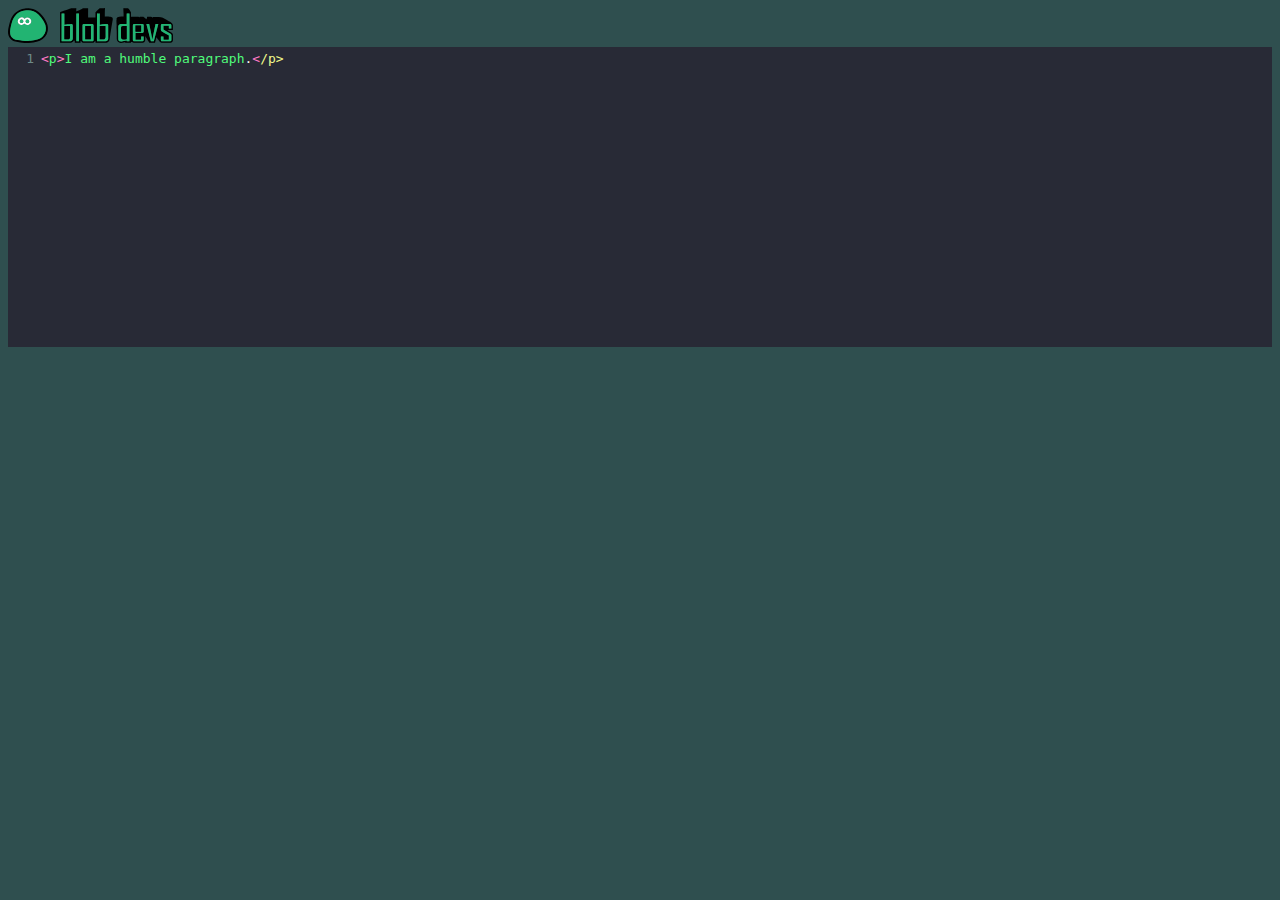
<file: index.html>
<!DOCTYPE html>
    <html>
        <head>
            <title> blobdevs </title>
            <link rel="stylesheet" href="css/index.css"/>
            <script src="codemirror/lib/codemirror.js"></script>
            <link href="codemirror/lib/codemirror.css" rel="stylesheet"/>
            <script src="codemirror/mode/javascript/javascript.js"></script>
            <script src="codemirror/addon/edit/closetag.js"></script>
            <link href="codemirror/theme/dracula.css" rel="stylesheet"/>
        </head>
        <body>
            <div id="header">
                <a id="blobLogoText" href=""><img src="images/bloblogo.svg" width="165"></a>
            </div>

            <textarea id="editor"><p>I am a humble paragraph.</p></textarea>
            <script>
               var editor = CodeMirror.fromTextArea(document.getElementById('editor'), {
                   mode: {name: "javascript", json: true},
                   theme: "dracula",
                   lineNumbers: true,
               });
               
            </script> 
        </body>
    </html>
</file>
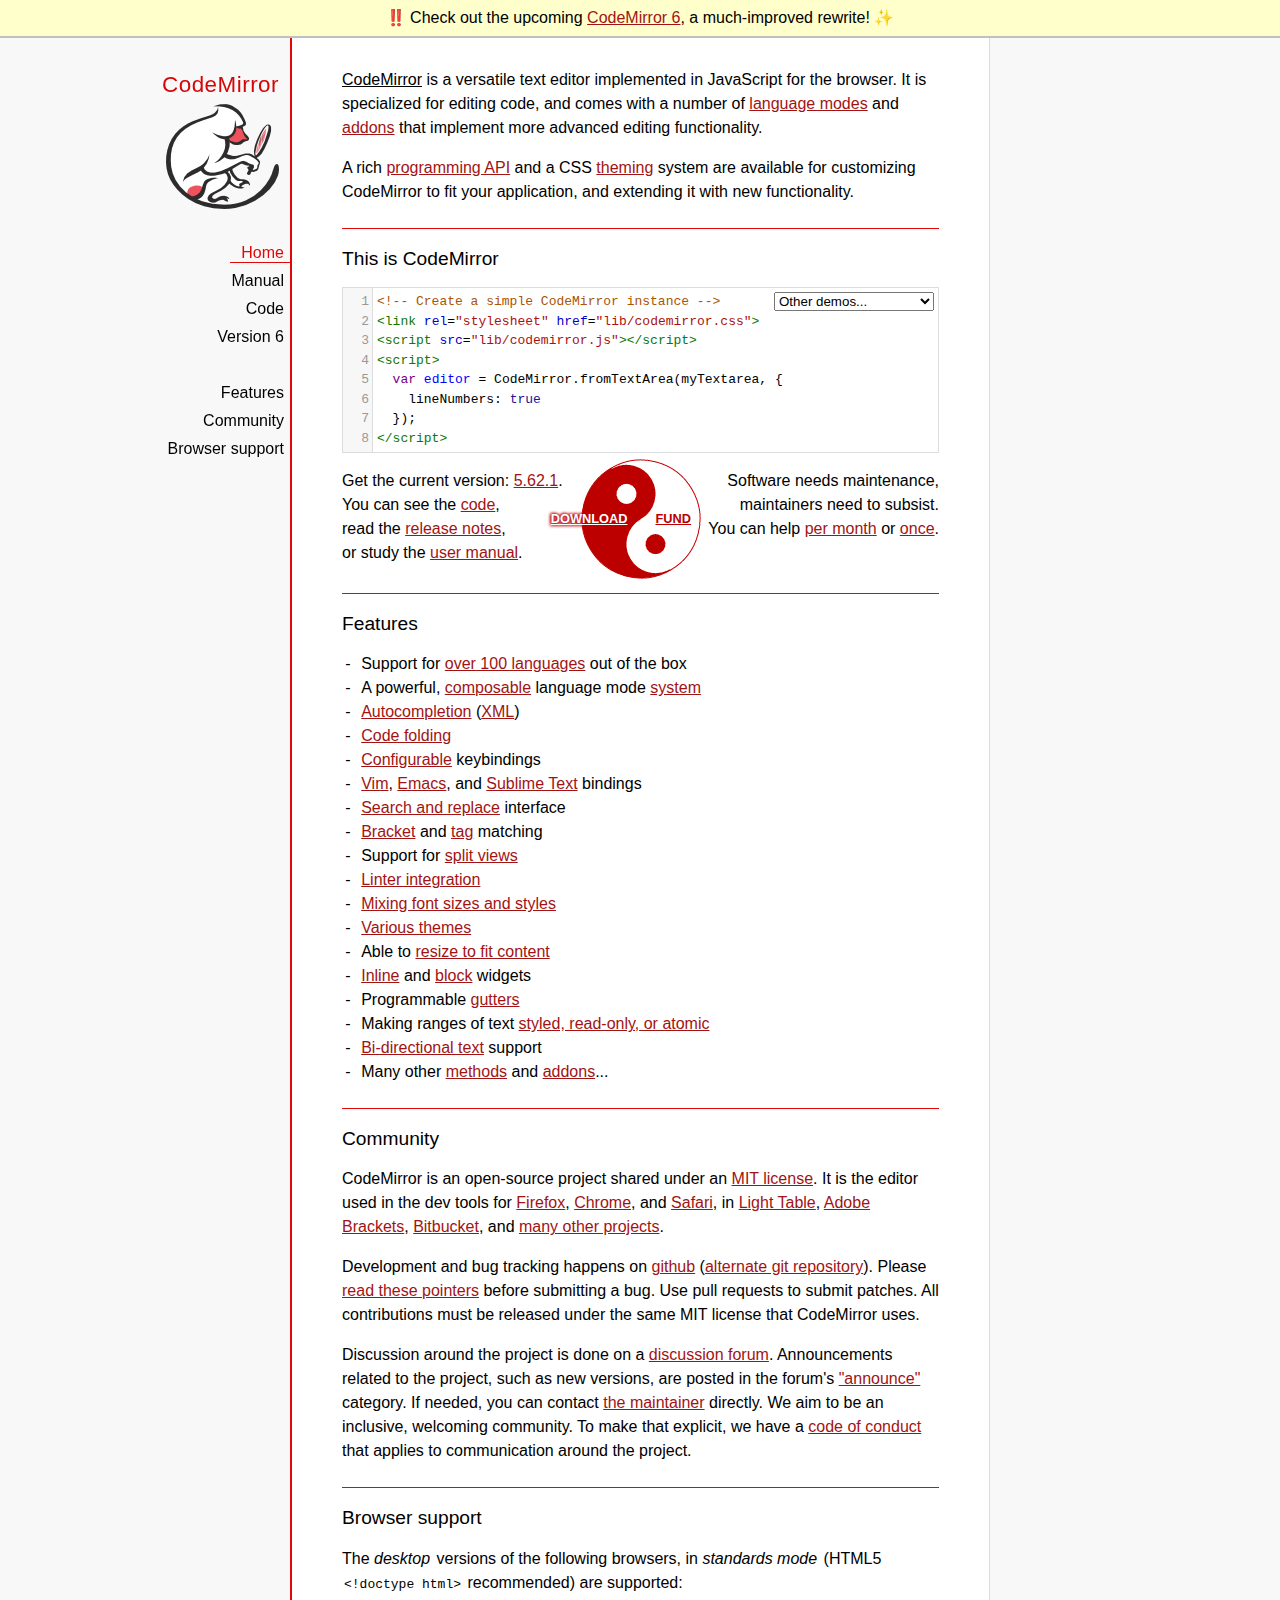
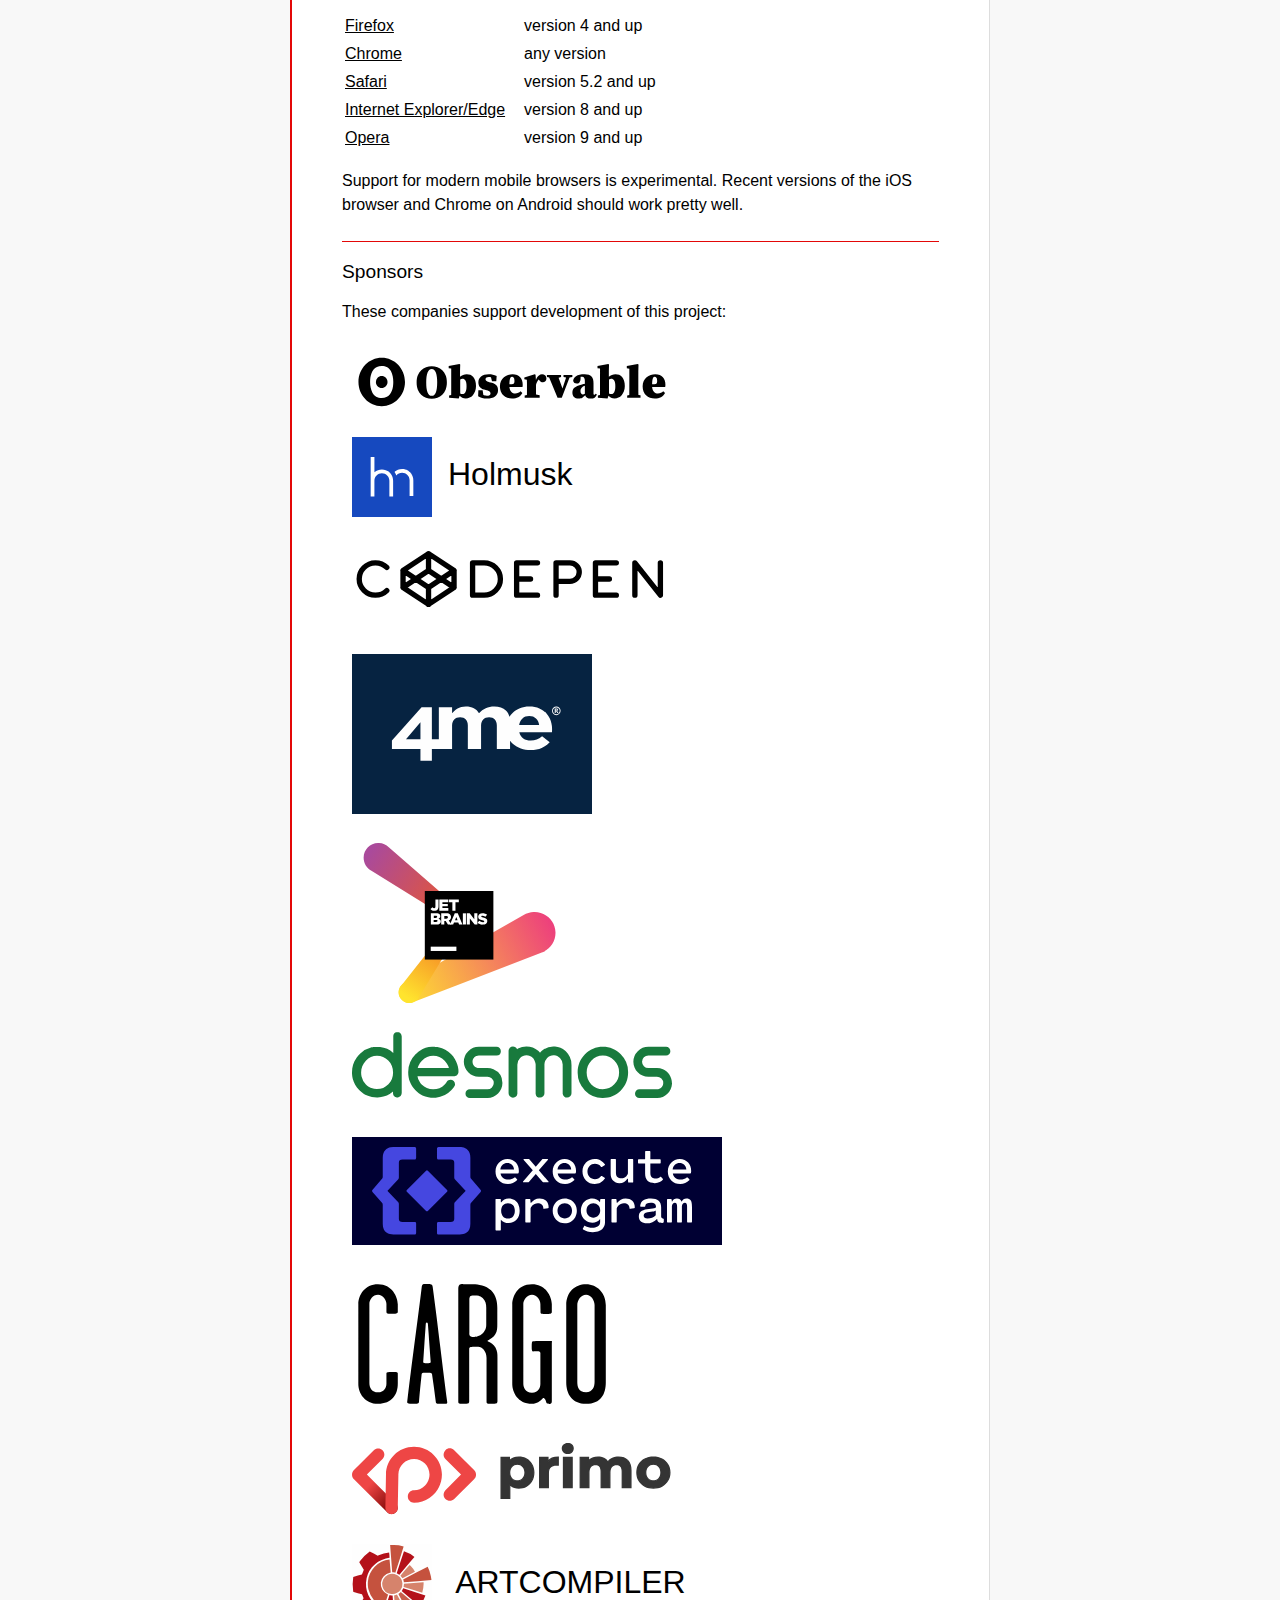
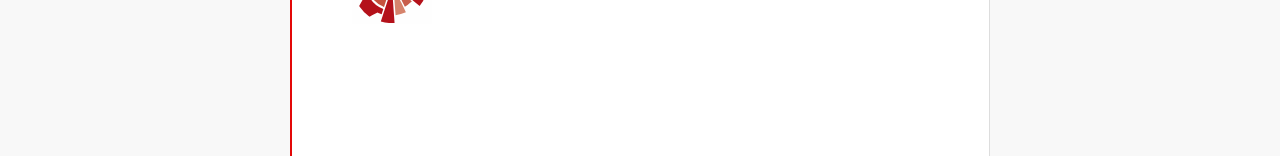
<file: codemirror/index.html>
<!doctype html>

<title>CodeMirror</title>
<meta charset="utf-8"/>

<link rel=stylesheet href="lib/codemirror.css">
<link rel=stylesheet href="doc/docs.css">
<script src="lib/codemirror.js"></script>
<script src="mode/xml/xml.js"></script>
<script src="mode/javascript/javascript.js"></script>
<script src="mode/css/css.js"></script>
<script src="mode/htmlmixed/htmlmixed.js"></script>
<script src="addon/edit/matchbrackets.js"></script>

<script src="doc/activebookmark.js"></script>

<style>
  .CodeMirror { height: auto; border: 1px solid #ddd; }
  .CodeMirror-scroll { max-height: 200px; }
  .CodeMirror pre { padding-left: 7px; line-height: 1.25; }
  .banner { background: #ffc; padding: 6px; border-bottom: 2px solid silver; text-align: center }
</style>

<div class=banner>
  ‼️ Check out the upcoming <a href="https://codemirror.net/6/">CodeMirror 6</a>, a much-improved rewrite! ✨
</div>

<div id=nav>
  <a href="https://codemirror.net"><h1>CodeMirror</h1><img id=logo src="doc/logo.png"></a>

  <ul>
    <li><a class=active data-default="true" href="#description">Home</a>
    <li><a href="doc/manual.html">Manual</a>
    <li><a href="https://github.com/codemirror/codemirror">Code</a>
    <li><a href="https://codemirror.net/6/">Version 6</a>
  </ul>
  <ul>
    <li><a href="#features">Features</a>
    <li><a href="#community">Community</a>
    <li><a href="#browsersupport">Browser support</a>
  </ul>
</div>

<article>

<section id=description class=first>
  <p><strong>CodeMirror</strong> is a versatile text editor
  implemented in JavaScript for the browser. It is specialized for
  editing code, and comes with a number of <a href="mode/index.html">language modes</a> and <a href="doc/manual.html#addons">addons</a>
  that implement more advanced editing functionality.</p>

  <p>A rich <a href="doc/manual.html#api">programming API</a> and a
  CSS <a href="doc/manual.html#styling">theming</a> system are
  available for customizing CodeMirror to fit your application, and
  extending it with new functionality.</p>
</section>

<section id=demo>
  <h2>This is CodeMirror</h2>
  <form style="position: relative; margin-top: .5em;"><textarea id=demotext>
<!-- Create a simple CodeMirror instance -->
<link rel="stylesheet" href="lib/codemirror.css">
<script src="lib/codemirror.js"></script>
<script>
  var editor = CodeMirror.fromTextArea(myTextarea, {
    lineNumbers: true
  });
</script></textarea>
  <select id="demolist" onchange="document.location = this.options[this.selectedIndex].value;">
    <option value="#">Other demos...</option>
    <option value="demo/complete.html">Autocompletion</option>
    <option value="demo/folding.html">Code folding</option>
    <option value="demo/theme.html">Themes</option>
    <option value="mode/htmlmixed/index.html">Mixed language modes</option>
    <option value="demo/bidi.html">Bi-directional text</option>
    <option value="demo/variableheight.html">Variable font sizes</option>
    <option value="demo/search.html">Search interface</option>
    <option value="demo/vim.html">Vim bindings</option>
    <option value="demo/emacs.html">Emacs bindings</option>
    <option value="demo/sublime.html">Sublime Text bindings</option>
    <option value="demo/tern.html">Tern integration</option>
    <option value="demo/merge.html">Merge/diff interface</option>
    <option value="demo/fullscreen.html">Full-screen editor</option>
    <option value="demo/simplescrollbars.html">Custom scrollbars</option>
  </select></form>
  <script>
    var editor = CodeMirror.fromTextArea(document.getElementById("demotext"), {
      lineNumbers: true,
      mode: "text/html",
      matchBrackets: true
    });
  </script>

  <div class=actions>
    <div class=actionspicture>
      <img src="doc/yinyang.png" class=yinyang>
      <div class="actionlink download">
        <a href="https://codemirror.net/codemirror.zip">DOWNLOAD</a>
      </div>
      <div class="actionlink fund">
        <a href="https://marijnhaverbeke.nl/fund/">FUND</a>
      </div>
    </div>
    <div class=actionsleft>
      Get the current version: <a href="https://codemirror.net/codemirror.zip">5.62.1</a>.<br>
      You can see the <a href="https://github.com/codemirror/codemirror" title="GitHub repository">code</a>,<br>
      read the <a href="doc/releases.html">release notes</a>,<br>
      or study the <a href="doc/manual.html">user manual</a>.
    </div>
    <div class=actionsright>
      Software needs maintenance,<br>
      maintainers need to subsist.<br>
      You can help <a href="https://marijnhaverbeke.nl/fund/" title="Set up a monthly contribution">per month</a> or
      <a title="Donate with PayPal" href="https://www.paypal.me/marijnhaverbeke">once</a>.
    </div>
  </div>

</section>

<section id=features>
  <h2>Features</h2>
  <ul>
    <li>Support for <a href="mode/index.html">over 100 languages</a> out of the box
    <li>A powerful, <a href="mode/htmlmixed/index.html">composable</a> language mode <a href="doc/manual.html#modeapi">system</a>
    <li><a href="doc/manual.html#addon_show-hint">Autocompletion</a> (<a href="demo/xmlcomplete.html">XML</a>)
    <li><a href="doc/manual.html#addon_foldcode">Code folding</a>
    <li><a href="doc/manual.html#option_extraKeys">Configurable</a> keybindings
    <li><a href="demo/vim.html">Vim</a>, <a href="demo/emacs.html">Emacs</a>, and <a href="demo/sublime.html">Sublime Text</a> bindings
    <li><a href="doc/manual.html#addon_search">Search and replace</a> interface
    <li><a href="doc/manual.html#addon_matchbrackets">Bracket</a> and <a href="doc/manual.html#addon_matchtags">tag</a> matching
    <li>Support for <a href="demo/buffers.html">split views</a>
    <li><a href="doc/manual.html#addon_lint">Linter integration</a>
    <li><a href="demo/variableheight.html">Mixing font sizes and styles</a>
    <li><a href="demo/theme.html">Various themes</a>
    <li>Able to <a href="demo/resize.html">resize to fit content</a>
    <li><a href="doc/manual.html#mark_replacedWith">Inline</a> and <a href="doc/manual.html#addLineWidget">block</a> widgets
    <li>Programmable <a href="demo/marker.html">gutters</a>
    <li>Making ranges of text <a href="doc/manual.html#markText">styled, read-only, or atomic</a>
    <li><a href="demo/bidi.html">Bi-directional text</a> support
    <li>Many other <a href="doc/manual.html#api">methods</a> and <a href="doc/manual.html#addons">addons</a>...
  </ul>
</section>

<section id=community>
  <h2>Community</h2>

  <p>CodeMirror is an open-source project shared under
  an <a href="LICENSE">MIT license</a>. It is the editor used in the
  dev tools for
  <a href="https://hacks.mozilla.org/2013/11/firefox-developer-tools-episode-27-edit-as-html-codemirror-more/">Firefox</a>,
  <a href="https://developers.google.com/chrome-developer-tools/">Chrome</a>,
  and <a href="https://developer.apple.com/safari/tools/">Safari</a>, in <a href="http://www.lighttable.com/">Light
  Table</a>, <a href="http://brackets.io/">Adobe
  Brackets</a>, <a href="http://blog.bitbucket.org/2013/05/14/edit-your-code-in-the-cloud-with-bitbucket/">Bitbucket</a>,
  and <a href="doc/realworld.html">many other projects</a>.</p>

  <p>Development and bug tracking happens
  on <a href="https://github.com/codemirror/CodeMirror/">github</a>
  (<a href="http://marijnhaverbeke.nl/git/codemirror">alternate git
  repository</a>).
  Please <a href="https://codemirror.net/doc/reporting.html">read these
  pointers</a> before submitting a bug. Use pull requests to submit
  patches. All contributions must be released under the same MIT
  license that CodeMirror uses.</p>

  <p>Discussion around the project is done on
  a <a href="https://discuss.codemirror.net">discussion forum</a>.
  Announcements related to the project, such as new versions, are
  posted in the
  forum's <a href="https://discuss.codemirror.net/c/announce">"announce"</a>
  category. If needed, you can
  contact <a href="mailto:marijnh@gmail.com">the maintainer</a>
  directly. We aim to be an inclusive, welcoming community. To make
  that explicit, we have
  a <a href="http://contributor-covenant.org/version/1/1/0/">code of
  conduct</a> that applies to communication around the project.</p>
</section>

<section id=browsersupport>
  <h2>Browser support</h2>
  <p>The <em>desktop</em> versions of the following browsers,
  in <em>standards mode</em> (HTML5 <code>&lt;!doctype html></code>
  recommended) are supported:</p>
  <table style="margin-bottom: 1em">
    <tr><th>Firefox</th><td>version 4 and up</td></tr>
    <tr><th>Chrome</th><td>any version</td></tr>
    <tr><th>Safari</th><td>version 5.2 and up</td></tr>
    <tr><th style="padding-right: 1em;">Internet Explorer/Edge</th><td>version 8 and up</td></tr>
    <tr><th>Opera</th><td>version 9 and up</td></tr>
  </table>
  <p>Support for modern mobile browsers is experimental. Recent
  versions of the iOS browser and Chrome on Android should work
  pretty well.</p>
</section>

<section id=sponsors>
  <style>
    ul.sponsor-list { padding-left: 10px; font-size: 200%; }
    ul.sponsor-list a { color: black; text-decoration: none }
    ul.sponsor-list li { list-style: none; margin-bottom: 16px }
    ul.sponsor-list img { max-width: 80%; max-height: 160px; width: 320px }
    ul.sponsor-list img.captioned { vertical-align: middle; width: 80px; max-width: 40%; height: auto; margin-right: 16px }
  </style>

  <h2>Sponsors</h2>
  <p>These companies support development of this project:</p>
  <ul class=sponsor-list>
    <li><a href="http://observablehq.com/"><img alt="Observable" src='data:image/svg+xml;utf8,<svg viewBox="-3 0 171 28" width="350" height="57" fill="black" xmlns="http://www.w3.org/2000/svg"><path d="M12.5 22.66c-1.15 0-2.15-.25-3-.75a5.09 5.09 0 01-1.94-2.04 10.80 10.80 0 01-.99-2.74A14.74 14.74 0 016.25 14c0-.83.05-1.62.16-2.38.10-.75.30-1.52.60-2.31a7.37 7.37 0 011.12-2.03 5.11 5.11 0 011.80-1.40c.74-.36 1.59-.53 2.54-.53 1.15 0 2.15.25 3 .75.84.50 1.51 1.21 1.94 2.04.45.86.78 1.77.99 2.74.20.96.31 2.00.31 3.12a16.7 16.7 0 01-.16 2.38 10.63 10.63 0 01-.61 2.31c-.30.78-.67 1.46-1.13 2.03-.45.57-1.05 1.04-1.79 1.40-.74.36-1.59.53-2.54.53zm2.20-6.37c.59-.6.93-1.43.91-2.29 0-.89-.29-1.65-.89-2.29-.59-.63-1.34-.95-2.22-.95s-1.63.31-2.23.95A3.23 3.23 0 009.37 14c0 .89.29 1.65.89 2.29.59.63 1.34.95 2.22.95s1.62-.31 2.20-.95zM12.5 27C19.40 27 25 21.18 25 14S19.40 1 12.5 1 0 6.82 0 14s5.59 13 12.5 13z"/><g transform="translate(30, -3.5)"><path d="M6.41 17.75c0 1.09.05 2.09.15 2.98.11.87.29 1.62.53 2.25.23.62.54 1.11.91 1.46.37.33.82.50 1.36.50.54 0 .99-.17 1.36-.50.37-.35.67-.84.91-1.46.23-.62.40-1.37.50-2.25.11-.89.17-1.89.17-2.98 0-1.08-.06-2.06-.17-2.96-.10-.89-.27-1.65-.50-2.27-.23-.64-.54-1.13-.91-1.46-.37-.35-.82-.53-1.36-.53s-.99.17-1.36.53c-.37.33-.67.82-.91 1.46-.23.62-.41 1.38-.53 2.27-.10.89-.15 1.88-.15 2.96zm2.96-8.75c1.06 0 2.08.17 3.06.53a7.36 7.36 0 012.60 1.62c.76.72 1.35 1.63 1.79 2.73.45 1.09.68 2.38.68 3.87 0 1.48-.22 2.77-.68 3.87-.43 1.09-1.03 2.00-1.79 2.73a7.07 7.07 0 01-2.60 1.62 8.92 8.92 0 01-3.06.53 9.14 9.14 0 01-3.08-.53 7.36 7.36 0 01-2.60-1.62c-.74-.72-1.34-1.63-1.79-2.73-.43-1.09-.65-2.38-.65-3.87 0-1.48.21-2.77.65-3.87.45-1.09 1.06-2.00 1.82-2.73a7.36 7.36 0 012.60-1.62 8.92 8.92 0 013.06-.53zm9.32 17.03v-1.29l1.13-.25c.01-.60.02-1.25.02-1.94V10.21l-1.36-.17V8.89l5.77-1.13.43.27-.10 3.51v3.18c.99-.97 2.19-1.46 3.59-1.46.69 0 1.34.13 1.94.40.60.27 1.13.67 1.59 1.21.45.54.81 1.21 1.06 2.02.27.81.40 1.75.40 2.83 0 1.04-.16 1.98-.48 2.80-.30.81-.70 1.50-1.21 2.07a5.24 5.24 0 01-1.74 1.31 4.83 4.83 0 01-2.05.45c-.74 0-1.38-.12-1.92-.38a4.12 4.12 0 01-1.39-1.03l-.50 1.41-5.18-.38zm7.16-2.05c.67 0 1.21-.33 1.62-1.01.40-.69.60-1.76.60-3.21 0-1.45-.20-2.47-.60-3.06-.40-.60-.94-.91-1.62-.91-.40 0-.8.12-1.18.38v7.46c.33.23.73.35 1.19.35zm13.10 2.42c-1.75 0-3.30-.41-4.65-1.24l.12-3.23h2.30l.40 2.63c.28.11.57.21.86.27.30.05.62.07.96.07.64 0 1.13-.09 1.49-.27.35-.20.53-.54.53-1.03 0-.33-.13-.63-.40-.88-.25-.27-.80-.52-1.64-.76l-1.44-.37c-1.01-.27-1.78-.74-2.30-1.41-.50-.67-.75-1.51-.75-2.50 0-.62.11-1.20.35-1.74a3.95 3.95 0 011.08-1.39c.48-.38 1.08-.69 1.77-.91.71-.22 1.51-.33 2.43-.33.77 0 1.49.08 2.15.25.65.16 1.34.42 2.05.75l-.20 2.85H41.75l-.55-2.25a4.91 4.91 0 00-.55-.07 3.89 3.89 0 00-.68-.05c-.48 0-.89.11-1.21.32-.32.20-.48.52-.48.96 0 .13.02.27.07.40.05.11.14.24.27.38a4.3 4.3 0 00.60.37c.27.11.62.23 1.06.35l1.41.38c1.18.32 2.02.81 2.53 1.49.52.65.78 1.49.78 2.50 0 .74-.14 1.39-.43 1.94a3.84 3.84 0 01-1.21 1.39c-.52.37-1.15.64-1.89.83-.74.18-1.57.27-2.50.27zM52.83 13.27c.91 0 1.70.14 2.37.43.67.28 1.24.68 1.69 1.18a4.85 4.85 0 011.01 1.77c.23.67.35 1.39.35 2.15 0 .27-.00.50-.02.71-.01.18-.05.39-.10.63H51.11c.13 1.24.49 2.15 1.08 2.70.59.54 1.26.81 2.02.81.64 0 1.18-.11 1.64-.32a5.07 5.07 0 001.24-.86l.98.96c-.54 1.03-1.27 1.78-2.20 2.25-.92.47-2.02.70-3.29.70a7.82 7.82 0 01-2.63-.43 6.19 6.19 0 01-2.1-1.29 6.34 6.34 0 01-1.36-2.07c-.32-.82-.48-1.76-.48-2.80 0-1.08.19-2.02.58-2.83.40-.82.92-1.51 1.57-2.05a6.61 6.61 0 012.2-1.24 7.71 7.71 0 012.45-.40zm-.30 1.36a.87.87 0 00-.55.20c-.17.11-.32.33-.45.65-.11.32-.22.74-.30 1.26-.06.52-.11 1.17-.12 1.94h1.19c.60 0 1.01-.11 1.21-.35.22-.25.32-.7.32-1.34 0-.87-.13-1.49-.40-1.84-.25-.35-.54-.53-.88-.53zM59.31 26v-1.29l1.21-.27c.01-.60.02-1.24.02-1.92V19.09v-.88c0-.23-.00-.45-.02-.65 0-.20-.00-.39-.02-.58 0-.20-.00-.43-.02-.68l-1.36-.22v-1.03l5.59-1.74.45.27.20 2.91c.33-1.08.81-1.88 1.44-2.40.64-.52 1.26-.78 1.87-.78.62 0 1.14.18 1.56.55.43.35.7.92.78 1.69-.03.69-.23 1.22-.60 1.59-.37.37-.81.55-1.31.55-.42 0-.80-.11-1.13-.32-.32-.21-.64-.57-.98-1.06l-.12-.17c-.30.33-.60.77-.91 1.31a5.62 5.62 0 00-.58 1.67V22.40c0 .65.00 1.28.02 1.87l1.97.43V26h-8.04zm19.93 0h-2.27l-4.50-10.88-1.21-.25v-1.19h7.61v1.19l-1.34.30 2.1 5.79 1.94-5.82-1.39-.27v-1.19h4.75v1.19l-1.51.25L79.25 26zm11.35-1.79c.32 0 .67-.14 1.06-.43v-4.2c-.25.06-.49.16-.73.27a2.55 2.55 0 00-.55.35 2.97 2.97 0 00-.53.50 2.36 2.36 0 00-.40.73c-.1.27-.15.57-.15.91 0 .62.12 1.08.38 1.39.25.30.56.45.93.45zm4.17 2.20c-.81 0-1.45-.15-1.92-.45-.47-.30-.81-.75-1.03-1.34-.25.27-.49.51-.73.73-.22.22-.47.41-.75.58-.27.15-.57.27-.91.35a4.94 4.94 0 01-1.19.12c-1.01 0-1.81-.27-2.40-.83-.59-.57-.88-1.38-.88-2.43 0-.48.07-.93.22-1.34.15-.42.42-.81.81-1.16.40-.35.93-.68 1.59-.98.67-.30 1.52-.59 2.55-.86l.70-.17c.27-.06.54-.14.83-.22v-.91c0-.54-.02-.98-.07-1.34-.05-.37-.15-.66-.30-.88a1.05 1.05 0 00-.58-.45c-.23-.10-.55-.15-.96-.15h-.38v.86c0 1.03-.21 1.76-.63 2.20-.42.42-.90.63-1.44.63-1.03 0-1.67-.45-1.92-1.36 0-1.09.51-1.98 1.54-2.65 1.04-.69 2.59-1.03 4.63-1.03.87 0 1.62.09 2.22.27.60.18 1.09.48 1.46.88.38.38.66.89.83 1.51.16.62.25 1.36.25 2.22v5.79c0 .28.14.43.43.43a.54.54 0 00.30-.10c.1-.06.22-.22.38-.45l.73.40c-.30.77-.71 1.33-1.24 1.67-.52.32-1.24.48-2.15.48zm3.89-.38v-1.29l1.13-.25c.01-.60.02-1.25.02-1.94V10.21l-1.36-.17V8.89l5.77-1.13.43.27-.10 3.51v3.18c.99-.97 2.19-1.46 3.59-1.46.69 0 1.34.13 1.94.40a4.42 4.42 0 011.59 1.21c.45.54.81 1.21 1.06 2.02.27.81.40 1.75.40 2.83 0 1.04-.16 1.98-.48 2.80-.30.81-.70 1.50-1.21 2.07a5.24 5.24 0 01-1.74 1.31 4.83 4.83 0 01-2.04.45c-.74 0-1.38-.12-1.92-.38a4.12 4.12 0 01-1.39-1.03l-.50 1.41-5.18-.38zm7.16-2.05c.67 0 1.21-.33 1.61-1.01.40-.69.60-1.76.60-3.21 0-1.45-.20-2.47-.60-3.06-.40-.60-.94-.91-1.61-.91-.40 0-.80.12-1.19.38v7.46c.33.23.73.35 1.19.35zm8.40-15.08l5.84-1.13.43.27-.10 3.51v11.03l.05 1.89 1.13.22V26h-7.18v-1.29l1.13-.25a70.7 70.7 0 00.02-1.87c.01-.62.02-1.25.02-1.89v-10.4l-1.36-.25V8.89zm15.30 4.37c.91 0 1.70.14 2.37.43.67.28 1.24.68 1.69 1.18a4.84 4.84 0 011.01 1.77c.23.67.35 1.39.35 2.15 0 .27-.00.50-.02.71-.01.18-.05.39-.10.63h-7.03c.13 1.24.49 2.15 1.08 2.70.59.54 1.26.81 2.02.81.64 0 1.18-.11 1.64-.32a5.09 5.09 0 001.24-.86l.98.96c-.53 1.03-1.27 1.78-2.20 2.25-.92.47-2.02.70-3.28.70a7.83 7.83 0 01-2.63-.43 6.18 6.18 0 01-2.1-1.29 6.34 6.34 0 01-1.36-2.07c-.32-.82-.48-1.76-.48-2.80 0-1.08.19-2.02.58-2.83.40-.82.92-1.51 1.56-2.05a6.61 6.61 0 012.20-1.24 7.71 7.71 0 012.45-.40zm-.30 1.36a.87.87 0 00-.55.20c-.16.11-.32.33-.45.65-.11.32-.22.74-.30 1.26-.06.52-.11 1.17-.12 1.94h1.18c.60 0 1.01-.11 1.21-.35.22-.25.32-.7.32-1.34 0-.87-.13-1.49-.40-1.84-.25-.35-.54-.53-.88-.53z"/></g></svg>'></a></li>
    <li><a href="https://holmusk.com"><img class=captioned alt="" src='data:image/svg+xml;utf8,<svg viewBox="0 0 60 60" version="1.1" xmlns="http://www.w3.org/2000/svg" style="background: %231649BF"><g transform="translate(-780, -40)" fill="%23FFFFFF"><path d="M780,4 L840,4 L840,1 L780,1 L780,4 Z M794,55 L794,84.65 L796.806,84.65 L796.806,72.739 C796.806,69.633 799.325,67.104 802.420,67.104 C805.516,67.104 808.031,69.633 808.031,72.739 L808.031,84.65 L810.838,84.65 L810.838,72.739 C810.838,68.077 807.062,64.288 802.420,64.288 C800.271,64.288 798.311,65.106 796.819,66.447 L796.819,55 L794,55 Z M817.582,63.931 C815.372,63.931 813.367,64.798 811.862,66.199 L812.163,66.653 C812.613,67.33 812.972,68.051 813.248,68.805 C814.281,67.549 815.840,66.746 817.582,66.746 C820.674,66.746 823.193,69.276 823.193,72.382 L823.193,72.385 L823.193,84.293 L826,84.293 L826,72.385 L826,72.379 C826,70.658 825.483,69.057 824.598,67.72 L824.598,67.723 C824.537,67.629 824.473,67.543 824.409,67.452 C824.345,67.365 824.280,67.278 824.213,67.191 C824.139,67.098 824.068,67.008 823.995,66.917 C823.870,66.776 823.744,66.634 823.616,66.502 C823.542,66.424 823.465,66.35 823.385,66.276 C823.289,66.183 823.190,66.093 823.090,66.002 C823.004,65.932 822.917,65.854 822.830,65.787 C822.689,65.671 822.542,65.561 822.394,65.458 C822.320,65.406 822.243,65.354 822.169,65.307 C821.999,65.194 821.829,65.087 821.650,64.991 C821.592,64.955 821.531,64.923 821.473,64.894 C821.307,64.807 821.142,64.726 820.976,64.653 C820.909,64.623 820.845,64.594 820.774,64.566 C820.569,64.478 820.357,64.401 820.138,64.33 C820.084,64.314 820.026,64.298 819.969,64.282 C819.773,64.224 819.577,64.172 819.382,64.131 C819.330,64.118 819.285,64.104 819.234,64.095 C819,64.05 818.766,64.015 818.525,63.985 C818.461,63.979 818.400,63.976 818.339,63.969 C818.095,63.947 817.855,63.931 817.611,63.931 L817.582,63.931 Z"></path></g></svg>'>Holmusk</a></li>
    <li><a href="https://codepen.io/"><img style="margin: 16px 0" src='data:image/svg+xml;utf8,<svg xmlns="http://www.w3.org/2000/svg" viewBox="0 0 138 26"><path fill="none" stroke="black" stroke-width="2.3" stroke-linecap="round" stroke-linejoin="round" d="M15 8a7 7 0 100 10m7-8.7L33 2l11 7.3v7.4L33 24l-11-7.3zm0 0l11 7.4 11-7.4m0 7.4L33 9.3l-11 7.4M33 2v7.3m0 7.4V24M52 6h5a7 7 0 010 14h-5zm28 0h-9v14h9m-9-7h6m11 1h6a4 4 0 000-8h-6v14m26-14h-9v14h9m-9-7h6m11 7V6l11 14V6"/></svg>' alt="CodePen"></a></li>
    <li><a href="https://4me.com"><img style="width: auto" src='data:image/svg+xml;utf8,<svg fill-rule="evenodd" viewBox="10538 7547.8 6693 4459" xmlns="http://www.w3.org/2000/svg"><rect fill="%23062341" x="10538" y="7547.8" width="6693.4" height="4459.4"/><path fill="%23fefefe" d="m15757 9524c-11.38-73.68-40.63-133.26-87.74-178.76-47.13-45.5-109.68-68.26-187.68-68.26s-140.98 22.39-188.91 67.18c-47.94 44.78-79.21 104.72-93.86 179.84h558.19zm-2797.1-489.69h369.08v166.12c21.04-24.93 44.1-48.39 69.19-71.15 25.08-22.38 53.02-42.25 83.76-59.94 30.77-17.35 65.16-31.06 103.19-41.53 38.04-10.12 80.54-15.17 127.47-15.17 85.8 0 159.84 15.88 222.16 48.02 62.33 32.15 110.49 77.64 144.49 137.6 56.64-61.38 119.77-107.26 189.37-138.68 69.59-31.42 148.93-46.94 237.95-46.94 137.58 0 245.22 36.12 322.93 108.33 48.42 45.04 81.78 103.28 100 174.71 24.57-38.29 53.4-73.42 86.51-105.37 56.87-54.89 124.72-98.22 203.53-130 78.8-31.79 166.14-47.67 262.02-47.67 108.86 0 203.12 17.34 282.73 52 79.64 34.66 145.85 81.26 198.66 139.76 52.81 58.51 91.79 125.67 117 201.52 25.19 75.84 37.77 154.92 37.77 237.27 0 12.99-0.4 26.71-1.21 41.17-0.81 14.43-2.04 29.6-3.68 45.49h-909.14c17.86 75.11 54.83 131.82 110.9 170.09 56.06 38.29 125.53 57.43 208.39 57.43 61.76 0 117.01-9.4 165.77-28.18 48.74-18.78 99.11-49.11 151.1-91l212.06 166.84c-61.76 67.89-136.5 120.98-224.26 159.26-87.72 38.27-190.92 57.41-309.53 57.41-97.51 0-188.1-14.44-271.78-43.33-83.69-28.89-156-70.06-216.93-123.5-31.34-27.5-59.13-57.55-83.39-90.2v231.03h-369.04v-646.42c0-77.65-18.61-136.51-55.83-175.87-37.24-39.72-90.65-59.58-160.27-59.58-69.6 0-124.23 19.86-163.88 59.58-39.68 39.36-59.48 98.22-59.48 175.87v646.42h-369.06v-646.42c0-77.65-18.62-136.51-55.86-175.87-37.22-39.72-90.63-59.58-160.23-59.58s-124.24 19.86-163.9 59.58c-39.66 39.36-59.48 98.22-59.48 175.87v646.42h-563.64v325.09h-318.66v-325.09h-795.02l-0.53-238.52 827.03-922.87h287.18v888.19h194.56v-888.19zm-513.22 888.19v-472.57l-403.19 472.57h403.19z"/><path fill="%23fefefe" d="m16236 9012.7c66.1 0 119.69 53.6 119.69 119.7 0 66.11-53.59 119.7-119.69 119.7-66.11 0-119.7-53.59-119.7-119.7 0-66.1 53.59-119.7 119.7-119.7zm0 24.2c52.74 0 95.51 42.77 95.51 95.5 0 52.74-42.77 95.52-95.51 95.52s-95.52-42.78-95.52-95.52c0-52.73 42.78-95.5 95.52-95.5z"/><path fill="%23fefefe" d="m16297 9193.9h-32.6l-19.55-32.41c-1.49-2.45-2.88-4.63-4.24-6.59-1.35-1.93-2.71-3.57-4.07-4.95-1.39-1.37-2.83-2.42-4.32-3.18-1.5-0.71-3.11-1.06-4.85-1.06h-7.65v48.19h-28.38v-125.91h44.96c30.57 0 45.86 11.41 45.86 34.23 0 4.39-0.69 8.44-2.05 12.16-1.34 3.71-3.24 7.08-5.69 10.07-2.45 2.97-5.42 5.55-8.9 7.71-3.5 2.18-7.37 3.86-11.67 5.08v0.36c1.9 0.6 3.7 1.54 5.46 2.86 1.78 1.31 3.46 2.85 5.09 4.62 1.66 1.77 3.22 3.65 4.72 5.66 1.49 2.01 2.85 3.98 4.08 5.93l23.8 37.23zm-77.28-104.66v35.03h12.28c6.1 0 11-1.77 14.67-5.28 3.75-3.56 5.62-8 5.62-13.25 0-11.03-6.59-16.5-19.77-16.5h-12.8z"/></svg>' alt="4me"></a></li>
    <li><a href="https://www.jetbrains.com/"><img src="data:image/svg+xml,%3Csvg xmlns='http://www.w3.org/2000/svg' viewBox='39 0 142.7 119'%3E%3ClinearGradient id='SVGID_1_' gradientUnits='userSpaceOnUse' x1='4.7875' y1='6.8451' x2='75.7999' y2='54.4038'%3E%3Cstop offset='0' stop-color='%23AA4A9B'/%3E%3Cstop offset='1' stop-color='%23F05922'/%3E%3C/linearGradient%3E%3Cpath fill='url(%23SVGID_1_)' d='M81.3,57.6L18.7,3.1c-1.9-1.8-4.5-3-7.3-3.1C5.2-0.2,0.2,4.6,0,10.7c-0.1,4.3,2.3,8.1,5.8,10l70.4,43.7c0.1,0.1,0.2,0.1,0.3,0.2c2.1,1.1,4.6,0.4,5.8-1.6C83.4,61.2,82.9,58.9,81.3,57.6z'/%3E%3ClinearGradient id='SVGID_2_' gradientUnits='userSpaceOnUse' x1='28.3538' y1='119.6551' x2='139.5938' y2='60.2551'%3E%3Cstop offset='0' stop-color='%23FFE42E'/%3E%3Cstop offset='1' stop-color='%23ED417C'/%3E%3C/linearGradient%3E%3Cpath fill='url(%23SVGID_2_)' d='M142.7,66.3c-0.3-8.6-7.6-15.3-16.2-14.9c-2.7,0.1-5.3,0.9-7.5,2.2l-88,50.1c0,0-0.1,0-0.1,0.1c-3,1.2-5,4.2-4.9,7.6c0.2,4.4,3.8,7.8,8.2,7.6c1,0,2-0.3,2.9-0.7l95.9-37c0,0,0.1,0,0.2-0.1C138.9,78.8,142.9,73,142.7,66.3z'/%3E%3ClinearGradient id='SVGID_3_' gradientUnits='userSpaceOnUse' x1='31.6974' y1='114.3816' x2='72.0174' y2='55.3416'%3E%3Cstop offset='0' stop-color='%23FFE42E'/%3E%3Cstop offset='1' stop-color='%23F05922'/%3E%3C/linearGradient%3E%3Cpath fill='url(%23SVGID_3_)' d='M71.8,64c1.1-2.1,0.3-4.7-1.8-5.7c-1.9-1-4.2-0.4-5.4,1.3l-37.1,47.1c0,0,0,0.1-0.1,0.2c-1.8,2.7-1.8,6.3,0.3,9c2.6,3.5,7.5,4.2,11,1.7c1-0.8,1.8-1.8,2.4-2.8l30.5-50.2C71.6,64.3,71.7,64.1,71.8,64z'/%3E%3Crect x='45.5' y='35.7' width='51' height='51'/%3E%3Crect x='49.9' y='77.1' fill='%23fff' width='19.1' height='3.2'/%3E%3Cpath fill='%23fff' d='M49.7,49.1l1.5-1.4c0.4,0.5,0.8,0.8,1.3,0.8c0.6,0,0.9-0.4,0.9-1.2V42h2.3v5.3c0,1-0.3,1.8-0.8,2.3c-0.5,0.5-1.3,0.8-2.3,0.8C51.2,50.5,50.3,49.9,49.7,49.1z'/%3E%3Cpath fill='%23fff' d='M56.3,42h6.7V44h-4.4v1.3h4v1.8h-4v1.3H63v2h-6.7V42z'/%3E%3Cpath fill='%23fff' d='M66,44.1h-2.5v-2h7.3v2h-2.5v6.3H66V44.1z'/%3E%3Cpath fill='%23fff' d='M49.9,52.3h4.3c1,0,1.8,0.3,2.3,0.7c0.3,0.3,0.5,0.8,0.5,1.4v0c0,1-0.5,1.5-1.3,1.9c1,0.3,1.7,0.9,1.7,2v0c0,1.4-1.2,2.3-3.1,2.3h-4.3V52.3z M54.7,54.9c0-0.5-0.4-0.7-1-0.7h-1.5v1.5h1.4C54.3,55.6,54.7,55.4,54.7,54.9L54.7,54.9z M53.9,57.2h-1.8v1.5h1.8c0.7,0,1.1-0.3,1.1-0.8v0C55,57.5,54.7,57.2,53.9,57.2z'/%3E%3Cpath fill='%23fff' d='M57.7,52.3h3.9c1.3,0,2.2,0.3,2.7,0.9c0.5,0.5,0.7,1.1,0.7,1.9v0c0,1.3-0.7,2.1-1.7,2.6l2,2.9h-2.6L61,58.1h-1v2.5h-2.3V52.3z M61.5,56.3c0.8,0,1.2-0.4,1.2-1v0c0-0.7-0.5-1-1.2-1H60v2H61.5z'/%3E%3Cpath fill='%23fff' d='M67.8,52.2H70l3.5,8.4h-2.5l-0.6-1.5h-3.2l-0.6,1.5h-2.4L67.8,52.2z M69.8,57.3L68.9,55l-0.9,2.4H69.8z'/%3E%3Cpath fill='%23fff' d='M73.8,52.3h2.3v8.3h-2.3V52.3z'/%3E%3Cpath fill='%23fff' d='M76.7,52.3h2.2l3.4,4.4v-4.4h2.3v8.3h-2L79,56.1v4.6h-2.3V52.3z'/%3E%3Cpath fill='%23fff' d='M84.7,59.4l1.3-1.5c0.8,0.7,1.7,1,2.7,1c0.6,0,1-0.2,1-0.6v0c0-0.4-0.3-0.5-1.4-0.8c-1.8-0.4-3.1-0.9-3.1-2.6v0c0-1.5,1.2-2.7,3.2-2.7c1.4,0,2.5,0.4,3.4,1.1l-1.2,1.6c-0.8-0.5-1.6-0.8-2.3-0.8c-0.6,0-0.8,0.2-0.8,0.5v0c0,0.4,0.3,0.5,1.4,0.8c1.9,0.4,3.1,1,3.1,2.6v0c0,1.7-1.3,2.7-3.4,2.7C87.1,60.8,85.7,60.3,84.7,59.4z'/%3E%3C/svg%3E%0A" alt="JetBrains"></a>
    <li><a href="https://www.desmos.com/"><img src='data:image/svg+xml,%3Csvg xmlns="http://www.w3.org/2000/svg" viewBox="0 0 107.05 22.17" fill="%23187a3d"%3E%3Cpath d="M89.91 7.50c-1.62-1.67-3.64-2.53-5.98-2.53-2.34 0-4.36.85-5.99 2.53s-2.45 3.73-2.45 6.1a8.4 8.4 0 0 0 2.43 6.02 8.13 8.13 0 0 0 6.02 2.51c2.37 0 4.4-.85 6-2.51 1.6-1.68 2.43-3.7 2.43-6.05a8.41 8.41 0 0 0-2.46-6.07m-5.98.41c1.47 0 2.72.56 3.81 1.68a5.6 5.6 0 0 1 1.61 4.01c0 1.58-.52 2.88-1.6 3.98-1.06 1.1-2.32 1.63-3.87 1.63-1.53 0-2.8-.53-3.82-1.61-1.05-1.1-1.56-2.4-1.56-3.97 0-1.58.53-2.90 1.61-4.05 1.07-1.13 2.32-1.68 3.80-1.68M15.25 0a1.47 1.47 0 0 0-1.44 1.25l-.00 5.78c-1.27-1.12-2.75-1.8-4.42-1.97h-.04c-.10-.01-.22-.01-.32-.03l-.33-.03a10.1 10.1 0 0 0-.76.01l-.06.01c-.11 0-.23.01-.34.02l-.43.04-.09.02-.28.04c-.14.01-.26.06-.41.08a7.94 7.94 0 0 0-3.55 1.98l-.04.02-.37.4-.18.21a7.34 7.34 0 0 0-.52.65 1.78 1.78 0 0 0-.15.21l-.04.06C.46 10.17 0 11.79 0 13.55l.00.44.07.78.05.33.07.33.05.26c.36 1.41 1.08 2.7 2.15 3.80a8.59 8.59 0 0 0 1.38 1.17l.23.15c.03.02.06.03.09.05l.03.01c.19.12.4.22.57.32l.38.17c.99.41 2.09.62 3.26.62h.04l.39-.01a1.36 1.36 0 0 0 .19-.01h.05l.18-.01c.04-.01.09-.01.12-.01a7.86 7.86 0 0 0 4.42-1.93v.67l.00.07a1.47 1.47 0 0 0 1.26 1.24h.38c.73-.1 1.27-.73 1.27-1.46V1.47c0-.8-.65-1.47-1.46-1.47M13.74 13.59c0 1.57-.51 2.85-1.57 3.94s-2.30 1.62-3.82 1.62a5.39 5.39 0 0 1-1.87-.32c-.02-.00-.04-.00-.05-.01l-.07-.03c-.64-.25-1.26-.67-1.79-1.23a5.46 5.46 0 0 1-1.38-2.58c-.1-.43-.14-.88-.14-1.34 0-1.57.51-2.87 1.58-4.01C5.66 8.48 6.9 7.94 8.36 7.94c1.47 0 2.69.54 3.77 1.67 1.1 1.13 1.60 2.43 1.60 3.97m21.89-.36c0-.2-.02-.43-.03-.65-.13-1.25-.52-2.41-1.15-3.45-.34-.57-.75-1.11-1.25-1.62-1.2-1.24-2.64-2.05-4.26-2.37l-.13-.01c-.11-.03-.24-.04-.35-.06l-.52-.05-.33-.02a11.34 11.34 0 0 0-.82 0c-1.50.07-2.88.50-4.08 1.30a7.49 7.49 0 0 0-.50.36l-.63.54-.32.31a8.49 8.49 0 0 0-2.45 6.10c0 1.1.19 2.17.57 3.14.39 1.03 1.02 2 1.86 2.86l.62.59a9.28 9.28 0 0 0 1.00.74l.72.39a8.75 8.75 0 0 0 1.96.64l.43.07.42.04c.13.01.26.02.40.02l.06.00a4.88 4.88 0 0 0 .37.01h.04l.39-.01.28-.01.12-.01a7.97 7.97 0 0 0 5.15-2.47c.32-.33.61-.68.86-1.04a4.51 4.51 0 0 0 .27-.40l.04-.08a1.45 1.45 0 0 0 .10-.53 1.5 1.5 0 0 0-1.50-1.49c-.5 0-.95.24-1.24.65a5.5 5.5 0 0 1-.71.89c-1.05 1.1-2.32 1.63-3.87 1.63-1.53 0-2.78-.53-3.83-1.61a7.25 7.25 0 0 1-.50-.6l-.05-.09c-.12-.18-.24-.36-.36-.60a5.01 5.01 0 0 1-.50-1.49h12.45l.11-.02c.62-.13 1.1-.65 1.16-1.30v-.04l-.01-.24m-13.64-1.11a5.36 5.36 0 0 1 .68-1.57l.04-.07c.2-.30.43-.58.7-.87 1.07-1.13 2.31-1.68 3.79-1.68s2.73.56 3.81 1.68c.50.53.89 1.11 1.17 1.74a5.44 5.44 0 0 1 .25.76zm51.46-1.14v9.57a1.48 1.48 0 0 1-1.48 1.47c-.75 0-1.39-.55-1.47-1.32v-9.68a3.2 3.2 0 0 0-.91-2.30c-.56-.57-1.19-.9-1.93-.94-.06-.01-.14-.01-.22-.01-.84 0-1.53.31-2.13.95a3.19 3.19 0 0 0-.91 2.14v.13l.00.09-.00.02v9.45a1.47 1.47 0 0 1-1.47 1.47 1.47 1.47 0 0 1-1.48-1.32l-.00-.05.01-9.64c-.01-.07-.01-.12-.01-.17-.02-.46-.41-1.37-.41-1.37s-.30-.53-.50-.74c-.60-.63-1.31-.95-2.15-.95-.83 0-1.52.31-2.13.95a3.2 3.2 0 0 0-.92 2.3v9.73a1.48 1.48 0 0 1-1.47 1.28 1.48 1.48 0 0 1-1.47-1.47V6.33c0-.82.66-1.48 1.47-1.48.60 0 1.14.38 1.37.91l.32-.21a5.89 5.89 0 0 1 2.83-.7c1.5 0 2.82.5 3.92 1.46a3.73 3.73 0 0 1 .34.34l.27.28.26-.28.35-.34a5.76 5.76 0 0 1 3.90-1.46l.50.02c1.3.1 2.45.58 3.42 1.46l.34.33a5.99 5.99 0 0 1 1.74 4.32"/%3E%3Cpath d="M50.32 17.13c0 2.74-2.21 4.98-4.94 5.03h-5.98a1.45 1.45 0 0 1-1.44-1.45c0-.8.64-1.44 1.45-1.44h5.91a2.13 2.13 0 0 0 2.1-2.13 2.13 2.13 0 0 0-2.12-2.12h-2.86c-2.77 0-5.03-2.24-5.03-5.02a5.04 5.04 0 0 1 5.03-5.03h5.91a1.46 1.46 0 0 1 1.45 1.46 1.46 1.46 0 0 1-1.45 1.44h-5.91c-1.17 0-2.12.95-2.12 2.12 0 1.15.94 2.1 2.1 2.12h.05c.01 0 .04 0 .09-.00h2.73c.70 0 1.39.14 2.03.43a5.04 5.04 0 0 1 3 4.59m56.74-.00c0 2.74-2.22 5-4.95 5.03h-5.98a1.46 1.46 0 0 1-1.45-1.45 1.45 1.45 0 0 1 1.45-1.44h5.9c1.15-.01 2.10-.96 2.10-2.13a2.13 2.13 0 0 0-2.12-2.12h-2.63c-.07.01-.14.01-.22.01-2.77 0-5.03-2.24-5.03-5.03a5.04 5.04 0 0 1 5.03-5.03h5.90a1.47 1.47 0 0 1 1.45 1.46c0 .79-.65 1.45-1.45 1.45h-5.90a2.13 2.13 0 0 0-2.13 2.12 2.14 2.14 0 0 0 2.10 2.12h.05c.01 0 .05 0 .08-.00h2.74a4.87 4.87 0 0 1 2.03.43c1.82.8 3 2.61 3 4.59"/%3E%3C/svg%3E%0A' alt=desmos></a></li>
    <li><a href="https://www.executeprogram.com"><img style="background: #003; margin: 10px 0; padding: 10px 30px 10px 20px" src='data:image/svg+xml,%3Csvg%20width%3D%22397%22%20height%3D%22109%22%20viewBox%3D%220%200%20397%20109%22%20xmlns%3D%22http%3A%2F%2Fwww.w3.org%2F2000%2Fsvg%22%3E%3Cg%20fill-rule%3D%22nonzero%22%20fill%3D%22none%22%3E%3Cpath%20d%3D%22M169.495%2063.68c2.8%200%205.254.671%207.36%202.015%202.105%201.344%203.688%203.162%204.751%205.453%201.063%202.292%201.594%204.878%201.594%207.76%200%204.408-1.241%208.054-3.724%2010.935-2.483%202.881-5.81%204.322-9.98%204.322-3.953%200-7.18-1.402-9.683-4.206v12.62c0%20.271-.085.489-.254.653a.88.88%200%200%201-.64.247h-4.767a.966.966%200%200%201-.656-.232c-.178-.155-.268-.377-.268-.668V65.188c0-.271.09-.489.268-.653a.932.932%200%200%201%20.656-.247h4.767a.88.88%200%200%201%20.64.247c.17.164.254.382.254.653v3.393h.625c1.986-3.268%205.006-4.902%209.057-4.902zm-.84%2024.874c2.752%200%204.865-.86%206.34-2.578%201.473-1.719%202.21-4.034%202.21-6.947%200-2.874-.737-5.156-2.21-6.846-1.475-1.69-3.588-2.534-6.34-2.534-2.576%200-4.625.855-6.148%202.563-1.524%201.71-2.285%203.986-2.285%206.831s.761%205.141%202.285%206.89c1.523%201.747%203.572%202.62%206.148%202.62zm39.147-24.875c3.374%200%206.111.99%208.213%202.968%202.1%201.978%203.151%204.771%203.151%208.379%200%20.582-.296.902-.888.96l-4.705.64c-.592.097-.917-.165-.977-.786-.138-2.114-.813-3.67-2.027-4.67-1.213-.998-2.836-1.497-4.868-1.497-1.44%200-2.757.266-3.95.8-1.194.533-2.142%201.183-2.842%201.949-.7.766-1.238%201.513-1.613%202.24-.375.727-.562%201.333-.562%201.818v16.147c0%20.271-.084.49-.252.654a.87.87%200%200%201-.636.248h-4.735a.954.954%200%200%201-.651-.233c-.178-.155-.267-.378-.267-.669V65.221c0-.271.09-.49.267-.654a.922.922%200%200%201%20.65-.248h4.47c.552%200%20.858.3.917.902l.237%203.928h.68c1.086-1.571%202.52-2.876%204.306-3.913%201.786-1.038%203.813-1.557%206.082-1.557zm31.331%2030.845c-4.25%200-7.807-1.475-10.673-4.423-2.866-2.95-4.298-6.616-4.298-11s1.432-8.05%204.298-10.999c2.866-2.948%206.423-4.423%2010.673-4.423%202.788%200%205.332.674%207.632%202.021%202.3%201.348%204.103%203.203%205.41%205.566%201.306%202.363%201.959%204.975%201.959%207.835%200%202.861-.653%205.468-1.96%207.821-1.306%202.353-3.109%204.209-5.41%205.566-2.3%201.357-4.843%202.036-7.63%202.036zm-6.43-8.608c1.7%201.759%203.847%202.638%206.445%202.638%202.597%200%204.745-.88%206.444-2.638%201.698-1.759%202.547-4.03%202.547-6.814%200-2.785-.849-5.057-2.547-6.815-1.699-1.759-3.847-2.638-6.444-2.638-2.598%200-4.746.88-6.444%202.638-1.699%201.758-2.548%204.03-2.548%206.815%200%202.784.85%205.055%202.548%206.814zm55.522-21.623c.272%200%20.487.082.642.248.156.165.234.384.234.657v27.976c0%201.772-.302%203.373-.906%204.804-.603%201.431-1.402%202.6-2.395%203.504-.993.906-2.157%201.67-3.49%202.293a16.713%2016.713%200%200%201-4.076%201.314c-1.383.253-2.814.38-4.294.38-2.337%200-4.543-.297-6.617-.891-2.074-.594-3.86-1.397-5.36-2.41-.448-.291-.546-.7-.293-1.226l1.49-2.774c.273-.526.672-.652%201.198-.38%202.707%201.46%205.735%202.19%209.085%202.19%201.169%200%202.293-.116%203.374-.35%201.074-.23%202.107-.62%203.068-1.153a6.016%206.016%200%200%200%202.293-2.235c.564-.953.847-2.073.847-3.358v-3.855c-2.513%203.154-5.726%204.731-9.64%204.731-2.688%200-5.132-.676-7.333-2.03a13.905%2013.905%200%200%201-5.112-5.475c-1.207-2.297-1.811-4.809-1.811-7.534%200-2.726.604-5.237%201.811-7.534%201.208-2.298%202.907-4.123%205.098-5.476%202.19-1.353%204.64-2.03%207.347-2.03%203.856%200%207.03%201.548%209.523%204.644l.175-3.125c.059-.604.36-.905.906-.905h4.236zm-13.596%2023.266c2.408%200%204.424-.894%206.045-2.68%201.622-1.788%202.433-3.898%202.433-6.332%200-2.396-.811-4.477-2.433-6.246-1.621-1.768-3.637-2.652-6.045-2.652-2.428%200-4.452.86-6.074%202.581-1.622%201.72-2.433%203.826-2.433%206.317%200%202.529.811%204.663%202.433%206.402%201.621%201.74%203.646%202.61%206.074%202.61zm40.073-23.88c3.374%200%206.111.99%208.213%202.968%202.1%201.978%203.151%204.771%203.151%208.379%200%20.582-.296.902-.888.96l-4.705.64c-.592.097-.917-.165-.977-.786-.138-2.114-.813-3.67-2.027-4.67-1.213-.998-2.836-1.497-4.868-1.497-1.44%200-2.757.266-3.95.8-1.194.533-2.142%201.183-2.842%201.949-.7.766-1.238%201.513-1.613%202.24-.375.727-.562%201.333-.562%201.818v16.147c0%20.271-.084.49-.252.654a.87.87%200%200%201-.636.248h-4.735a.954.954%200%200%201-.651-.233c-.178-.155-.267-.378-.267-.669V65.221c0-.271.09-.49.267-.654a.922.922%200%200%201%20.65-.248h4.47c.552%200%20.858.3.917.902l.237%203.928h.68c1.086-1.571%202.52-2.876%204.306-3.913%201.786-1.038%203.813-1.557%206.082-1.557zm46.24%2024.74c.393.098.673.22.84.367.167.147.25.377.25.69v3.551c0%20.626-.569.959-1.708.998-2.2.039-3.826-.343-4.877-1.145-1.051-.802-1.577-2.064-1.577-3.785h-.265c-1.493%201.682-3.399%203.008-5.717%203.976-2.318.968-4.577%201.453-6.778%201.453-3.241%200-5.726-.749-7.455-2.245-1.729-1.497-2.593-3.547-2.593-6.149%200-2.621.835-4.656%202.504-6.104%201.67-1.448%204.214-2.416%207.633-2.906l6.984-1.085c1.355-.196%202.347-.401%202.976-.617.629-.215%201.041-.479%201.238-.792-.079-1.957-.649-3.35-1.71-4.182-1.06-.832-2.622-1.247-4.685-1.247-4.302%200-6.65%201.36-7.043%204.079-.059.45-.353.665-.884.646h-4.48c-.647%200-.942-.304-.883-.91.334-3.326%201.66-5.713%203.978-7.161%202.318-1.448%205.452-2.172%209.4-2.172%204.224%200%207.392.959%209.504%202.876%202.112%201.918%203.168%204.706%203.168%208.364v11.035c-.02%201.35.707%202.172%202.18%202.466zm-19.06.135c4.132%200%207.518-1.307%2010.16-3.922v-6.028c-.258.566-1.53%201.024-3.814%201.375l-6.375.995c-1.728.274-2.96.742-3.695%201.405-.735.663-1.102%201.512-1.102%202.546%200%201.132.397%202.02%201.192%202.663.794.644%202.006.966%203.635.966zm48.252-24.875c2.377%200%204.116.796%205.216%202.386%201.1%201.59%201.65%204.248%201.65%207.971v18.59c0%20.272-.079.49-.236.655-.157.165-.383.248-.677.248h-4.244a.948.948%200%200%201-.648-.233c-.177-.155-.265-.378-.265-.669v-18.59c0-1.785-.207-3.036-.62-3.754-.412-.717-1.11-1.076-2.091-1.076-1.042%200-1.886.403-2.535%201.207a5.452%205.452%200%200%200-1.178%202.75v19.463c0%20.271-.079.49-.236.654-.157.165-.383.248-.678.248h-4.155c-.275%200-.496-.078-.663-.233-.167-.155-.25-.378-.25-.669v-18.59c0-1.804-.207-3.06-.62-3.768-.412-.708-1.11-1.062-2.092-1.062-1.04%200-1.88.398-2.52%201.193a5.675%205.675%200%200%200-1.193%202.764v19.463c0%20.271-.083.49-.25.654a.864.864%200%200%201-.634.248h-4.273c-.275%200-.496-.078-.662-.233-.168-.155-.251-.378-.251-.669V65.221c0-.271.083-.49.25-.654.167-.165.388-.248.663-.248h4.008c.57%200%20.874.3.914.902l.147%202.386h.442c.943-2.619%202.898-3.928%205.864-3.928%202.849%200%204.745%201.31%205.688%203.928h.353c1.061-2.619%202.986-3.928%205.776-3.928zM162.091%2016.126c1.86-.801%203.86-1.201%206.001-1.201%202.141%200%204.112.395%205.914%201.186%201.802.791%203.293%201.86%204.475%203.208%201.182%201.347%202.097%202.905%202.746%204.672.65%201.767.974%203.637.974%205.609%200%201.191-.121%202.04-.363%202.549-.243.507-.76.761-1.555.761h-20.807c.33%202.285%201.385%204.106%203.168%205.463%201.782%201.357%204.01%202.036%206.683%202.036%202.693%200%205.134-.84%207.324-2.52.464-.35.881-.341%201.249.03l1.947%201.992c.465.469.465.918%200%201.347-2.983%203.008-6.713%204.511-11.188%204.511-4.572%200-8.287-1.47-11.144-4.408-2.858-2.94-4.287-6.615-4.287-11.029%200-2.148.373-4.164%201.119-6.048.746-1.885%201.763-3.516%203.051-4.892%201.288-1.377%202.853-2.466%204.694-3.266zm5.71%203.774c-2.28%200-4.202.718-5.767%202.154-1.565%201.437-2.502%203.372-2.812%205.806h16.985c-.232-2.414-1.111-4.344-2.638-5.79-1.526-1.447-3.449-2.17-5.767-2.17zm51.123%2022.816c.236.268.3.513.191.733-.107.22-.348.33-.72.33h-5.562c-.47%200-.824-.162-1.06-.488l-8.592-10.002-8.592%2010.002c-.255.326-.618.488-1.089.488h-5.532c-.373%200-.613-.11-.72-.33-.109-.22-.045-.465.19-.733l12.036-13.795-11.212-12.933c-.235-.268-.299-.512-.191-.733.108-.22.348-.33.72-.33h5.504c.47%200%20.833.172%201.088.517l7.798%209.082%207.798-9.082c.255-.325.618-.498%201.089-.517h5.473c.373%200%20.618.105.736.316.117.21.059.46-.177.747l-11.152%2012.933%2011.976%2013.795zm14.101-26.59c1.86-.801%203.86-1.201%206-1.201%202.142%200%204.113.395%205.915%201.186%201.801.791%203.293%201.86%204.475%203.208%201.182%201.347%202.097%202.905%202.746%204.672.65%201.767.974%203.637.974%205.609%200%201.191-.122%202.04-.364%202.549-.242.507-.76.761-1.554.761H230.41c.329%202.285%201.385%204.106%203.167%205.463%201.782%201.357%204.01%202.036%206.684%202.036%202.693%200%205.134-.84%207.323-2.52.465-.35.882-.341%201.25.03l1.947%201.992c.465.469.465.918%200%201.347-2.984%203.008-6.713%204.511-11.189%204.511-4.572%200-8.286-1.47-11.144-4.408-2.858-2.94-4.286-6.615-4.286-11.029%200-2.148.373-4.164%201.118-6.048.746-1.885%201.764-3.516%203.052-4.892%201.288-1.377%202.852-2.466%204.693-3.266zm5.71%203.774c-2.28%200-4.203.718-5.767%202.154-1.566%201.437-2.503%203.372-2.812%205.806h16.984c-.232-2.414-1.11-4.344-2.637-5.79-1.527-1.447-3.45-2.17-5.768-2.17zm37.83%2019.894c3.133%200%205.619-1.191%207.457-3.574.348-.45.745-.527%201.19-.234l3.394%201.962c.542.332.639.733.29%201.201-1.315%202.012-3.06%203.618-5.237%204.819-2.176%201.2-4.58%201.801-7.21%201.801-4.392%200-8.043-1.474-10.955-4.423-2.911-2.949-4.367-6.615-4.367-10.999s1.456-8.05%204.367-11c2.912-2.948%206.563-4.422%2010.954-4.422%202.631%200%205.04.595%207.225%201.787%202.186%201.19%203.927%202.792%205.224%204.803.328.47.232.87-.29%201.202l-3.396%201.991c-.444.274-.841.196-1.19-.234-1.837-2.382-4.323-3.574-7.457-3.574-2.67%200-4.88.884-6.63%202.651-1.75%201.768-2.626%204.033-2.626%206.796s.875%205.028%202.626%206.796c1.75%201.767%203.96%202.65%206.63%202.65zm46.585-24.87c.276%200%20.499.083.666.248.168.165.252.383.252.654v27.379c0%20.271-.084.49-.252.654-.167.165-.39.247-.666.247h-4.475c-.573%200-.88-.3-.919-.901l-.237-3.953h-.652c-1.007%201.608-2.35%202.93-4.03%203.968-1.68%201.036-3.674%201.554-5.986%201.554-3.26%200-5.867-1.056-7.823-3.168-1.956-2.112-2.934-5.067-2.934-8.864V15.826c0-.271.08-.49.237-.654.159-.165.376-.247.652-.247h4.742c.276%200%20.499.082.666.247.168.165.252.383.252.654v15.956c0%202.403.583%204.18%201.749%205.334%201.165%201.153%202.785%201.73%204.86%201.73%201.343%200%202.573-.258%203.689-.771s1.99-1.129%202.623-1.846c.632-.717%201.116-1.4%201.452-2.049.335-.649.503-1.157.503-1.526V15.826c0-.271.08-.49.237-.654.158-.165.376-.247.652-.247h4.742zm37.595%2024.474c.353.446.382.852.088%201.22-.882%201.047-2.172%202.001-3.868%202.863-1.697.862-3.731%201.293-6.104%201.293-8.002%200-12.003-3.932-12.003-11.799V20.537h-7.884a.885.885%200%200%201-.647-.261.864.864%200%200%201-.264-.64v-3.603c0-.272.083-.49.25-.654.166-.165.387-.247.661-.247h7.884l.02-9.285c0-.271.084-.485.25-.64.167-.155.388-.232.662-.232h4.707c.255%200%20.466.078.633.233.166.154.25.368.25.639l-.02%209.285h11.943c.255%200%20.466.082.632.247.167.164.25.382.25.654v3.603a.89.89%200%200%201-.25.64.837.837%200%200%201-.632.261H345.36v11.741c0%201.337.18%202.465.544%203.386.363.92.873%201.613%201.53%202.077a6.487%206.487%200%200%200%202.059.989c.716.193%201.534.29%202.456.29%201.98%200%203.824-.668%205.53-2.005.452-.426.873-.407%201.265.058l2%202.325zm15.146-23.272c1.86-.801%203.86-1.201%206.001-1.201%202.141%200%204.112.395%205.914%201.186%201.802.791%203.293%201.86%204.475%203.208%201.182%201.347%202.097%202.905%202.746%204.672.65%201.767.974%203.637.974%205.609%200%201.191-.121%202.04-.363%202.549-.243.507-.76.761-1.555.761h-20.807c.33%202.285%201.385%204.106%203.168%205.463%201.782%201.357%204.01%202.036%206.683%202.036%202.693%200%205.134-.84%207.324-2.52.464-.35.881-.341%201.249.03l1.947%201.992c.465.469.465.918%200%201.347-2.983%203.008-6.713%204.511-11.188%204.511-4.572%200-8.287-1.47-11.145-4.408-2.857-2.94-4.286-6.615-4.286-11.029%200-2.148.373-4.164%201.119-6.048.746-1.885%201.763-3.516%203.051-4.892%201.288-1.377%202.853-2.466%204.693-3.266zm5.71%203.774c-2.28%200-4.202.718-5.767%202.154-1.565%201.437-2.502%203.372-2.812%205.806h16.985c-.232-2.414-1.112-4.344-2.638-5.79-1.526-1.447-3.449-2.17-5.768-2.17z%22%20fill%3D%22%23FFF%22%2F%3E%3Cpath%20d%3D%22M102.022%2037.886V19.427c0-2.582-1.455-3.873-4.363-3.873H82.51a1.87%201.87%200%200%201-1.333-.515c-.364-.342-.584-.776-.584-1.3V1.875c0-.565.22-1.019.584-1.361A1.87%201.87%200%200%201%2082.511%200h26.297c1.171%200%202.312.1%203.423.303%201.11.201%202.282.615%203.514%201.24a11.807%2011.807%200%200%201%203.212%202.36c.909.949%201.646%202.23%202.211%203.844.566%201.613.849%203.47.849%205.568v23.421c.04%201.09.262%201.877.666%202.36l12.18%2014.102c.645.767.605%201.594-.122%202.481l-12.058%2013.799c-.444.484-.666%201.271-.666%202.36V95.14c0%202.622-.414%204.852-1.243%206.688-.828%201.835-1.938%203.207-3.332%204.115-1.394.908-2.787%201.553-4.18%201.937-1.394.383-2.879.575-4.454.575H82.51c-.525%200-.97-.162-1.333-.485a1.716%201.716%200%200%201-.584-1.331V94.715c0-.564.22-1.018.584-1.361a1.87%201.87%200%200%201%201.333-.515H97.66c2.908%200%204.363-1.25%204.363-3.752V70.749c0-1.009.242-1.755.727-2.24l13.31-13.952a.217.217%200%200%200%200-.298l-13.31-14.194c-.485-.444-.728-1.17-.728-2.179zm-32.788-8.585L93.083%2053.15a1.523%201.523%200%200%201%200%202.154l-23.85%2023.849a1.523%201.523%200%200%201-2.153%200l-23.85-23.85a1.523%201.523%200%200%201%200-2.153L67.08%2029.3a1.523%201.523%200%200%201%202.154%200zm-35.937%208.585c0%201.009-.243%201.735-.728%202.18L19.26%2054.258a.217.217%200%200%200%200%20.298L32.57%2068.51c.485.484.728%201.23.728%202.24v18.337c0%202.501%201.454%203.752%204.362%203.752h15.148c.525%200%20.97.172%201.333.515.364.343.584.797.584%201.361v11.923c0%20.565-.22%201.009-.584%201.331-.363.323-.808.485-1.333.485H26.511c-1.576%200-3.06-.192-4.454-.575-1.394-.384-2.787-1.03-4.18-1.937-1.394-.908-2.505-2.28-3.333-4.115-.828-1.836-1.242-4.065-1.242-6.688v-23.3c0-1.09-.223-1.877-.667-2.36L.577%2055.678c-.727-.887-.767-1.715-.12-2.481l12.178-14.101c.404-.485.626-1.271.667-2.36V13.314c0-2.099.282-3.955.848-5.568.565-1.614%201.303-2.895%202.211-3.843a11.807%2011.807%200%200%201%203.212-2.36C20.805.917%2021.976.503%2023.087.302A19.123%2019.123%200%200%201%2026.511%200h26.296c.525%200%20.97.171%201.333.515.364.342.584.796.584%201.361v11.862c0%20.525-.22.959-.584%201.301a1.87%201.87%200%200%201-1.333.515H37.66c-2.908%200-4.362%201.291-4.362%203.873v18.459z%22%20fill%3D%22%234547E0%22%2F%3E%3C%2Fg%3E%3C%2Fsvg%3E' alt="Execute Program"></a></li>
    <li><a href="https://cargo.site"><img alt=Cargo style="max-height: 120px" src='data:image/svg+xml;utf8,<svg width="3311" height="1605" viewBox="400 0 3311 1605" fill="none" xmlns="http://www.w3.org/2000/svg"><path fill-rule="evenodd" clip-rule="evenodd" d="M1133 1602C1182 1602 1191 1602 1189 1579C1153 1301 1125 1076 1098 855L1098 855C1067 601 1037 354 995 41C991 2 973 0 916 0C865 0 854 2 849 34C824 242 798 437 772 636L772 636L772 636L772 636L772 636C734 928 695 1227 653 1581C651 1602 681 1602 715 1602C721 1602 726 1602 732 1602C791 1602 809 1602 811 1579C822 1446 833 1334 847 1206C849 1185 868 1185 905 1186C908 1186 912 1186 916 1186C919 1186 922 1186 925 1186C957 1185 984 1185 986 1206C996 1272 1004 1335 1013 1399L1013 1399C1020 1456 1028 1514 1036 1574C1040 1602 1050 1602 1097 1602C1103 1602 1110 1602 1118 1602C1124 1602 1128 1602 1133 1602ZM264 1602C451 1602 528 1478 528 1334V1195C528 1175 509 1176 470 1176L470 1176C463 1176 455 1177 446 1177C405 1177 376 1177 376 1195V1330C376 1391 342 1448 264 1448C180 1448 148 1387 148 1323V265C148 212 193 143 264 143C332 143 376 217 376 267V374C376 400 403 400 443 399H443H443H443H443H443C447 399 450 399 453 399C494 399 528 397 528 374V271C528 173 453 2 264 2C86 2 0 148 0 271V1336C0 1458 86 1602 264 1602ZM968 1042C959 928 953 837 946 746C942 681 937 615 931 539C931 530 929 514 916 514C904 514 902 530 902 537C896 625 890 707 885 784L885 784C879 874 874 958 868 1039C865 1055 886 1060 918 1060C945 1060 970 1060 968 1042ZM1784 1602C1845 1602 1861 1602 1861 1565V996C1861 992 1861 988 1861 984C1861 936 1861 903 1836 852C1812 804 1767 783 1743 771C1733 766 1727 763 1727 761C1727 758 1734 754 1744 748C1768 736 1810 713 1834 669C1859 623 1859 586 1859 537V537C1859 533 1859 529 1859 525V319C1859 239 1843 146 1775 82C1706 20 1608 2 1535 2H1405C1401 2 1397 1 1393 1C1379 0 1367 -0 1353 11C1339 25 1337 50 1337 73V1570C1337 1602 1353 1602 1405 1602C1474 1602 1483 1602 1483 1565V873C1483 838 1495 838 1586 838H1586H1586L1586 838C1591 838 1597 838 1604 838C1654 838 1715 895 1715 989V1570C1715 1602 1729 1602 1774 1602C1777 1602 1780 1602 1784 1602ZM1711 537V319C1711 267 1702 228 1663 187C1638 164 1624 153 1542 153C1521 153 1501 153 1492 169C1485 182 1485 194 1485 207V635C1485 639 1485 643 1485 648V648V648V648C1484 668 1483 687 1499 699C1510 709 1524 708 1535 708C1536 708 1538 708 1540 708C1565 708 1624 701 1665 658C1711 607 1711 569 1711 537ZM2588 1557L2588 1557C2588 1555 2588 1553 2588 1551V790C2588 788 2589 784 2589 781C2591 773 2592 764 2586 763C2569 760 2496 762 2429 763C2393 764 2359 765 2337 765C2321 765 2319 786 2319 836C2319 884 2321 902 2339 902C2345 902 2352 902 2360 901C2384 900 2414 898 2426 907C2436 915 2436 926 2435 936L2435 936C2435 937 2435 938 2435 938C2435 939 2435 940 2435 941V1334C2435 1382 2412 1453 2323 1453C2232 1453 2207 1384 2207 1327V265C2207 217 2253 143 2323 143C2392 143 2435 217 2435 267C2435 283 2436 303 2436 323C2437 343 2437 363 2437 379C2437 399 2451 402 2508 402C2570 402 2588 395 2588 374V271C2588 189 2524 2 2323 2C2118 2 2059 182 2059 271V1336C2059 1442 2130 1602 2323 1602C2393 1602 2429 1567 2452 1545C2466 1531 2476 1522 2485 1528C2503 1540 2508 1560 2512 1576C2516 1589 2518 1599 2526 1599C2534 1599 2541 1601 2547 1602C2559 1605 2569 1607 2577 1599C2589 1587 2588 1572 2588 1557ZM3310 1316C3310 1464 3249 1602 3046 1602C2856 1602 2781 1464 2781 1316V281C2781 109 2897 2 3046 2C3196 2 3310 121 3310 281V1316ZM3160 281V1309C3160 1373 3137 1448 3046 1448C2943 1448 2929 1375 2929 1309V281C2929 217 2977 143 3046 143C3112 143 3160 217 3160 281Z" fill="black"/></svg>'></a></li>
    <li><a href="https://primo.af"><img alt=primo src='data:image/svg+xml;utf8,<svg viewBox="0 0 258 66" xmlns="http://www.w3.org/2000/svg"><path d="M17.6 13.8C19.5 11.9 22.7 11.9 24.6 13.8C26.5 15.7 26.6 18.7 24.8 20.7L24.6 20.9L12.0 33.5L35.4 56.8C37.3 58.6 37.4 61.7 35.6 63.6L35.4 63.8C33.6 65.7 30.5 65.8 28.6 64.0L28.4 63.8L1.4 37.1C-0.4 35.2 -0.4 32.1 1.2 30.2L1.4 30.0L17.6 13.8Z" fill="url(%23paint0_linear)"></path><path d="M50.0 11C62.4 11 72.5 21.0 72.5 33.5C72.5 46.0 62.4 56.1 50.0 56.1C47.2 56.1 45.0 53.8 45.0 51.1C45.0 48.3 47.2 46.1 50.0 46.1C56.9 46.1 62.5 40.4 62.5 33.5C62.5 26.6 56.9 21 50.0 21C43.2 21 37.6 26.4 37.4 33.3L37.4 33.6L36.9 60.4C36.8 63.2 34.6 65.4 31.8 65.3C29.1 65.2 27.0 63.1 26.9 60.4V60.2L27.4 33.5C27.4 21.0 37.5 11 50.0 11Z" fill="%23EE4645"></path><path d="M75.3 13.8C77.2 11.9 80.3 11.9 82.2 13.6L82.4 13.8L98.6 30.0C100.4 31.9 100.5 34.9 98.7 36.9L98.6 37.0L82.4 53.2C80.4 55.1 77.3 55.1 75.3 53.2C73.4 51.3 73.4 48.3 75.2 46.3L75.3 46.1L87.9 33.5L75.3 20.9C73.4 19.0 73.4 16.0 75.2 14.0L75.3 13.8Z" fill="%23EE4645"></path><path d="M134.5 19.4C136.8 19.4 138.8 19.9 140.6 21.0C142.5 22.0 143.9 23.4 145.0 25.3C146.0 27.2 146.6 29.4 146.6 31.8C146.6 34.3 146.0 36.5 145.0 38.4C143.9 40.3 142.5 41.7 140.6 42.8C138.8 43.8 136.8 44.3 134.5 44.3C131.4 44.3 129.0 43.3 127.2 41.4V52.7H120.2V19.7H126.9V22.5C128.6 20.4 131.2 19.4 134.5 19.4ZM133.3 38.6C135.1 38.6 136.6 38 137.7 36.8C138.9 35.5 139.5 33.9 139.5 31.8C139.5 29.8 138.9 28.2 137.7 27.0C136.6 25.8 135.1 25.1 133.3 25.1C131.5 25.1 130.0 25.8 128.8 27.0C127.7 28.2 127.1 29.8 127.1 31.8C127.1 33.9 127.7 35.5 128.8 36.8C130.0 38 131.5 38.6 133.3 38.6ZM158.0 22.9C158.8 21.8 159.9 20.9 161.3 20.3C162.8 19.7 164.4 19.4 166.3 19.4V25.9C165.5 25.8 165.0 25.8 164.7 25.8C162.7 25.8 161.1 26.3 160.0 27.5C158.8 28.6 158.3 30.3 158.3 32.5V44H151.3V19.7H158.0V22.9ZM170.5 19.7H177.5V44H170.5V19.7ZM174.0 16.4C172.7 16.4 171.6 16.0 170.8 15.2C170.0 14.5 169.6 13.6 169.6 12.5C169.6 11.3 170.0 10.4 170.8 9.7C171.6 8.9 172.7 8.5 174.0 8.5C175.3 8.5 176.3 8.9 177.1 9.6C177.9 10.3 178.3 11.2 178.3 12.3C178.3 13.5 177.9 14.5 177.1 15.2C176.3 16.0 175.3 16.4 174.0 16.4ZM215.0 19.4C218.0 19.4 220.4 20.3 222.2 22.1C224.0 23.9 224.9 26.5 224.9 30.1V44H217.9V31.2C217.9 29.3 217.5 27.8 216.7 26.9C215.9 25.9 214.8 25.5 213.3 25.5C211.6 25.5 210.3 26.0 209.4 27.1C208.4 28.1 207.9 29.7 207.9 31.8V44H200.9V31.2C200.9 27.4 199.4 25.5 196.3 25.5C194.7 25.5 193.4 26.0 192.5 27.1C191.5 28.1 191.0 29.7 191.0 31.8V44H184.0V19.7H190.7V22.5C191.6 21.5 192.7 20.7 194.0 20.2C195.3 19.7 196.7 19.4 198.3 19.4C200.0 19.4 201.6 19.7 202.9 20.4C204.3 21.1 205.4 22.1 206.3 23.3C207.3 22.1 208.5 21.1 210.0 20.4C211.5 19.7 213.2 19.4 215.0 19.4ZM243.0 44.3C240.4 44.3 238.1 43.8 236.1 42.7C234.1 41.7 232.5 40.2 231.4 38.3C230.2 36.4 229.7 34.2 229.7 31.8C229.7 29.4 230.2 27.3 231.4 25.4C232.5 23.5 234.1 22.1 236.1 21.0C238.1 19.9 240.4 19.4 243.0 19.4C245.5 19.4 247.8 19.9 249.8 21.0C251.8 22.1 253.4 23.5 254.5 25.4C255.7 27.3 256.3 29.4 256.3 31.8C256.3 34.2 255.7 36.4 254.5 38.3C253.4 40.2 251.8 41.7 249.8 42.7C247.8 43.8 245.5 44.3 243.0 44.3ZM243.0 38.6C244.8 38.6 246.3 38 247.4 36.8C248.6 35.5 249.1 33.9 249.1 31.8C249.1 29.8 248.6 28.2 247.4 27.0C246.3 25.8 244.8 25.1 243.0 25.1C241.2 25.1 239.7 25.8 238.5 27.0C237.4 28.2 236.8 29.8 236.8 31.8C236.8 33.9 237.4 35.5 238.5 36.8C239.7 38 241.2 38.6 243.0 38.6Z" fill="%23343434"></path><path d="M140.6 21.0L140.4 21.4L140.4 21.4L140.6 21.0ZM145.0 25.3L144.5 25.6L144.6 25.6L145.0 25.3ZM145.0 38.4L145.4 38.7L145.4 38.7L145.0 38.4ZM140.6 42.8L140.9 43.2L140.9 43.2L140.6 42.8ZM127.2 41.4L127.6 41.0L126.7 40.1V41.4H127.2ZM127.2 52.7V53.2H127.7V52.7H127.2ZM120.2 52.7H119.7V53.2H120.2V52.7ZM120.2 19.7V19.2H119.7V19.7H120.2ZM126.9 19.7H127.4V19.2H126.9V19.7ZM126.9 22.5H126.4V23.9L127.3 22.8L126.9 22.5ZM137.7 36.8L137.3 36.4L137.3 36.4L137.7 36.8ZM137.7 27.0L137.3 27.3L137.3 27.3L137.7 27.0ZM128.8 27.0L128.5 26.6L128.5 26.6L128.8 27.0ZM128.8 36.8L128.5 37.1L128.5 37.1L128.8 36.8ZM134.5 19.9C136.7 19.9 138.6 20.4 140.4 21.4L140.9 20.5C139.0 19.4 136.8 18.9 134.5 18.9V19.9ZM140.4 21.4C142.2 22.4 143.5 23.8 144.5 25.6L145.4 25.1C144.3 23.1 142.8 21.6 140.9 20.5L140.4 21.4ZM144.6 25.6C145.6 27.3 146.1 29.4 146.1 31.8H147.1C147.1 29.3 146.5 27.0 145.4 25.1L144.6 25.6ZM146.1 31.8C146.1 34.3 145.6 36.4 144.5 38.2L145.4 38.7C146.5 36.7 147.1 34.4 147.1 31.8H146.1ZM144.6 38.2C143.5 39.9 142.2 41.3 140.4 42.3L140.9 43.2C142.8 42.1 144.3 40.6 145.4 38.7L144.6 38.2ZM140.4 42.3C138.6 43.3 136.7 43.8 134.5 43.8V44.8C136.8 44.8 139.0 44.3 140.9 43.2L140.4 42.3ZM134.5 43.8C131.5 43.8 129.2 42.9 127.6 41.0L126.8 41.7C128.7 43.8 131.3 44.8 134.5 44.8V43.8ZM126.7 41.4V52.7H127.7V41.4H126.7ZM127.2 52.2H120.2V53.2H127.2V52.2ZM120.7 52.7V19.7H119.7V52.7H120.7ZM120.2 20.2H126.9V19.2H120.2V20.2ZM126.4 19.7V22.5H127.4V19.7H126.4ZM127.3 22.8C128.9 20.9 131.3 19.9 134.5 19.9V18.9C131.1 18.9 128.4 20.0 126.5 22.2L127.3 22.8ZM133.3 39.1C135.2 39.1 136.8 38.4 138.1 37.1L137.3 36.4C136.3 37.5 135.0 38.1 133.3 38.1V39.1ZM138.1 37.1C139.3 35.8 140 34.0 140 31.8H139C139 33.8 138.4 35.3 137.3 36.4L138.1 37.1ZM140 31.8C140 29.7 139.3 27.9 138.1 26.6L137.3 27.3C138.4 28.4 139 29.9 139 31.8H140ZM138.1 26.6C136.8 25.3 135.2 24.6 133.3 24.6V25.6C135.0 25.6 136.3 26.2 137.3 27.3L138.1 26.6ZM133.3 24.6C131.4 24.6 129.7 25.3 128.5 26.6L129.2 27.3C130.3 26.2 131.6 25.6 133.3 25.6V24.6ZM128.5 26.6C127.2 28.0 126.6 29.7 126.6 31.8H127.6C127.6 29.9 128.2 28.4 129.2 27.3L128.5 26.6ZM126.6 31.8C126.6 34.0 127.2 35.7 128.5 37.1L129.2 36.4C128.2 35.3 127.6 33.8 127.6 31.8H126.6ZM128.5 37.1C129.7 38.4 131.4 39.1 133.3 39.1V38.1C131.6 38.1 130.3 37.5 129.2 36.4L128.5 37.1ZM158.0 22.9H157.5V24.5L158.4 23.2L158.0 22.9ZM161.3 20.3L161.1 19.8L161.1 19.8L161.3 20.3ZM166.3 19.4H166.8V18.9H166.3V19.4ZM166.3 25.9L166.3 26.4L166.8 26.4V25.9H166.3ZM160.0 27.5L160.3 27.8L160.3 27.8L160.0 27.5ZM158.3 44V44.5H158.8V44H158.3ZM151.3 44H150.8V44.5H151.3V44ZM151.3 19.7V19.2H150.8V19.7H151.3ZM158.0 19.7H158.5V19.2H158.0V19.7ZM158.4 23.2C159.2 22.1 160.2 21.3 161.5 20.7L161.1 19.8C159.7 20.5 158.5 21.4 157.6 22.6L158.4 23.2ZM161.5 20.7C162.9 20.2 164.5 19.9 166.3 19.9V18.9C164.4 18.9 162.7 19.2 161.1 19.8L161.5 20.7ZM165.8 19.4V25.9H166.8V19.4H165.8ZM166.3 25.4C165.6 25.3 165.0 25.3 164.7 25.3V26.3C165.0 26.3 165.5 26.3 166.3 26.4L166.3 25.4ZM164.7 25.3C162.6 25.3 160.9 25.9 159.6 27.1L160.3 27.8C161.4 26.8 162.8 26.3 164.7 26.3V25.3ZM159.6 27.1C158.4 28.4 157.8 30.2 157.8 32.5H158.8C158.8 30.3 159.3 28.8 160.3 27.8L159.6 27.1ZM157.8 32.5V44H158.8V32.5H157.8ZM158.3 43.5H151.3V44.5H158.3V43.5ZM151.8 44V19.7H150.8V44H151.8ZM151.3 20.2H158.0V19.2H151.3V20.2ZM157.5 19.7V22.9H158.5V19.7H157.5ZM170.5 19.7V19.2H170.0V19.7H170.5ZM177.5 19.7H178.0V19.2H177.5V19.7ZM177.5 44V44.5H178.0V44H177.5ZM170.5 44H170.0V44.5H170.5V44ZM170.8 15.2L170.5 15.6V15.6L170.8 15.2ZM170.8 9.7L171.2 10.0V10.0L170.8 9.7ZM177.1 9.6L176.8 10.0L177.1 9.6ZM177.1 15.2L177.5 15.6L177.5 15.6L177.1 15.2ZM170.5 20.2H177.5V19.2H170.5V20.2ZM177.0 19.7V44H178.0V19.7H177.0ZM177.5 43.5H170.5V44.5H177.5V43.5ZM171.0 44V19.7H170.0V44H171.0ZM174.0 15.9C172.8 15.9 171.9 15.5 171.2 14.9L170.5 15.6C171.4 16.5 172.6 16.9 174.0 16.9V15.9ZM171.2 14.9C170.5 14.2 170.1 13.4 170.1 12.5H169.1C169.1 13.7 169.6 14.8 170.5 15.6L171.2 14.9ZM170.1 12.5C170.1 11.5 170.5 10.7 171.2 10.0L170.5 9.3C169.6 10.1 169.1 11.2 169.1 12.5H170.1ZM171.2 10.0C171.9 9.4 172.8 9.0 174.0 9.0V8.0C172.6 8.0 171.4 8.4 170.5 9.3L171.2 10.0ZM174.0 9.0C175.2 9.0 176.1 9.4 176.8 10.0L177.5 9.2C176.5 8.4 175.4 8.0 174.0 8.0V9.0ZM176.8 10.0C177.5 10.6 177.8 11.4 177.8 12.3H178.8C178.8 11.1 178.4 10.1 177.5 9.2L176.8 10.0ZM177.8 12.3C177.8 13.4 177.5 14.2 176.8 14.9L177.5 15.6C178.4 14.7 178.8 13.6 178.8 12.3H177.8ZM176.8 14.9C176.1 15.5 175.2 15.9 174.0 15.9V16.9C175.4 16.9 176.5 16.5 177.5 15.6L176.8 14.9ZM222.2 22.1L221.8 22.4L221.9 22.4L222.2 22.1ZM224.9 44V44.5H225.4V44H224.9ZM217.9 44H217.4V44.5H217.9V44ZM216.7 26.9L216.3 27.2L216.3 27.2L216.3 27.2L216.7 26.9ZM209.4 27.1L209.7 27.4L209.8 27.4L209.4 27.1ZM207.9 44V44.5H208.4V44H207.9ZM200.9 44H200.4V44.5H200.9V44ZM192.5 27.1L192.8 27.4L192.8 27.4L192.5 27.1ZM191.0 44V44.5H191.5V44H191.0ZM184.0 44H183.5V44.5H184.0V44ZM184.0 19.7V19.2H183.5V19.7H184.0ZM190.7 19.7H191.2V19.2H190.7V19.7ZM190.7 22.5H190.2V23.9L191.1 22.9L190.7 22.5ZM194.0 20.2L193.8 19.7L193.8 19.7L194.0 20.2ZM202.9 20.4L202.7 20.9L202.7 20.9L202.9 20.4ZM206.3 23.3L205.9 23.6L206.2 24.2L206.7 23.6L206.3 23.3ZM210.0 20.4L209.8 20.0L209.8 20.0L210.0 20.4ZM215.0 19.9C217.9 19.9 220.2 20.7 221.8 22.4L222.6 21.7C220.7 19.8 218.1 18.9 215.0 18.9V19.9ZM221.9 22.4C223.5 24.1 224.4 26.6 224.4 30.1H225.4C225.4 26.4 224.5 23.6 222.6 21.7L221.9 22.4ZM224.4 30.1V44H225.4V30.1H224.4ZM224.9 43.5H217.9V44.5H224.9V43.5ZM218.4 44V31.2H217.4V44H218.4ZM218.4 31.2C218.4 29.2 218.0 27.6 217.0 26.6L216.3 27.2C217.0 28.0 217.4 29.3 217.4 31.2H218.4ZM217.1 26.6C216.2 25.5 214.9 25.0 213.3 25.0V26.0C214.6 26.0 215.6 26.4 216.3 27.2L217.1 26.6ZM213.3 25.0C211.5 25.0 210.1 25.5 209.0 26.7L209.8 27.4C210.6 26.4 211.8 26.0 213.3 26.0V25.0ZM209.0 26.7C207.9 27.9 207.4 29.6 207.4 31.8H208.4C208.4 29.8 208.9 28.3 209.7 27.4L209.0 26.7ZM207.4 31.8V44H208.4V31.8H207.4ZM207.9 43.5H200.9V44.5H207.9V43.5ZM201.4 44V31.2H200.4V44H201.4ZM201.4 31.2C201.4 29.2 201.0 27.6 200.2 26.6C199.3 25.5 198.0 25.0 196.3 25.0V26.0C197.7 26.0 198.7 26.4 199.4 27.2C200.0 28.0 200.4 29.3 200.4 31.2H201.4ZM196.3 25.0C194.6 25.0 193.2 25.5 192.1 26.7L192.8 27.4C193.7 26.4 194.8 26.0 196.3 26.0V25.0ZM192.1 26.7C191.0 27.9 190.5 29.6 190.5 31.8H191.5C191.5 29.8 192.0 28.3 192.8 27.4L192.1 26.7ZM190.5 31.8V44H191.5V31.8H190.5ZM191.0 43.5H184.0V44.5H191.0V43.5ZM184.5 44V19.7H183.5V44H184.5ZM184.0 20.2H190.7V19.2H184.0V20.2ZM190.2 19.7V22.5H191.2V19.7H190.2ZM191.1 22.9C191.9 21.9 193.0 21.2 194.2 20.7L193.8 19.7C192.4 20.3 191.3 21.1 190.3 22.2L191.1 22.9ZM194.2 20.7C195.4 20.1 196.8 19.9 198.3 19.9V18.9C196.7 18.9 195.2 19.2 193.8 19.7L194.2 20.7ZM198.3 19.9C199.9 19.9 201.4 20.2 202.7 20.9L203.2 20.0C201.7 19.2 200.1 18.9 198.3 18.9V19.9ZM202.7 20.9C204.0 21.5 205.1 22.4 205.9 23.6L206.7 23.1C205.8 21.7 204.6 20.7 203.2 20.0L202.7 20.9ZM206.7 23.6C207.6 22.5 208.8 21.5 210.2 20.9L209.8 20.0C208.2 20.7 206.9 21.7 205.9 23.0L206.7 23.6ZM210.2 20.9C211.7 20.2 213.3 19.9 215.0 19.9V18.9C213.1 18.9 211.4 19.2 209.8 20.0L210.2 20.9ZM236.1 42.7L235.9 43.2L235.9 43.2L236.1 42.7ZM231.4 38.3L230.9 38.5L231.4 38.3ZM231.4 25.4L230.9 25.2L231.4 25.4ZM236.1 21.0L236.3 21.4L236.3 21.4L236.1 21.0ZM249.8 21.0L249.6 21.4L249.6 21.4L249.8 21.0ZM254.5 25.4L255.0 25.2L254.5 25.4ZM254.5 38.3L255.0 38.5L254.5 38.3ZM249.8 42.7L250.1 43.2L250.1 43.2L249.8 42.7ZM247.4 36.8L247.0 36.4L247.0 36.4L247.4 36.8ZM247.4 27.0L247.0 27.3L247.0 27.3L247.4 27.0ZM238.5 27.0L238.9 27.3L238.9 27.3L238.5 27.0ZM238.5 36.8L238.2 37.1L238.2 37.1L238.5 36.8ZM243.0 43.8C240.5 43.8 238.3 43.3 236.3 42.3L235.9 43.2C238.0 44.3 240.4 44.8 243.0 44.8V43.8ZM236.3 42.3C234.4 41.3 232.9 39.8 231.8 38.0L230.9 38.5C232.1 40.5 233.8 42.1 235.9 43.2L236.3 42.3ZM231.8 38.0C230.7 36.2 230.2 34.2 230.2 31.8H229.2C229.2 34.3 229.8 36.6 230.9 38.5L231.8 38.0ZM230.2 31.8C230.2 29.5 230.7 27.5 231.8 25.7L230.9 25.2C229.8 27.1 229.2 29.4 229.2 31.8H230.2ZM231.8 25.7C232.9 23.9 234.4 22.5 236.3 21.4L235.9 20.6C233.8 21.6 232.1 23.2 230.9 25.2L231.8 25.7ZM236.3 21.4C238.3 20.4 240.5 19.9 243.0 19.9V18.9C240.4 18.9 238.0 19.4 235.9 20.6L236.3 21.4ZM243.0 19.9C245.5 19.9 247.7 20.4 249.6 21.4L250.1 20.6C248.0 19.4 245.6 18.9 243.0 18.9V19.9ZM249.6 21.4C251.5 22.5 253.0 23.9 254.1 25.7L255.0 25.2C253.8 23.2 252.1 21.6 250.1 20.6L249.6 21.4ZM254.1 25.7C255.2 27.5 255.8 29.5 255.8 31.8H256.8C256.8 29.4 256.2 27.1 255.0 25.2L254.1 25.7ZM255.8 31.8C255.8 34.2 255.2 36.2 254.1 38.0L255.0 38.5C256.2 36.6 256.8 34.3 256.8 31.8H255.8ZM254.1 38.0C253.0 39.8 251.5 41.3 249.6 42.3L250.1 43.2C252.1 42.1 253.8 40.5 255.0 38.5L254.1 38.0ZM249.6 42.3C247.7 43.3 245.5 43.8 243.0 43.8V44.8C245.6 44.8 248.0 44.3 250.1 43.2L249.6 42.3ZM243.0 39.1C244.9 39.1 246.5 38.4 247.8 37.1L247.0 36.4C246.0 37.5 244.7 38.1 243.0 38.1V39.1ZM247.8 37.1C249.0 35.8 249.6 34.0 249.6 31.8H248.6C248.6 33.8 248.1 35.3 247.0 36.4L247.8 37.1ZM249.6 31.8C249.6 29.7 249.0 27.9 247.7 26.6L247.0 27.3C248.1 28.4 248.6 29.9 248.6 31.8H249.6ZM247.8 26.6C246.5 25.3 244.9 24.6 243.0 24.6V25.6C244.7 25.6 246.0 26.2 247.0 27.3L247.8 26.6ZM243.0 24.6C241.1 24.6 239.4 25.3 238.2 26.6L238.9 27.3C240.0 26.2 241.3 25.6 243.0 25.6V24.6ZM238.2 26.6C236.9 27.9 236.3 29.7 236.3 31.8H237.3C237.3 29.9 237.8 28.4 238.9 27.3L238.2 26.6ZM236.3 31.8C236.3 34.0 236.9 35.8 238.2 37.1L238.9 36.4C237.8 35.3 237.3 33.8 237.3 31.8H236.3ZM238.2 37.1C239.4 38.4 241.1 39.1 243.0 39.1V38.1C241.3 38.1 240.0 37.5 238.9 36.4L238.2 37.1Z" fill="%23343434"></path><defs><linearGradient id="paint0_linear" x1="14.5" y1="41.1" x2="33.6" y2="58.5" gradientUnits="userSpaceOnUse"><stop stop-color="%23EE4645"></stop><stop offset="1" stop-color="%23810707"></stop></linearGradient></defs></svg>'></a></li>
    <li><a href="https://www.artcompiler.com"><img class=captioned alt="" src='data:image/svg+xml;utf8,<svg xmlns="http://www.w3.org/2000/svg" viewBox="0 0 70.5 70.5"><path fill="%23fefefe" d="M64.4 114.7V79.5h70.5V150H64.4zm37.6 34.6-1.7-24.2v-.3h-1a9 9 0 0 1-1.7-.3 1079.2 1079.2 0 0 0-7.8 23.2l.8.3a35.6 35.6 0 0 0 11.4 1.3zm-18.5-7.7 3.4-1.9 1 .5a29 29 0 0 0 2.7 1.1l1.5-4.6-.7-.3a23.3 23.3 0 0 1 6.1-44.8v-2.4l-.3-2.4c0-.1-.3-.1-2 .1a27 27 0 0 0-7.2 2.3l-.9.4-3.4-1.9-3.5-1.9a38.4 38.4 0 0 0-9.1 9l-.3.5 2 3.4 2 3.4-.4 1a34 34 0 0 0-.8 1.8l-.3 1-3.9 1.2-3.8 1.1s-.3 1.2-.4 2.6a55.7 55.7 0 0 0 .4 10.7s1 .4 3.9 1.1l3.8 1 .3.8.7 1.7.3 1a432.5 432.5 0 0 1-3.9 6.7c0 .2.8 1.4 2 3a47.7 47.7 0 0 0 7.3 6.6l3.5-1.9zm21.6.3a25.8 25.8 0 0 0 6.8-2.2 1286.7 1286.7 0 0 0-7.8-15.6l-.7.1-1.3.4-.7.1v.4a1616.2 1616.2 0 0 0 1.3 17h.6l1.7-.2zm-10.5-12.4 1.8-5.5-.6-.3a10 10 0 0 1 2.3-18.9c.4 0 .6-.1.6-.2l-1-11.5h-1A21.8 21.8 0 0 0 79.7 122a22.3 22.3 0 0 0 13 13c.1 0 1-2.4 2-5.4zm17.4 4.7 2.6-1.8c1-.8 2.4-2.2 2.4-2.4l-3.6-3.2-4.8-4-1.2-1-.6.4a14.3 14.3 0 0 1-1.6 1.3 391 391 0 0 0 5.8 11.3l1-.6zm12.5-.7a31.1 31.1 0 0 0 4.7-8.8 337.7 337.7 0 0 0-19.6-6.3l-.4.6-.7 1.2-.4.6.3.2a2416.5 2416.5 0 0 1 15.5 13l.5-.5zm-22.7-10a8.6 8.6 0 0 0 4.6-2.5 8.6 8.6 0 0 0 2.6-6.3c0-1.2 0-1.5-.2-2.2-.4-1.6-1.1-2.9-2.2-4a8.9 8.9 0 0 0-8.7-2.6 9 9 0 0 0 4 17.6zm24.9-1.3a29.8 29.8 0 0 0 1-9c-.1-.1-2.5 0-8.6.5l-8.6.8h-.3v.8l-.2 1.4-.1.5 1 .3 15.6 5 .2-.4zm-4.7-9.8 12.1-1h.4v-.6a36.7 36.7 0 0 0-3.4-11.3l-21.6 11.1.2.8.3 1.4.2.6 11.8-1zm-6.5-6.2 4.6-2.4-1.2-2c-.8-1.1-1.8-2.4-2.8-3.3l-.8-.8-4 4.7-4 4.8c-.1.1-.1.2.4.8l.9 1.1.3.5 1-.5 5.6-2.9zm-3-7.1 6.7-7.8.3-.4-.8-.7a31 31 0 0 0-8.6-4.5l-6.3 19.5.8.4a11.1 11.1 0 0 1 1.6 1l6.4-7.5zm-6.1-5.8 3.6-11.6-1.4-.4a40.4 40.4 0 0 0-10.7-1l2 24.2h.7l1.2.2.7.1c.2 0 .6-1.2 3.9-11.5z" transform="translate(-64.4 -79.5)"/><path fill="%23efd1cf" d="M102.7 141.2v-.1.2-.1zm-.1-1.1v-.1.2-.1zm-.1-1.1v-.1.2-.1zm0-1.1v-.1.2-.1zm-.2-1.1v-.1c.1 0 .1.1 0 .2v-.1zm0-1.1v-.1.2-.1zm-.1-1.1v-.1.2-.1zm-.1-1.1v-.1.2-.1zm0-1.1v-.1.2-.1zm-.2-1.1v-.1c.1 0 .1.1 0 .2v-.1zm14.4-.5.6-.5-.5.5-.6.6.5-.6zm-14.4-.6v-.1.2zm-.1-1.1v-.1.2zm-.1-1.1v-.1.2zm0-1.1v-.1.2zm-.2-1.1v-.1.2zm-.4-2.2h.1-.1zm4.7-1.9v-.1c.2-.1.2-.1.1 0l-.2.1zm-12.1-.6-.4-.5.4.4.4.5-.4-.4zm33.9-3.8s0-.1 0 0v.1-.1zm0-1.2c0-.1.1-.1.1 0v.2-.2zm-49.2-.3s0-.1 0 0v.2-.1zm12.6-1.1v-.2.4-.2zm20.2-.3h.2-.1c-.1 0-.1 0 0 0zm1 0h.2-.1c-.1 0-.1 0 0 0zm1-.1h.2-.1s-.1 0 0 0zm1-.1h.2-.1zm1 0c.1-.1.2-.1.2 0h-.1zm1-.2h.2-.1zm1 0h.3-.2zm1.1-.1h.2-.2zm1-.1h.2-.1c-.1 0-.1 0 0 0zm1 0c0-.1.2-.1.2 0h-.1c-.1 0-.1 0 0 0zm-42-.3c0-.1 0-.2.1-.1v.2-.1zm43 .1h.2-.1c-.1 0-.1 0 0 0zm6.3-.1v-.1.2-.1zm-5.3 0h.2-.1c-.1 0-.1 0 0 0zm1 0h.2-.1s-.1 0 0 0zm-12.7-.1h.1-.1zm13.8 0h.1-.1zm-12.8 0c0-.1.1-.1.2 0h-.2v-.1zm13.8 0c0-.1.1-.1.2 0h-.2v-.1zm-12.8-.2h.2-.1c-.1 0-.1 0 0 0zm13.8 0h.2-.1c-.1 0-.1 0 0 0zm-12.8 0h.2-.1c-.1 0-.1 0 0 0zm13.8 0h.2-.1c-.1 0-.1 0 0 0zm-12.7-.1h.1-.1s-.1 0 0 0zm1-.1h.1-.1zm1 0c0-.1.1-.1.1 0-.2 0-.2 0-.1-.1zm-23-4.6.4-.4-.4.4-.4.4s0-.2.3-.4zm14-.2c-.1-.2-.1-.2 0 0h.2c0 .1 0 .1-.2 0zm-2-.4.2.2-.1-.1zm2.1-1.2.1-.1c.2-.1.2-.1 0 0l-.1.1zm-6.8-.8h.2-.1c-.1 0-.1 0 0 0zm7.7-.3.2-.1c.1-.1.1-.1 0 0-.1.2-.2.2-.2.1zm-8.6-.8h.4-.4zm9.6-.3.1-.1c.1-.1.1-.1 0 0 0 .2-.1.2-.1.1zm-11.1-.1v-.1.2-.1zm1-.6c0-.1.1-.1.1 0zm11-.4.1-.1c.2-.1.2-.1 0 0 0 .2-.1.2-.1.1zm-11-.6v-.1.2-.1zm12-.4v-.2h.1l-.2.2zm-12-.7v.2-.2zm12.9-.4.1-.2c.1 0 .1 0 0 0l-.1.2zm-13-.6v.1zm-1.2-.5v.1zm15.1 0 .1-.2c.2 0 .2 0 0 0l-.1.2zm-28.7-.6.3-.3-.2.3a2 2 0 0 1-.4.3l.3-.3zm32.3.2-.2-.2.2.1.2.2-.2-.2zm-18.8-.8c0-.1 0-.1 0 0v.1-.1zm-15.3 0 .2-.1c0-.1 0-.1 0 0l-.2.1zm31.4-.2.2-.1c.1-.1.1-.1 0 0-.1.2-.2.2-.2.1zM98.1 98c0-.1 0-.1 0 0zm-14-.1.2-.2-.2.2-.1.1v-.1zm13.9-1v.2-.1zm0-1v.2-.1zm1-.5c0-.1 0-.1 0 0zm0-1c0-.1 0-.2 0 0zm-.1-1v-.1.2-.2zm-1.3-.2h.1-.1zm1.2-.9v.2-.2zM74 91h.2c0-.2 0-.2 0 0-.1 0-.2.1-.2 0zm2-1.9V89c.2-.1.2-.1.1 0l-.2.1zm22.2-2v.2-.1zm0-1v.2-.2zm-.1-1v.1zm-.1-1v.1zm4.5-3.7h.2-.1c-.1 0-.1 0 0 0zm-3.7 0h.5-.4zm1.9 0c.1-.1.3-.1.4 0h-.4z" transform="translate(-64.4 -79.5)"/><path fill="%23eac1b8" d="M98.3 149.3h.2-.2zm3.4 0h.2-.2zm-4.7-.1h.2-.1c-.1 0-.1 0 0 0zm4.9-.4c0-.1 0-.1 0 0zm-.1-1.2c0-.1 0-.1 0 0v.1-.1zm0-1.2s0-.1 0 0v.1zm-.2-1.2c.1 0 .1.1 0 .1zm0-1.1v-.1.2-.1zm-.1-1.2c0-.1 0-.1 0 0zm1.3-.9v.1zm-1.4-.3s0-.1 0 0v.1-.1zm1.3-.8v.2-.2zm-1.4-.4v.1zm1.3-.6v-.1.2-.1zm-1.4-.5v-.1c.1 0 .1.1 0 .2v-.1zm1.3-.6c0-.1 0-.1 0 0zm-1.3-.6c0-.1 0-.1 0 0zm1.2-.5c0-.1 0-.1 0 0 .1 0 .1 0 0 0 0 .1 0 0 0 0zm-1.3-.7s0-.1 0 0v.1-.1zm1.3-.4c0-.1 0-.1 0 0zm-1.4-.8v.1zm1.3-.3c0-.1 0-.1 0 0v.1-.1zm-1.4-.8v-.1.2-.1zm1.3-.3s0-.1 0 0v.1-.1zm-1.4-1c0-.1 0-.1 0 0 .1 0 .1 0 0 .1v-.1zm1.3 0v-.1.1zm-1.3-1.2s0-.1 0 0v.1zm1.2 0s0-.1 0 0c.1 0 .1 0 0 .1zm0-1v-.1.1zm-1.3-.2v.1zm-15.3-.3c0-.1 0-.1 0 0l.2.1-.2-.1zm16.5-.7v.1zm-1.3-.1c0-.1 0-.1 0 0zm-16.5-.6c-.1 0-.1 0 0 0l.2.2-.2-.2zm17.7-.4v.2-.2zm-1.3-.2c0-.1 0-.1 0 0v.1-.1zm1.2-.8v-.1.2-.1zm-1.3-.4c.1 0 .1.1 0 .1zm1.2-.7c0-.1 0-.1 0 0zm-1.3-.5c.1 0 .1.1 0 .2v-.2zm1.2-.6c0-.1 0-.1 0 0zm-1.2-.5-.4-.2h-.3.3l.4.1v.2-.1zm-1-1.4c.1 0 0 0 0 0-.1 0-.1 0 0 0zm-6.3-2a2 2 0 0 1-.3-.3l.4.4.3.4-.4-.4zm-28-4v.2-.1zm62.5-.8c.1 0 .1.1 0 .1zm-62.6-.4s0-.1 0 0v.2-.1zm11.8-.3s0-.1 0 0c.1 0 .1 0 0 .1zm51-.8v-.2.5-.3zm-18.7-.3v-.1.2-.1zm1.2-.3v-.2.4-.2zm.2-.4h.2-.2zm1 0h.2-.1c-.1 0-.2 0 0 0zm-2.4-.3v-.1.3-.2zm3.4.1h.2-.1c-.1 0-.1 0 0 0zm15.2-.3v-.1.4-.3zm-14.2.3h.2-.1c-.1 0-.1 0 0 0zm1-.1h.2-.1s-.1 0 0 0zm1-.1h.2-.1zm1 0c.1-.1.2-.1.2 0h-.1zm1-.2h.2-.1zm1 0h.3-.2zm1.1-.1h.2-.2zm1-.1h.2-.1c-.1 0-.1 0 0 0zm1 0c0-.1.2-.1.2 0h-.1c-.1 0-.1 0 0 0zm1-.2h.2-.1c-.1 0-.1 0 0 0zm1 0h.2-.1c-.1 0-.1 0 0 0zm-46.8-.2s0-.1 0 0v.1-.1zm47.9 0h.1l-.1.1s-.1 0 0 0zm1 0h.1-.1zm1 0c0-.1.1-.1.1 0-.2 0-.2 0-.1-.1zm-61.8-.4s0-.1 0 0v.1zm0-1.1c0-.1 0-.1.1 0 0 .1 0 0 0 0zm32.5-23.1v-.1.2-.1zm0-1v-.1.2-.2z" transform="translate(-64.4 -79.5)"/><path fill="%23e0a39d" d="M98.7 149.3h.4-.4zm2.5 0h.3H101.2zm-4-.1h.3-.2zm4.7-.1v-.1.2-.1zm0-1.2v-.1.2-.1zm-.2-1.2c0-.1 0-.2 0 0v.1zm0-1.2c0-.1 0-.1 0 0zm-.1-1.2s0-.1 0 0v.1-.1zm-.1-1.2v.1zm-.1-1.2v.1zm1.4-.1c0-.1 0-.1 0 0zm-1.5-1c0-.1 0-.1 0 0zm1.4-.1c0-.1 0-.1 0 0v.1-.1zm-1.5-1.1c0-.1 0-.1 0 0 .1 0 .1 0 0 .1v-.1zm1.4 0c0-.1 0-.1 0 0v.1-.1zm0-1.1c0-.1 0-.1 0 0v.1-.1zm-1.4 0v-.1.1zm1.2-1.1s0-.1 0 0c.1 0 .1 0 0 .1v-.1zm-1.3-.2v.1zm1.2-.9s0-.1.1 0v.1zm-1.3-.2c0-.1 0-.2 0 0zm1.3-.9v.1zm-1.4-.3c0-.1 0-.1 0 0v.1-.1zm1.3-.8v.1zm-1.4-.4v-.1c.1 0 .1.1 0 .2v-.1zm1.3-.7v.1zm-1.3-.5v-.1.2zm1.2-.6c.1 0 .1.1 0 .2v-.2zm-18.5-.6-.2-.3.2.3.3.2-.3-.2zm17.2 0s0-.1 0 0v.1zm1.2-.4c0-.1 0-.2 0 0 .1 0 .1 0 0 0zm-17.2-.9-.5-.6.6.6.5.5-.5-.5zm15.9 0v.2-.1zm1.3-.2c0-.1 0-.2 0 0zm-1.4-.9v.1zm1.3-.2c0-.1 0-.1 0 0zm-1.4-1c.1 0 .1.1 0 .1zm1.3-.1c0-.1 0-.1 0 0zm-1.4-1c0-.1 0-.1.1 0 0 .1 0 0 0 0zm1.3-.1c0-.1 0-.1 0 0v.1-.1zm-1.3-1.1c0-.1 0-.1 0 0v.1-.1zm1.2 0c0-.1 0-.1 0 0 .1 0 .1 0 0 .1v-.1zm-2.2-.4h.2-.2zm.2-1.2h.2-.2zm1 0h.3-.2zm6.7-1.7.1-.1c.2-.1.2-.1 0 0l-.1.1zm-.8-.9.5-.4-.4.4-.4.4zm-41.3-2.5c.1 0 .1.1 0 .1zm0-1v.2-.1zm62.5-.8v.2-.2zm-50.8-.1c0-.1 0-.1 0 0v.1-.1zm-11.8-.3v-.1.2-.1zm26.1-.8s0-.1 0 0c.1 0 .1 0 0 .1v-.1zm-12.6-.3v-.2.4-.2zm31.8.1v.1zm-20.3-.7v-.3.6-.3zm37.7.1v-.1.4-.3zm-18.6 0v-.2.3-.1zm1.6-.2h.2-.1s-.1 0 0 0zm1-.1h.2-.1zm-33.3-.4v-.2.4-.2zm34.4.3h.1-.1zm1 0h.1-.1zm1-.1h.2-.2zm1-.1h.2-.1c-.1 0-.2 0 0 0zm1-.1h.2-.1c-.1 0-.1 0 0 0zm-25.7-.2v.1zm26.7.1h.2-.1c-.1 0-.1 0 0 0zm1 0h.2-.1s-.1 0 0 0zm1-.2h.2-.1zm1 0h.2-.1zm1-.1h.2-.1zm-56.9-.3v-.1.3-.2zm58 .2h.2-.2zm1 0c0-.1.1-.1.2 0h-.1c-.1 0-.1 0 0 0zm-13.5-.2h.1-.1zm14.5 0h.2-.1c-.1 0-.1 0 0 0zm-13.5 0h.2-.2zm14.6 0h.1-.1s-.1 0 0 0zm-13.6-.1h.2-.1c-.1 0-.1 0 0 0zm14.6 0h.1-.1zm-50.2-.2v.1zm36.6 0h.2l-.1.1c-.1 0-.1 0 0 0zm1 0h.2-.1c-.1 0-.1 0 0 0zm1 0h.2-.1c-.1 0-.1 0 0 0zm1-.2h.2-.1s-.1 0 0 0zm1 0h.2-.1zm1-.1h.2-.1zm1 0c.1-.1.2-.1.2 0-.2 0-.2 0-.1-.1zm1-.2h.3-.2zm1.1 0h.2-.2zm1-.1h.2-.1c-.1 0-.1 0 0 0zm1-.1h.2-.1c-.1 0-.1 0 0 0zm1 0c0-.1.2-.1.2 0h-.1c-.1 0-.1 0 0-.1zm1-.2h.2-.1c-.1 0-.1 0 0 0zm1 0h.2-.1s-.1 0 0 0zm1-.1h.2-.1zm1-.1h.2-.1zm1 0c.1-.1.2-.1.2 0-.2 0-.2 0-.1-.1zm1-.2h.3-.2zm1.1 0h.2-.2zm1-.1h.2-.1c-.1 0-.1 0 0 0zm1-.1h.2-.1c-.1 0-.1 0 0 0zm-27.3-3a2 2 0 0 1-.3-.4l.4.4.3.3-.4-.3zm1-.8c-.3-.2-.3-.2-.1-.4.1 0 .1 0 0 0l.1.4.2.3-.2-.3zm.3-.8v-.2h.1c0 .2-.2.2-.2.2zm-8.3-1h.2-.2zm1.1 0h.2-.2zm8-.1.2-.2c.2 0 .2 0 0 0l-.1.2zm-7.8-1.2h.2-.2zm8.8 0h.2c0-.2 0-.2 0 0-.1.1-.2.1-.2 0zm-10.9-.1c0-.1 0-.1 0 0v.1-.1zm1.2 0v-.1.1zm-1.3-1c0-.1 0-.1 0 0zm12 0c.2-.2.2-.2.1 0-.1.1-.2.1-.2 0zm-10.8-.1s0-.1 0 0v.1-.1zm-1.3-1c.1 0 .1.1 0 .2v-.1zm1.2 0c0-.1 0-.1 0 0v.1-.1zm11.8 0h.1c.1-.2.1-.2 0 0 0 .1-.1.2-.1 0zm-13-1v.2-.1zm13.9 0 .1-.1c.2-.1.2-.1 0 0l-.1.1zm-14-1.3c0-.1 0-.2.1-.1v.2-.2zm1.2-.2c0-.1 0-.1 0 0 .1 0 .1 0 0 .1v-.1zm13.8 0 .2-.1c0-.1 0-.1 0 0l-.2.1zm-13.9-1c0-.1 0-.1.1 0zm16.8-.6-.7-.7.7.7zm-2 .5.2-.2c.1 0 .1 0 0 0l-.1.2zm-14.8-1v.2-.2zm-15-.4.1-.2c.1 0 .1 0 0 0l-.1.2zM98 97v.1zm1.2 0V97v.2-.2zm-1.3-1s0-.1 0 0v.1zm1.2 0V96v.1zm-1.3-1s0-.1 0 0v.1-.1zm1.2 0V95v.1zm-1.3-1c0-.1 0-.1 0 0v.1-.1zm1.2 0V94v.1zm-1.4-3.2v.1zm1.2 0v-.1.2-.1zm-24.2-.4.3-.2-.2.2-.2.2.1-.2zm22.9-.6v.1zm1.2 0v-.1.2-.2zm-22.9-.6.3-.2-.2.2-.2.2.1-.2zm21.6-.4s0-.1 0 0v.1-.1zm1.2 0v-.1.1zm-1.3-1c0-.1 0-.1 0 0v.1-.1zm1.2 0v-.1.1zm0-1.1s0-.1 0 0v.1-.1zm-.2-1c0-.1 0-.1 0 0 .1 0 .1 0 0 .1v-.1zm-.2-3.1c0-.1 0-.2 0 0zm0-1v-.1.2-.2zm-.2-1v-.1c.1 0 .1.1 0 .1zm4.5-.4h.2-.2zm-2.5 0h.6-.6z" transform="translate(-64.4 -79.5)"/><path fill="%23d6836c" d="m102.8 142.2-1.3-17v-.4l.4-.1 1.2-.3.9-.3a174 174 0 0 1 7.9 15.6 29.9 29.9 0 0 1-9.1 2.5zM76 140.4l-.1-.2.1.2.2.2-.2-.2zm-1.7-1.7c-.1-.1-.1-.1 0 0 .2 0 .2.1.1.1l-.1-.1zm9.6-7-.2-.3.3.2.2.3-.3-.2zm31.7-.2.1-.2v.2l-.3.1.2-.1zm-32.6-.7-.1-.2.2.2.1.2-.2-.2zm33.8-.5.1-.2c.1 0 .1 0 0 0l-.1.2zM99 123.6a9 9 0 0 1-7.8-6.9 9 9 0 0 1 4.9-10.1 9 9 0 0 1 11.3 13.1 9.3 9.3 0 0 1-8.4 3.9zm19-3.8-8.1-2.5v-.6a13 13 0 0 0 .3-2.1l16.8-1.4h.5v1.5a26.9 26.9 0 0 1-1.2 7.7l-8.3-2.5zm-11.2 2.4.2-.2-.1.2-.2.1.1-.1zm-28.5-5.7c0-.1 0-.1 0 0 .1 0 .1 0 0 0zm11.6-1.2c0-.1 0-.1 0 0zm-11.6-.6v-.2.3-.1zM90 114v-.1.2-.1zm20.1-.7v-.1h.1v.1zm1 0h.2-.2zm1-.1h.2-.2zm1-.1h.2-.1c-.1 0-.1 0 0 0zm1 0c0-.1.2-.1.2 0h-.1c-.1 0-.1 0 0 0zm-35.7-.2c0-.1 0-.1 0 0zm36.7 0h.2-.1c-.1 0-.1 0 0 0zm1 0h.2-.1s-.1 0 0 0zm1-.1h.2-.1zm1-.1h.2-.1zm1 0c.1-.1.2-.1.2 0-.2 0-.2 0-.1-.1zm1-.2h.3-.2zm1.1 0h.2-.2zm1-.1h.2-.1c-.1 0-.1 0 0 0zm1-.1h.2-.1c-.1 0-.1 0 0 0zm1 0c0-.1.2-.1.2 0h-.1c-.1 0-.1 0 0-.1zm1-.2h.2-.1c-.1 0-.1 0 0 0zm1 0h.2-.1s-.1 0 0 0zm1-.1h.2-.1zm1-.1h.2-.1zm-19.7-2.7-.9-1.1c-.4-.6-.5-.6-.4-.8.1 0 2-2.2 4-4.8l4-4.6 1 1a22.8 22.8 0 0 1 3.7 5l-11 5.7c-.1 0-.3-.1-.4-.4zm-16-1.3.3-.3.3-.2-.2.2-.3.3zm7.2-3.8v.1zm-1.3-.4s0-.1 0 0v.1zm1.2-.6v.1zm-1.3-.4s0-.1 0 0v.1-.1zm1.2-.6s0-.1 0 0v.1zm0-1s0-.1 0 0v.1-.1zM84 99.9l.2-.2v.2l-.3.1.1-.1zm14-.5s0-.1.1 0v.1-.1zm-12.9-.6.2-.2v.2l-.3.1.1-.1zm12.9-.4c0-.1 0-.1 0 0v.1-.1zm1.1-.6s0-.1.1 0v.1-.1zm-1.2-.4c0-.1 0-.1 0 0zm1.2-.6c0-.1 0-.1 0 0v.1-.1zm-1.3-.4c0-.1 0-.1 0 0zm1.2-.6c0-.1 0-.1 0 0zm-1.3-.4c0-.1 0-.2 0 0zm1.2-.6c0-.1 0-.1 0 0zm-1.3-.5v.2-.2zm1.2-.5c0-.1 0-.2 0 0zm0-1v-.1.2-.2zm-.2-1v-.1c.1 0 .1.1 0 .1zM75.1 90l.4-.4-.3.4-.4.3zm23.5-.4c0-.1 0-.1 0 0v.1-.1zm-.1-1c0-.1 0-.1 0 0zm0-1c0-.1 0-.1 0 0zm-.2-1c0-.1 0-.2 0 0 .1 0 .1 0 0 0zm0-1v-.1.2-.2zm-.1-1v-.1.1zm-.1-1v-.1.1zm-.2-3.2h.2c.2-.1.2 0 0 0H98c0 .1 0 .1 0 0zm5.3 0h.1-.1zm-1.2 0c0-.1.1-.1.2 0h-.2z" transform="translate(-64.4 -79.5)"/><path fill="%23c85d4b" d="M99.6 149.3zm-2-.1h.1-.1s-.1 0 0 0zm4.2-1c0-.1 0-.1 0 0v.1-.1zm0-1.2s0-.1 0 0v.1zm-.2-1.2c.1 0 .1.1 0 .1zm0-1.2v.2-.2zm-.1-1.1c0-.1 0-.1 0 0zm-.1-1.2c0-.1 0-.1 0 0v.1-.1zm0-1.2s0-.1 0 0v.1zm-.2-1.2c.1 0 .1.1 0 .1zm0-1.2v.2-.2zm-.1-1.2c0-.1 0-.1 0 0zm-.1-1.2s0-.1 0 0v.1-.1zm0-1.2v.1zm7.2-6-2.9-5.5.5-.4 1-.8.6-.5.2.2a1242.5 1242.5 0 0 0 9.2 7.7l.3.3-.9.8a24.8 24.8 0 0 1-5.2 3.9l-2.8-5.6zm-7.4 4.8c.1 0 .1.1 0 .1zm0-1.1c0-.1 0-.2 0 0zm-.1-1.2c0-.1 0-.1 0 0zm-15-.8c-.1-.1-.1-.1 0 0l.1.1h-.1zm14.9-.4s0-.1 0 0v.1zm-.1-1.2v.1zm-16.6-.2c-.1 0-.1 0 0 0 .2.1.2.2.1.2l-.1-.1zm16.5-1v.2-.2zm0-1.1c0-.1 0-.1 0 0zm-.1-1.2c0-.1 0-.1 0 0v.1-.1zM65 117.5c0-.1 0-.1 0 0 .1 0 .1 0 0 0 0 .1 0 0 0 0zm0-2v-.3.6-.3zm11.7-.6v-.5a15.7 15.7 0 0 1 0 .5zm-11.7-.6v-.3.6-.3zm0-2c.1 0 .1.1 0 .1zm28.2-5h.2c0-.2 0-.2 0 0-.1 0-.2.1-.2 0zm-8.5-8 .4-.3-.4.4-.4.3zm12.8-8.1c0-.1 0-.1 0 0v.1-.1zm-.1-1c0-.1 0-.1 0 0zm0-1c0-.1 0-.1 0 0zm-.2-1c0-.1 0-.2 0 0 .1 0 .1 0 0 0z" transform="translate(-64.4 -79.5)"/><path fill="%23c5523e" d="m75.2 139.6-.7-.7.7.6.7.8-.7-.7zm16.6-5A22 22 0 0 1 79 119.9c-.6-2.2-.8-5.2-.6-7.4.5-4.9 2.6-9.3 6-12.9a21.3 21.3 0 0 1 13.1-6.4l1 11.1c0 .3 0 .3-.7.5a10 10 0 0 0-2.2 18.9l.6.3-3.6 11-1-.5zm-7.5-2.6c-.1-.1-.1-.1 0 0l.1.1-.1-.1zm-1.6-1.5c0-.2 0-.2 0 0h.2c0 .1 0 .1-.2 0zm27.4-17.4c-.1-.9-.3-1.5-.5-2l-.2-.4 10.8-5.6 10.9-5.5a30.3 30.3 0 0 1 2.8 8.3l.5 3.2v.2l-12 1-12.2 1v-.2zm-8-8.4-1.3-.2h-1v-.5L98 80.4h2.3a29 29 0 0 1 9.6 1.3l-3.4 11-3.7 11.5-.2.6zm-18.6-6.5.4-.3-.4.4-.4.3z" transform="translate(-64.4 -79.5)"/><path fill="%23b4111a" d="M97 149.1a39 39 0 0 1-7.2-1.4l3.8-11.6 3.9-11.6.5.2 1.3.1c.7 0 .9.1.9.2a5523.8 5523.8 0 0 0 1.7 24c0 .2-.2.2-2 .2H97zM79 143a37.9 37.9 0 0 1-7.7-8c-.5-.7-.6-.8-.5-1a155.3 155.3 0 0 1 3.8-6.8l-.4-1a38.9 38.9 0 0 1-1-2.4l-3.6-1-3.7-1h-.3l-.2-1.2a32.9 32.9 0 0 1 0-10.9l.1-1.2.6-.2a395.4 395.4 0 0 1 7-2l.5-1 .8-2 .4-1-2-3.4-2-3.4.5-.7A35.8 35.8 0 0 1 80 86l3.6 1.9 3.5 2 .8-.5a28.5 28.5 0 0 1 9.2-2.5 33.8 33.8 0 0 1 .4 4.4c0 .4 0 .4-.3.4l-3 .5a23.4 23.4 0 0 0-2.2 44.6l-1.5 4.5-2.8-1.1-.8-.4-3.5 1.9c-1.9 1-3.4 1.9-3.4 2l-1-.7zm37.2-15.3-7.8-6.6-.2-.2.4-.5.6-1.2.3-.6 19.6 6.2a27 27 0 0 1-5.1 9.3l-7.8-6.4zm-10.5-21.4-1.9-1a1150.6 1150.6 0 0 1 6.4-19.4 28.3 28.3 0 0 1 9 4.8l.2.3-6.6 7.7a866 866 0 0 1-6.6 7.9l-.5-.3z" transform="translate(-64.4 -79.5)"/></svg>'> ARTCOMPILER</a></li>
  </ul>
</section>

</article>
</file>
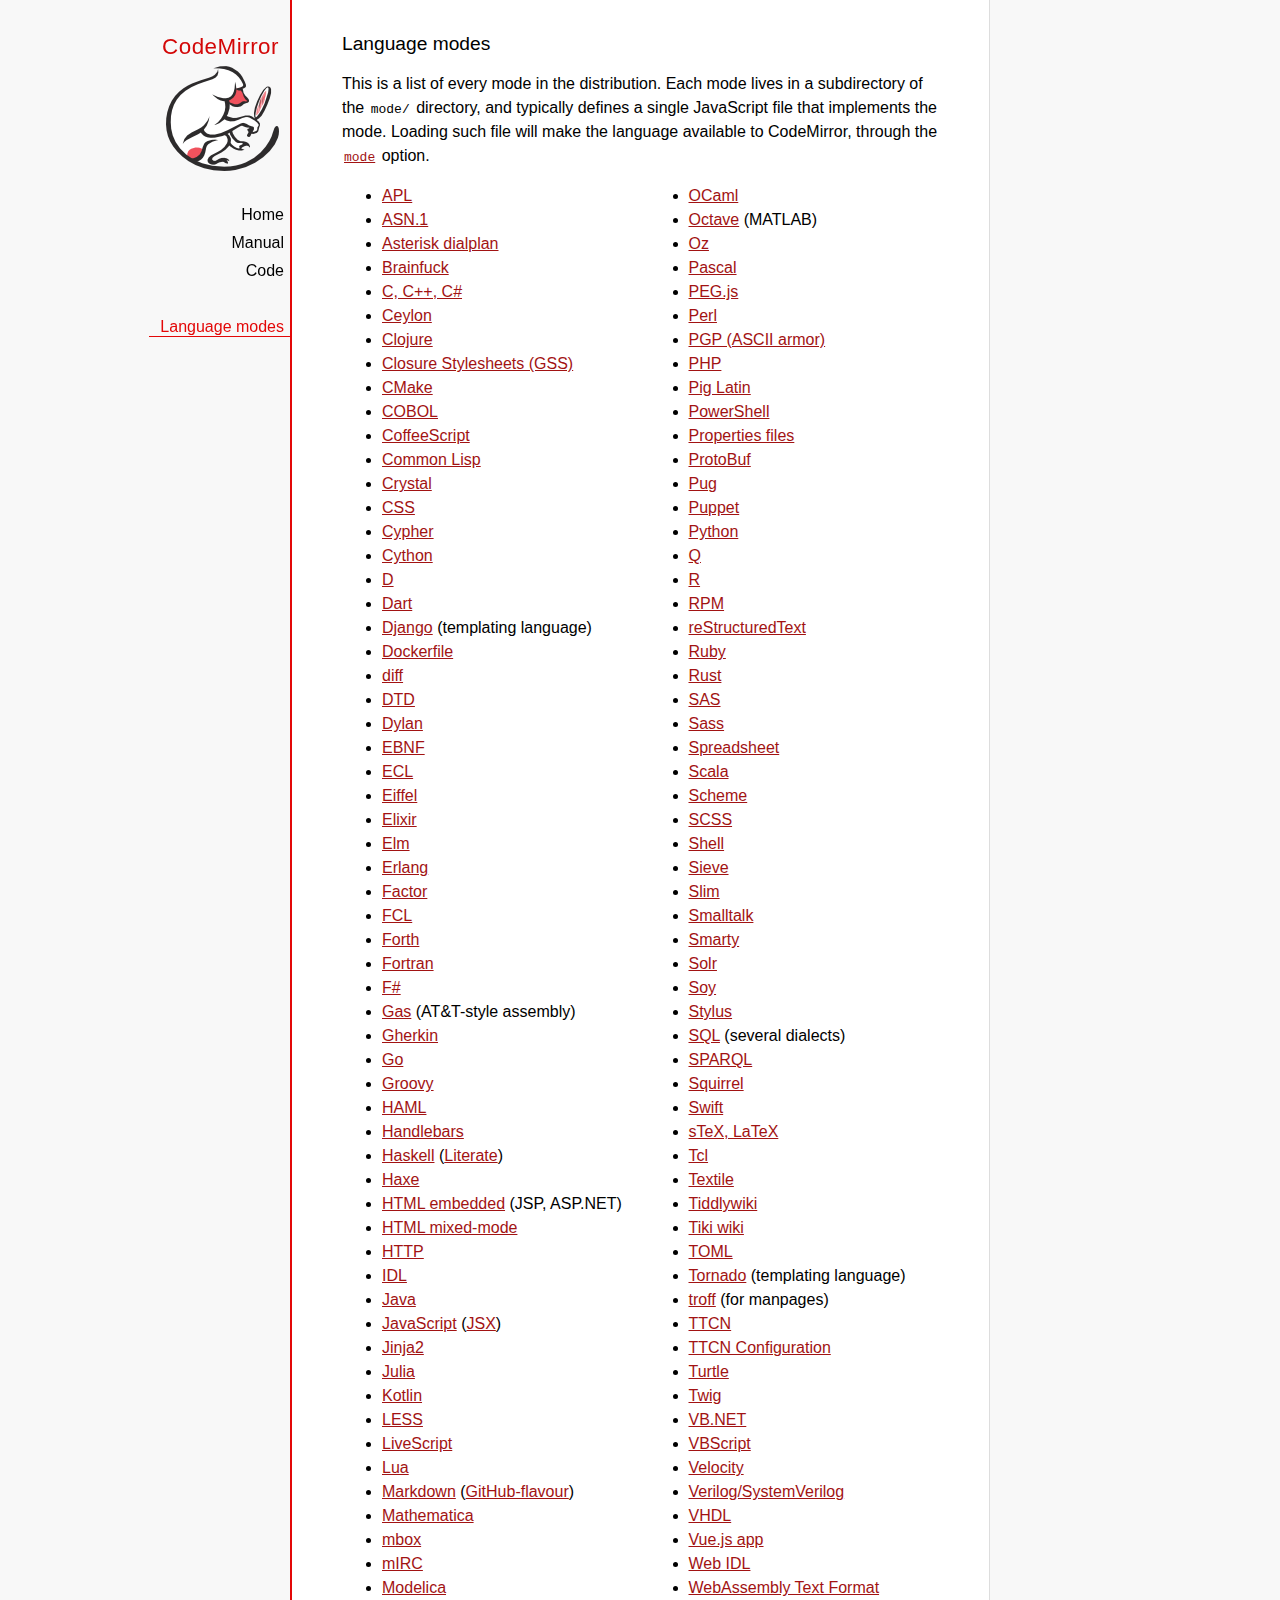
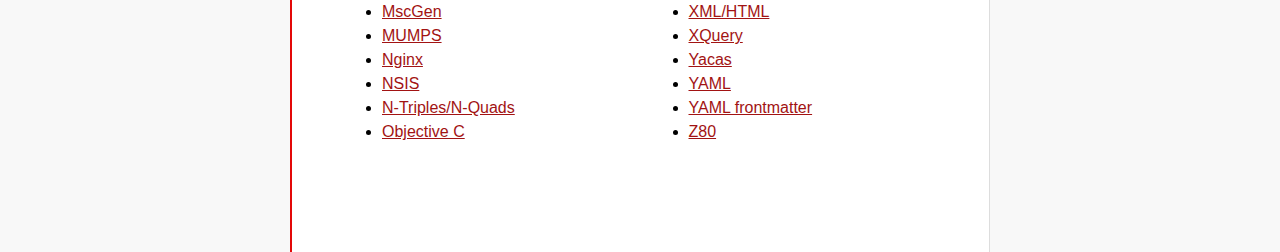
<file: codemirror/mode/index.html>
<!doctype html>

<title>CodeMirror: Language Modes</title>
<meta charset="utf-8"/>
<link rel=stylesheet href="../doc/docs.css">

<div id=nav>
  <a href="https://codemirror.net"><h1>CodeMirror</h1><img id=logo src="../doc/logo.png"></a>

  <ul>
    <li><a href="../index.html">Home</a>
    <li><a href="../doc/manual.html">Manual</a>
    <li><a href="https://github.com/codemirror/codemirror">Code</a>
  </ul>
  <ul>
    <li><a class=active href="#">Language modes</a>
  </ul>
</div>

<article>

  <h2>Language modes</h2>

  <p>This is a list of every mode in the distribution. Each mode lives
in a subdirectory of the <code>mode/</code> directory, and typically
defines a single JavaScript file that implements the mode. Loading
such file will make the language available to CodeMirror, through
the <a href="../doc/manual.html#option_mode"><code>mode</code></a>
option.</p>

  <div style="-webkit-columns: 100px 2; -moz-columns: 100px 2; columns: 100px 2;">
    <ul style="margin-top: 0">
      <li><a href="apl/index.html">APL</a></li>
      <li><a href="asn.1/index.html">ASN.1</a></li>
      <li><a href="asterisk/index.html">Asterisk dialplan</a></li>
      <li><a href="brainfuck/index.html">Brainfuck</a></li>
      <li><a href="clike/index.html">C, C++, C#</a></li>
      <li><a href="clike/index.html">Ceylon</a></li>
      <li><a href="clojure/index.html">Clojure</a></li>
      <li><a href="css/gss.html">Closure Stylesheets (GSS)</a></li>
      <li><a href="cmake/index.html">CMake</a></li>
      <li><a href="cobol/index.html">COBOL</a></li>
      <li><a href="coffeescript/index.html">CoffeeScript</a></li>
      <li><a href="commonlisp/index.html">Common Lisp</a></li>
      <li><a href="crystal/index.html">Crystal</a></li>
      <li><a href="css/index.html">CSS</a></li>
      <li><a href="cypher/index.html">Cypher</a></li>
      <li><a href="python/index.html">Cython</a></li>
      <li><a href="d/index.html">D</a></li>
      <li><a href="dart/index.html">Dart</a></li>
      <li><a href="django/index.html">Django</a> (templating language)</li>
      <li><a href="dockerfile/index.html">Dockerfile</a></li>
      <li><a href="diff/index.html">diff</a></li>
      <li><a href="dtd/index.html">DTD</a></li>
      <li><a href="dylan/index.html">Dylan</a></li>
      <li><a href="ebnf/index.html">EBNF</a></li>
      <li><a href="ecl/index.html">ECL</a></li>
      <li><a href="eiffel/index.html">Eiffel</a></li>
      <li><a href="https://github.com/optick/codemirror-mode-elixir">Elixir</a></li>
      <li><a href="elm/index.html">Elm</a></li>
      <li><a href="erlang/index.html">Erlang</a></li>
      <li><a href="factor/index.html">Factor</a></li>
      <li><a href="fcl/index.html">FCL</a></li>
      <li><a href="forth/index.html">Forth</a></li>
      <li><a href="fortran/index.html">Fortran</a></li>
      <li><a href="mllike/index.html">F#</a></li>
      <li><a href="gas/index.html">Gas</a> (AT&amp;T-style assembly)</li>
      <li><a href="gherkin/index.html">Gherkin</a></li>
      <li><a href="go/index.html">Go</a></li>
      <li><a href="groovy/index.html">Groovy</a></li>
      <li><a href="haml/index.html">HAML</a></li>
      <li><a href="handlebars/index.html">Handlebars</a></li>
      <li><a href="haskell/index.html">Haskell</a> (<a href="haskell-literate/index.html">Literate</a>)</li>
      <li><a href="haxe/index.html">Haxe</a></li>
      <li><a href="htmlembedded/index.html">HTML embedded</a> (JSP, ASP.NET)</li>
      <li><a href="htmlmixed/index.html">HTML mixed-mode</a></li>
      <li><a href="http/index.html">HTTP</a></li>
      <li><a href="idl/index.html">IDL</a></li>
      <li><a href="clike/index.html">Java</a></li>
      <li><a href="javascript/index.html">JavaScript</a> (<a href="jsx/index.html">JSX</a>)</li>
      <li><a href="jinja2/index.html">Jinja2</a></li>
      <li><a href="julia/index.html">Julia</a></li>
      <li><a href="clike/index.html">Kotlin</a></li>
      <li><a href="css/less.html">LESS</a></li>
      <li><a href="livescript/index.html">LiveScript</a></li>
      <li><a href="lua/index.html">Lua</a></li>
      <li><a href="markdown/index.html">Markdown</a> (<a href="gfm/index.html">GitHub-flavour</a>)</li>
      <li><a href="mathematica/index.html">Mathematica</a></li>
      <li><a href="mbox/index.html">mbox</a></li>
      <li><a href="mirc/index.html">mIRC</a></li>
      <li><a href="modelica/index.html">Modelica</a></li>
      <li><a href="mscgen/index.html">MscGen</a></li>
      <li><a href="mumps/index.html">MUMPS</a></li>
      <li><a href="nginx/index.html">Nginx</a></li>
      <li><a href="nsis/index.html">NSIS</a></li>
      <li><a href="ntriples/index.html">N-Triples/N-Quads</a></li>
      <li><a href="clike/index.html">Objective C</a></li>
      <li><a href="mllike/index.html">OCaml</a></li>
      <li><a href="octave/index.html">Octave</a> (MATLAB)</li>
      <li><a href="oz/index.html">Oz</a></li>
      <li><a href="pascal/index.html">Pascal</a></li>
      <li><a href="pegjs/index.html">PEG.js</a></li>
      <li><a href="perl/index.html">Perl</a></li>
      <li><a href="asciiarmor/index.html">PGP (ASCII armor)</a></li>
      <li><a href="php/index.html">PHP</a></li>
      <li><a href="pig/index.html">Pig Latin</a></li>
      <li><a href="powershell/index.html">PowerShell</a></li>
      <li><a href="properties/index.html">Properties files</a></li>
      <li><a href="protobuf/index.html">ProtoBuf</a></li>
      <li><a href="pug/index.html">Pug</a></li>
      <li><a href="puppet/index.html">Puppet</a></li>
      <li><a href="python/index.html">Python</a></li>
      <li><a href="q/index.html">Q</a></li>
      <li><a href="r/index.html">R</a></li>
      <li><a href="rpm/index.html">RPM</a></li>
      <li><a href="rst/index.html">reStructuredText</a></li>
      <li><a href="ruby/index.html">Ruby</a></li>
      <li><a href="rust/index.html">Rust</a></li>
      <li><a href="sas/index.html">SAS</a></li>
      <li><a href="sass/index.html">Sass</a></li>
      <li><a href="spreadsheet/index.html">Spreadsheet</a></li>
      <li><a href="clike/scala.html">Scala</a></li>
      <li><a href="scheme/index.html">Scheme</a></li>
      <li><a href="css/scss.html">SCSS</a></li>
      <li><a href="shell/index.html">Shell</a></li>
      <li><a href="sieve/index.html">Sieve</a></li>
      <li><a href="slim/index.html">Slim</a></li>
      <li><a href="smalltalk/index.html">Smalltalk</a></li>
      <li><a href="smarty/index.html">Smarty</a></li>
      <li><a href="solr/index.html">Solr</a></li>
      <li><a href="soy/index.html">Soy</a></li>
      <li><a href="stylus/index.html">Stylus</a></li>
      <li><a href="sql/index.html">SQL</a> (several dialects)</li>
      <li><a href="sparql/index.html">SPARQL</a></li>
      <li><a href="clike/index.html">Squirrel</a></li>
      <li><a href="swift/index.html">Swift</a></li>
      <li><a href="stex/index.html">sTeX, LaTeX</a></li>
      <li><a href="tcl/index.html">Tcl</a></li>
      <li><a href="textile/index.html">Textile</a></li>
      <li><a href="tiddlywiki/index.html">Tiddlywiki</a></li>
      <li><a href="tiki/index.html">Tiki wiki</a></li>
      <li><a href="toml/index.html">TOML</a></li>
      <li><a href="tornado/index.html">Tornado</a> (templating language)</li>
      <li><a href="troff/index.html">troff</a> (for manpages)</li>
      <li><a href="ttcn/index.html">TTCN</a></li>
      <li><a href="ttcn-cfg/index.html">TTCN Configuration</a></li>
      <li><a href="turtle/index.html">Turtle</a></li>
      <li><a href="twig/index.html">Twig</a></li>
      <li><a href="vb/index.html">VB.NET</a></li>
      <li><a href="vbscript/index.html">VBScript</a></li>
      <li><a href="velocity/index.html">Velocity</a></li>
      <li><a href="verilog/index.html">Verilog/SystemVerilog</a></li>
      <li><a href="vhdl/index.html">VHDL</a></li>
      <li><a href="vue/index.html">Vue.js app</a></li>
      <li><a href="webidl/index.html">Web IDL</a></li>
      <li><a href="wast/index.html">WebAssembly Text Format</a></li>
      <li><a href="xml/index.html">XML/HTML</a></li>
      <li><a href="xquery/index.html">XQuery</a></li>
      <li><a href="yacas/index.html">Yacas</a></li>
      <li><a href="yaml/index.html">YAML</a></li>
      <li><a href="yaml-frontmatter/index.html">YAML frontmatter</a></li>
      <li><a href="z80/index.html">Z80</a></li>
    </ul>
  </div>

</article>
</file>
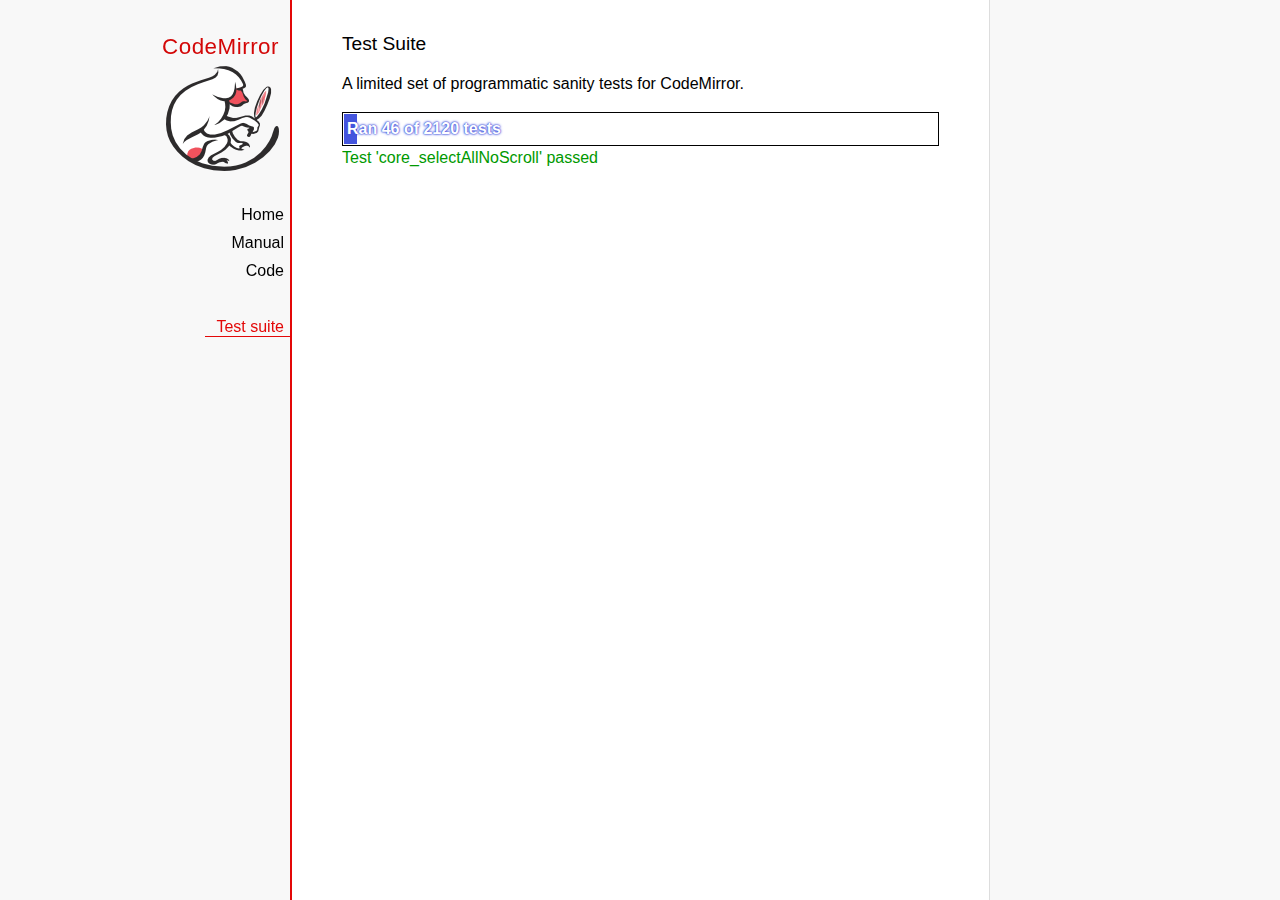
<file: codemirror/test/index.html>
<!doctype html>

<meta charset="utf-8"/>
<title>CodeMirror: Test Suite</title>
<link rel=stylesheet href="../doc/docs.css">

<link rel="stylesheet" href="../lib/codemirror.css">
<link rel="stylesheet" href="mode_test.css">
<script>
  var errored = []
  window.onerror = function(e) { errored.push(e) }
</script>
<script src="../doc/activebookmark.js"></script>
<script src="../lib/codemirror.js"></script>
<script src="../mode/meta.js"></script>
<script src="../addon/mode/overlay.js"></script>
<script src="../addon/mode/multiplex.js"></script>
<script src="../addon/search/searchcursor.js"></script>
<script src="../addon/dialog/dialog.js"></script>
<script src="../addon/edit/matchbrackets.js"></script>
<script src="../addon/hint/sql-hint.js"></script>
<script src="../addon/hint/xml-hint.js"></script>
<script src="../addon/hint/html-hint.js"></script>
<script src="../addon/comment/comment.js"></script>
<script src="../addon/mode/simple.js"></script>
<script src="../mode/css/css.js"></script>
<script src="../mode/clike/clike.js"></script>
<!-- clike must be after css or vim and sublime tests will fail -->
<script src="../mode/clojure/clojure.js"></script>
<script src="../mode/cypher/cypher.js"></script>
<script src="../mode/d/d.js"></script>
<script src="../mode/dockerfile/dockerfile.js"></script>
<script src="../mode/gfm/gfm.js"></script>
<script src="../mode/haml/haml.js"></script>
<script src="../mode/htmlmixed/htmlmixed.js"></script>
<script src="../mode/javascript/javascript.js"></script>
<script src="../mode/jsx/jsx.js"></script>
<script src="../mode/markdown/markdown.js"></script>
<script src="../mode/php/php.js"></script>
<script src="../mode/python/python.js"></script>
<script src="../mode/powershell/powershell.js"></script>
<script src="../mode/ruby/ruby.js"></script>
<script src="../mode/sass/sass.js"></script>
<script src="../mode/shell/shell.js"></script>
<script src="../mode/slim/slim.js"></script>
<script src="../mode/soy/soy.js"></script>
<script src="../mode/sql/sql.js"></script>
<script src="../mode/stex/stex.js"></script>
<script src="../mode/swift/swift.js"></script>
<script src="../mode/textile/textile.js"></script>
<script src="../mode/verilog/verilog.js"></script>
<script src="../mode/xml/xml.js"></script>
<script src="../mode/xquery/xquery.js"></script>
<script src="../keymap/emacs.js"></script>
<script src="../keymap/sublime.js"></script>
<script src="../keymap/vim.js"></script>
<script src="../mode/rust/rust.js"></script>
<script src="../mode/mscgen/mscgen.js"></script>
<script src="../mode/dylan/dylan.js"></script>
<script src="../mode/wast/wast.js"></script>

<style>
  .ok { color: #090; }
  .fail { color: #e00; }
  .error { color: #c90; }
  .done { font-weight: bold; }
  #progress {
  background: #45d;
  color: white;
  text-shadow: 0 0 1px #45d, 0 0 2px #45d, 0 0 3px #45d;
  font-weight: bold;
  white-space: pre;
  }
  #testground {
  visibility: hidden;
  }
  #testground.offscreen {
  visibility: visible;
  position: absolute;
  left: -10000px;
  top: -10000px;
  }
  .CodeMirror { border: 1px solid black; }
</style>

<div id=nav>
  <a href="https://codemirror.net"><h1>CodeMirror</h1><img id=logo src="../doc/logo.png"></a>

  <ul>
    <li><a href="../index.html">Home</a>
    <li><a href="../doc/manual.html">Manual</a>
    <li><a href="https://github.com/codemirror/codemirror">Code</a>
  </ul>
  <ul>
    <li><a class=active href="#">Test suite</a>
  </ul>
</div>

<article>
  <h2>Test Suite</h2>

    <p>A limited set of programmatic sanity tests for CodeMirror.</p>

    <div style="border: 1px solid black; padding: 1px; max-width: 700px;">
      <div style="width: 0px;" id=progress><div style="padding: 3px;">Ran <span id="progress_ran">0</span><span id="progress_total"> of 0</span> tests</div></div>
    </div>
    <p id=status>Please enable JavaScript...</p>
    <div id=output></div>

    <div id=testground></div>

    <script src="driver.js"></script>
    <script src="test.js"></script>
    <script src="doc_test.js"></script>
    <script src="multi_test.js"></script>
    <script src="contenteditable_test.js"></script>
    <script src="scroll_test.js"></script>
    <script src="comment_test.js"></script>
    <script src="search_test.js"></script>
    <script src="mode_test.js"></script>

    <script src="../mode/clike/test.js"></script>
    <script src="../mode/clojure/test.js"></script>
    <script src="../mode/css/test.js"></script>
    <script src="../mode/css/gss_test.js"></script>
    <script src="../mode/css/scss_test.js"></script>
    <script src="../mode/css/less_test.js"></script>
    <script src="../mode/cypher/test.js"></script>
    <script src="../mode/d/test.js"></script>
    <script src="../mode/dockerfile/test.js"></script>
    <script src="../mode/gfm/test.js"></script>
    <script src="../mode/haml/test.js"></script>
    <script src="../mode/javascript/test.js"></script>
    <script src="../mode/jsx/test.js"></script>
    <script src="../mode/markdown/test.js"></script>
    <script src="../mode/php/test.js"></script>
    <script src="../mode/powershell/test.js"></script>
    <script src="../mode/ruby/test.js"></script>
    <script src="../mode/sass/test.js"></script>
    <script src="../mode/shell/test.js"></script>
    <script src="../mode/slim/test.js"></script>
    <script src="../mode/soy/test.js"></script>
    <script src="../mode/stex/test.js"></script>
    <script src="../mode/swift/test.js"></script>
    <script src="../mode/textile/test.js"></script>
    <script src="../mode/verilog/test.js"></script>
    <script src="../mode/xml/test.js"></script>
    <script src="../mode/xquery/test.js"></script>
    <script src="../mode/python/test.js"></script>
    <script src="../mode/rust/test.js"></script>
    <script src="../mode/wast/test.js"></script>
    <script src="../mode/mscgen/mscgen_test.js"></script>
    <script src="../mode/mscgen/xu_test.js"></script>
    <script src="../mode/mscgen/msgenny_test.js"></script>
    <script src="../mode/dylan/test.js"></script>
    <script src="../addon/mode/multiplex_test.js"></script>
    <script src="../addon/fold/foldcode.js"></script>
    <script src="../addon/fold/brace-fold.js"></script>
    <script src="../addon/fold/xml-fold.js"></script>
    <script src="../addon/scroll/annotatescrollbar.js"></script>

    <script src="emacs_test.js"></script>
    <script src="sql-hint-test.js"></script>
    <script src="sublime_test.js"></script>
    <script src="vim_test.js"></script>
    <script src="html-hint-test.js"></script>
    <script src="annotatescrollbar.js"></script>
    <script>
      window.onload = runHarness;
      CodeMirror.on(window, 'hashchange', runHarness);

      function esc(str) {
        return str.replace(/[<&]/, function(ch) { return ch == "<" ? "&lt;" : "&amp;"; });
      }

      var output = document.getElementById("output"),
          progress = document.getElementById("progress"),
          progressRan = document.getElementById("progress_ran").childNodes[0],
          progressTotal = document.getElementById("progress_total").childNodes[0];
      var count = 0,
          failed = 0,
          skipped = 0,
          bad = "",
          running = false, // Flag that states tests are running
          quit = false, // Flag to quit tests ASAP
          verbose = false, // Adds message for *every* test to output
          done = false

      function runHarness(){
        if (running) {
          quit = true;
          setStatus("Restarting tests...", '', true);
          setTimeout(function(){ runHarness(); }, 500);
          return;
        }
        filters = [];
        verbose = false;
        if (window.location.hash.substr(1)){
          var strings = window.location.hash.substr(1).split(",");
          while (strings.length) {
            var s = strings.shift();
            if (s === "verbose")
              verbose = true;
            else
              filters.push(parseTestFilter(decodeURIComponent(s)));
          }
        }
        quit = false;
        running = true;
        setStatus("Loading tests...");
        count = 0;
        failed = 0;
        done = false;
        skipped = 0;
        bad = "";
        totalTests = countTests();
        progressTotal.nodeValue = " of " + totalTests;
        progressRan.nodeValue = count;
        output.innerHTML = '';
        document.getElementById("testground").innerHTML = "<form>" +
          "<textarea id=\"code\" name=\"code\"></textarea>" +
          "<input type=submit value=ok name=submit>" +
          "</form>";
        runTests(displayTest);
      }

      function setStatus(message, className, force){
        if (quit && !force) return;
        if (!message) throw("must provide message");
        var status = document.getElementById("status").childNodes[0];
        status.nodeValue = message;
        status.parentNode.className = className;
      }
      function addOutput(name, className, code){
        var newOutput = document.createElement("dl");
        var newTitle = document.createElement("dt");
        newTitle.className = className;
        newTitle.appendChild(document.createTextNode(name));
        newOutput.appendChild(newTitle);
        var newMessage = document.createElement("dd");
        newMessage.innerHTML = code;
        newOutput.appendChild(newTitle);
        newOutput.appendChild(newMessage);
        output.appendChild(newOutput);
      }
      function displayTest(type, name, customMessage) {
        var message = "???";
        if (type != "done" && type != "skipped") ++count;
        progress.style.width = (count * (progress.parentNode.clientWidth - 2) / (totalTests || 1)) + "px";
        progressRan.nodeValue = count;
        if (type == "ok") {
          message = "Test '" + name + "' passed";
          if (!verbose) customMessage = false;
        } else if (type == "skipped") {
          message = "Test '" + name + "' skipped";
          ++skipped;
          if (!verbose) customMessage = false;
        } else if (type == "expected") {
          message = "Test '" + name + "' failed as expected";
          if (!verbose) customMessage = false;
        } else if (type == "error" || type == "fail") {
          ++failed;
          message = "Test '" + name + "' failed";
        } else if (type == "done") {
          if (failed) {
            type += " fail";
            message = failed + " failure" + (failed > 1 ? "s" : "");
          } else if (count < totalTests) {
            failed = totalTests - count;
            type += " fail";
            message = failed + " failure" + (failed > 1 ? "s" : "");
          } else {
            type += " ok";
            message = "All passed"
            if (skipped) {
              message += " (" + skipped + " skipped)";
            }
          }
          done = true
          progressTotal.nodeValue = '';
          customMessage = true; // Hack to avoid adding to output
        }
        if (verbose && !customMessage)  customMessage = message;
        setStatus(message, type);
        if (customMessage && customMessage.length > 0) {
          addOutput(name, type, customMessage);
        }
      }
    </script>

</article>
</file>
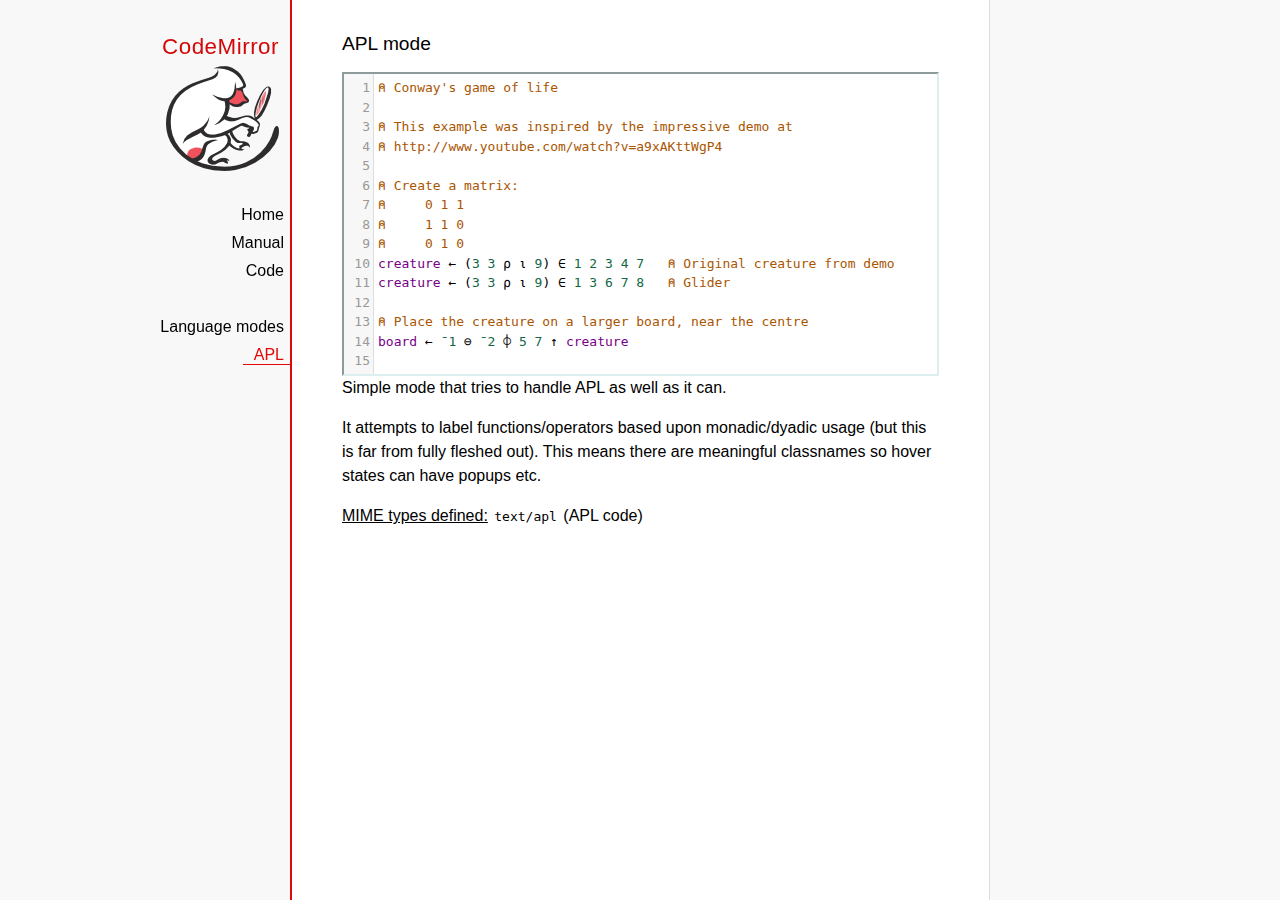
<file: codemirror/mode/apl/index.html>
<!doctype html>

<title>CodeMirror: APL mode</title>
<meta charset="utf-8"/>
<link rel=stylesheet href="../../doc/docs.css">

<link rel="stylesheet" href="../../lib/codemirror.css">
<script src="../../lib/codemirror.js"></script>
<script src="../../addon/edit/matchbrackets.js"></script>
<script src="./apl.js"></script>
<style>
	.CodeMirror { border: 2px inset #dee; }
    </style>
<div id=nav>
  <a href="https://codemirror.net"><h1>CodeMirror</h1><img id=logo src="../../doc/logo.png" alt=""></a>

  <ul>
    <li><a href="../../index.html">Home</a>
    <li><a href="../../doc/manual.html">Manual</a>
    <li><a href="https://github.com/codemirror/codemirror">Code</a>
  </ul>
  <ul>
    <li><a href="../index.html">Language modes</a>
    <li><a class=active href="#">APL</a>
  </ul>
</div>

<article>
<h2>APL mode</h2>
<form><textarea id="code" name="code">
⍝ Conway's game of life

⍝ This example was inspired by the impressive demo at
⍝ http://www.youtube.com/watch?v=a9xAKttWgP4

⍝ Create a matrix:
⍝     0 1 1
⍝     1 1 0
⍝     0 1 0
creature ← (3 3 ⍴ ⍳ 9) ∈ 1 2 3 4 7   ⍝ Original creature from demo
creature ← (3 3 ⍴ ⍳ 9) ∈ 1 3 6 7 8   ⍝ Glider

⍝ Place the creature on a larger board, near the centre
board ← ¯1 ⊖ ¯2 ⌽ 5 7 ↑ creature

⍝ A function to move from one generation to the next
life ← {∨/ 1 ⍵ ∧ 3 4 = ⊂+/ +⌿ 1 0 ¯1 ∘.⊖ 1 0 ¯1 ⌽¨ ⊂⍵}

⍝ Compute n-th generation and format it as a
⍝ character matrix
gen ← {' #'[(life ⍣ ⍵) board]}

⍝ Show first three generations
(gen 1) (gen 2) (gen 3)
</textarea></form>

    <script>
      var editor = CodeMirror.fromTextArea(document.getElementById("code"), {
        lineNumbers: true,
        matchBrackets: true,
        mode: "text/apl"
      });
    </script>

    <p>Simple mode that tries to handle APL as well as it can.</p>
    <p>It attempts to label functions/operators based upon
    monadic/dyadic usage (but this is far from fully fleshed out).
    This means there are meaningful classnames so hover states can
    have popups etc.</p>

    <p><strong>MIME types defined:</strong> <code>text/apl</code> (APL code)</p>
  </article>
</file>
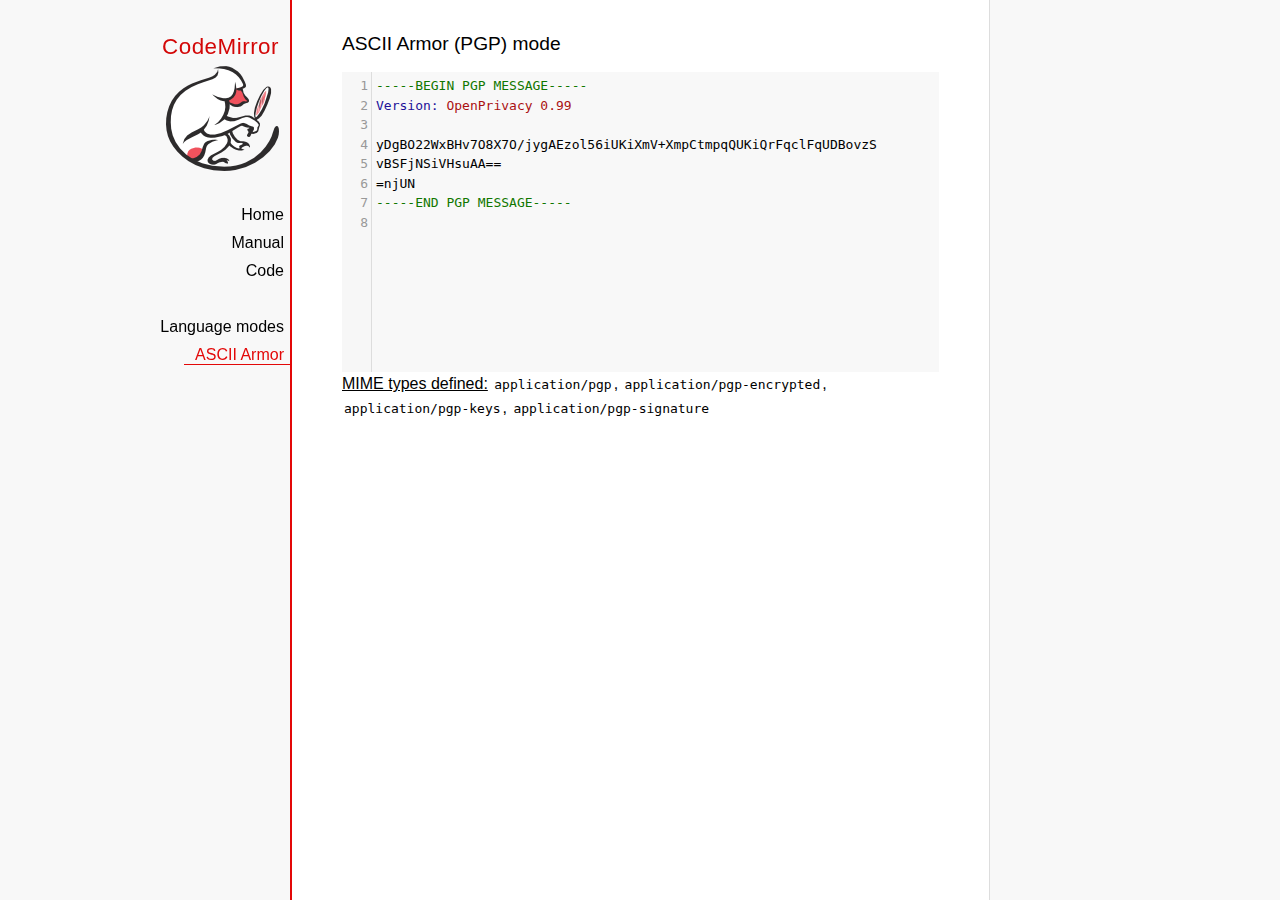
<file: codemirror/mode/asciiarmor/index.html>
<!doctype html>

<title>CodeMirror: ASCII Armor (PGP) mode</title>
<meta charset="utf-8"/>
<link rel=stylesheet href="../../doc/docs.css">

<link rel="stylesheet" href="../../lib/codemirror.css">
<script src="../../lib/codemirror.js"></script>
<script src="asciiarmor.js"></script>
<style>.CodeMirror {background: #f8f8f8;}</style>
<div id=nav>
  <a href="https://codemirror.net"><h1>CodeMirror</h1><img id=logo src="../../doc/logo.png" alt=""></a>

  <ul>
    <li><a href="../../index.html">Home</a>
    <li><a href="../../doc/manual.html">Manual</a>
    <li><a href="https://github.com/codemirror/codemirror">Code</a>
  </ul>
  <ul>
    <li><a href="../index.html">Language modes</a>
    <li><a class=active href="#">ASCII Armor</a>
  </ul>
</div>

<article>
<h2>ASCII Armor (PGP) mode</h2>
<form><textarea id="code" name="code">
-----BEGIN PGP MESSAGE-----
Version: OpenPrivacy 0.99

yDgBO22WxBHv7O8X7O/jygAEzol56iUKiXmV+XmpCtmpqQUKiQrFqclFqUDBovzS
vBSFjNSiVHsuAA==
=njUN
-----END PGP MESSAGE-----
</textarea></form>

<script>
var editor = CodeMirror.fromTextArea(document.getElementById("code"), {
  lineNumbers: true
});
</script>

<p><strong>MIME types
defined:</strong> <code>application/pgp</code>, <code>application/pgp-encrypted</code>, <code>application/pgp-keys</code>, <code>application/pgp-signature</code></p>

</article>
</file>
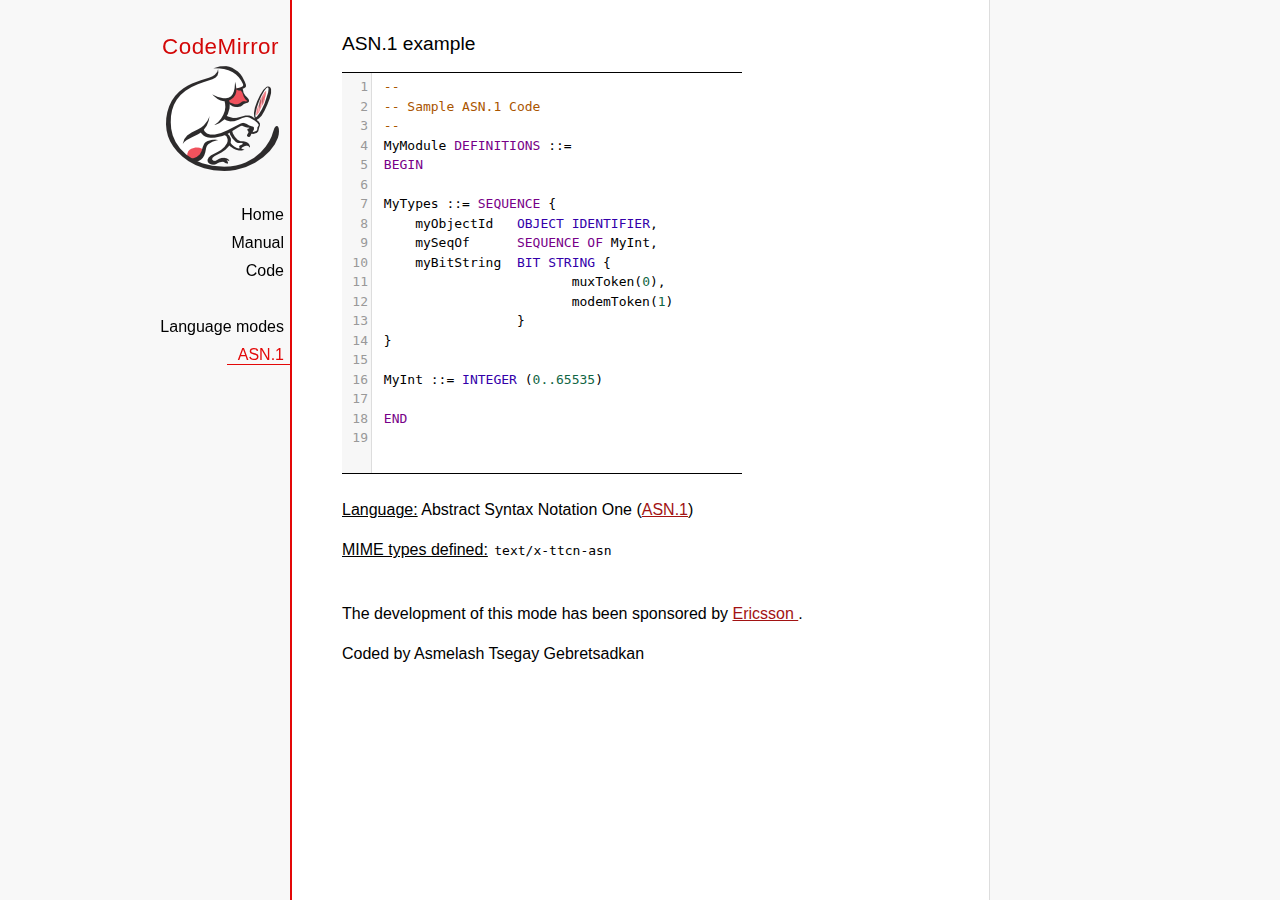
<file: codemirror/mode/asn.1/index.html>
﻿<!doctype html>

<title>CodeMirror: ASN.1 mode</title>
<meta charset="utf-8"/>
<link rel=stylesheet href="../../doc/docs.css">

<link rel="stylesheet" href="../../lib/codemirror.css">
<script src="../../lib/codemirror.js"></script>
<script src="../../addon/edit/matchbrackets.js"></script>
<script src="asn.1.js"></script>
<style>
    .CodeMirror {
        border-top: 1px solid black;
        border-bottom: 1px solid black;
    }
</style>
<div id=nav>
    <a href="https://codemirror.net"><h1>CodeMirror</h1>
        <img id=logo src="../../doc/logo.png" alt="">
    </a>

    <ul>
        <li><a href="../../index.html">Home</a>
        <li><a href="../../doc/manual.html">Manual</a>
        <li><a href="https://github.com/codemirror/codemirror">Code</a>
    </ul>
    <ul>
        <li><a href="../index.html">Language modes</a>
        <li><a class=active href="http://en.wikipedia.org/wiki/Abstract_Syntax_Notation_One">ASN.1</a>
    </ul>
</div>
<article>
    <h2>ASN.1 example</h2>
    <div>
        <textarea id="ttcn-asn-code">
 --
 -- Sample ASN.1 Code
 --
 MyModule DEFINITIONS ::=
 BEGIN

 MyTypes ::= SEQUENCE {
     myObjectId   OBJECT IDENTIFIER,
     mySeqOf      SEQUENCE OF MyInt,
     myBitString  BIT STRING {
                         muxToken(0),
                         modemToken(1)
                  }
 }

 MyInt ::= INTEGER (0..65535)

 END
        </textarea>
    </div>

    <script>
        var ttcnEditor = CodeMirror.fromTextArea(document.getElementById("ttcn-asn-code"), {
            lineNumbers: true,
            matchBrackets: true,
            mode: "text/x-ttcn-asn"
        });
        ttcnEditor.setSize(400, 400);
        var mac = CodeMirror.keyMap.default == CodeMirror.keyMap.macDefault;
        CodeMirror.keyMap.default[(mac ? "Cmd" : "Ctrl") + "-Space"] = "autocomplete";
    </script>
    <br/>
    <p><strong>Language:</strong> Abstract Syntax Notation One
        (<a href="http://www.itu.int/en/ITU-T/asn1/Pages/introduction.aspx">ASN.1</a>)
    </p>
    <p><strong>MIME types defined:</strong> <code>text/x-ttcn-asn</code></p>

    <br/>
    <p>The development of this mode has been sponsored by <a href="http://www.ericsson.com/">Ericsson
    </a>.</p>
    <p>Coded by Asmelash Tsegay Gebretsadkan </p>
</article>
</file>
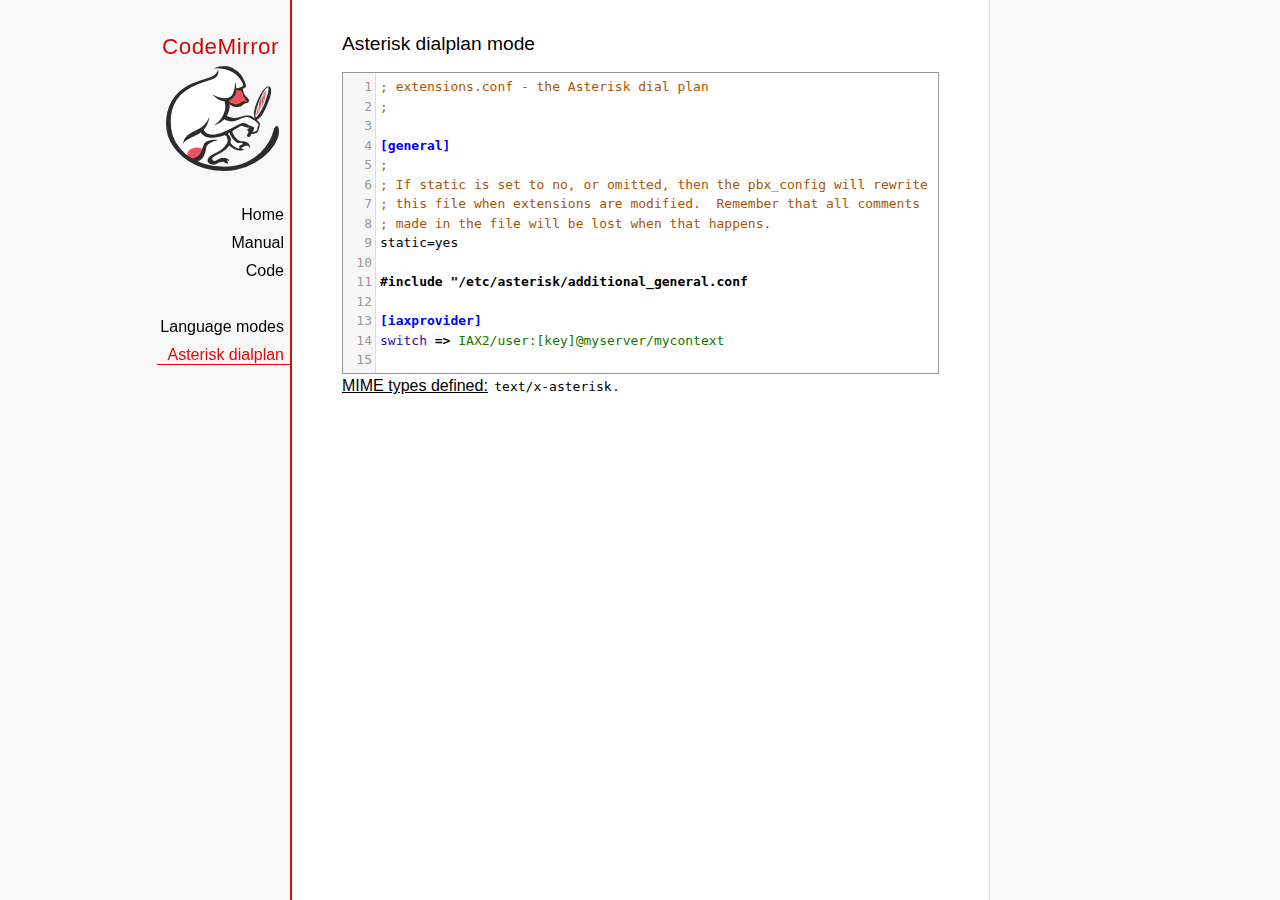
<file: codemirror/mode/asterisk/index.html>
<!doctype html>

<title>CodeMirror: Asterisk dialplan mode</title>
<meta charset="utf-8"/>
<link rel=stylesheet href="../../doc/docs.css">

<link rel="stylesheet" href="../../lib/codemirror.css">
<script src="../../lib/codemirror.js"></script>
<script src="../../addon/edit/matchbrackets.js"></script>
<script src="asterisk.js"></script>
<style>
      .CodeMirror {border: 1px solid #999;}
      .cm-s-default span.cm-arrow { color: red; }
    </style>
<div id=nav>
  <a href="https://codemirror.net"><h1>CodeMirror</h1><img id=logo src="../../doc/logo.png" alt=""></a>

  <ul>
    <li><a href="../../index.html">Home</a>
    <li><a href="../../doc/manual.html">Manual</a>
    <li><a href="https://github.com/codemirror/codemirror">Code</a>
  </ul>
  <ul>
    <li><a href="../index.html">Language modes</a>
    <li><a class=active href="#">Asterisk dialplan</a>
  </ul>
</div>

<article>
<h2>Asterisk dialplan mode</h2>
<form><textarea id="code" name="code">
; extensions.conf - the Asterisk dial plan
;

[general]
;
; If static is set to no, or omitted, then the pbx_config will rewrite
; this file when extensions are modified.  Remember that all comments
; made in the file will be lost when that happens.
static=yes

#include "/etc/asterisk/additional_general.conf

[iaxprovider]
switch => IAX2/user:[key]@myserver/mycontext

[dynamic]
#exec /usr/bin/dynamic-peers.pl

[trunkint]
;
; International long distance through trunk
;
exten => _9011.,1,Macro(dundi-e164,${EXTEN:4})
exten => _9011.,n,Dial(${GLOBAL(TRUNK)}/${FILTER(0-9,${EXTEN:${GLOBAL(TRUNKMSD)}})})

[local]
;
; Master context for local, toll-free, and iaxtel calls only
;
ignorepat => 9
include => default

[demo]
include => stdexten
;
; We start with what to do when a call first comes in.
;
exten => s,1,Wait(1)			; Wait a second, just for fun
same  => n,Answer			; Answer the line
same  => n,Set(TIMEOUT(digit)=5)	; Set Digit Timeout to 5 seconds
same  => n,Set(TIMEOUT(response)=10)	; Set Response Timeout to 10 seconds
same  => n(restart),BackGround(demo-congrats)	; Play a congratulatory message
same  => n(instruct),BackGround(demo-instruct)	; Play some instructions
same  => n,WaitExten			; Wait for an extension to be dialed.

exten => 2,1,BackGround(demo-moreinfo)	; Give some more information.
exten => 2,n,Goto(s,instruct)

exten => 3,1,Set(LANGUAGE()=fr)		; Set language to french
exten => 3,n,Goto(s,restart)		; Start with the congratulations

exten => 1000,1,Goto(default,s,1)
;
; We also create an example user, 1234, who is on the console and has
; voicemail, etc.
;
exten => 1234,1,Playback(transfer,skip)		; "Please hold while..."
					; (but skip if channel is not up)
exten => 1234,n,Gosub(${EXTEN},stdexten(${GLOBAL(CONSOLE)}))
exten => 1234,n,Goto(default,s,1)		; exited Voicemail

exten => 1235,1,Voicemail(1234,u)		; Right to voicemail

exten => 1236,1,Dial(Console/dsp)		; Ring forever
exten => 1236,n,Voicemail(1234,b)		; Unless busy

;
; # for when they're done with the demo
;
exten => #,1,Playback(demo-thanks)	; "Thanks for trying the demo"
exten => #,n,Hangup			; Hang them up.

;
; A timeout and "invalid extension rule"
;
exten => t,1,Goto(#,1)			; If they take too long, give up
exten => i,1,Playback(invalid)		; "That's not valid, try again"

;
; Create an extension, 500, for dialing the
; Asterisk demo.
;
exten => 500,1,Playback(demo-abouttotry); Let them know what's going on
exten => 500,n,Dial(IAX2/guest@pbx.digium.com/s@default)	; Call the Asterisk demo
exten => 500,n,Playback(demo-nogo)	; Couldn't connect to the demo site
exten => 500,n,Goto(s,6)		; Return to the start over message.

;
; Create an extension, 600, for evaluating echo latency.
;
exten => 600,1,Playback(demo-echotest)	; Let them know what's going on
exten => 600,n,Echo			; Do the echo test
exten => 600,n,Playback(demo-echodone)	; Let them know it's over
exten => 600,n,Goto(s,6)		; Start over

;
;	You can use the Macro Page to intercom a individual user
exten => 76245,1,Macro(page,SIP/Grandstream1)
; or if your peernames are the same as extensions
exten => _7XXX,1,Macro(page,SIP/${EXTEN})
;
;
; System Wide Page at extension 7999
;
exten => 7999,1,Set(TIMEOUT(absolute)=60)
exten => 7999,2,Page(Local/Grandstream1@page&Local/Xlite1@page&Local/1234@page/n,d)

; Give voicemail at extension 8500
;
exten => 8500,1,VoicemailMain
exten => 8500,n,Goto(s,6)

    </textarea></form>
    <script>
      var editor = CodeMirror.fromTextArea(document.getElementById("code"), {
        mode: "text/x-asterisk",
        matchBrackets: true,
        lineNumbers: true
      });
    </script>

    <p><strong>MIME types defined:</strong> <code>text/x-asterisk</code>.</p>

  </article>
</file>
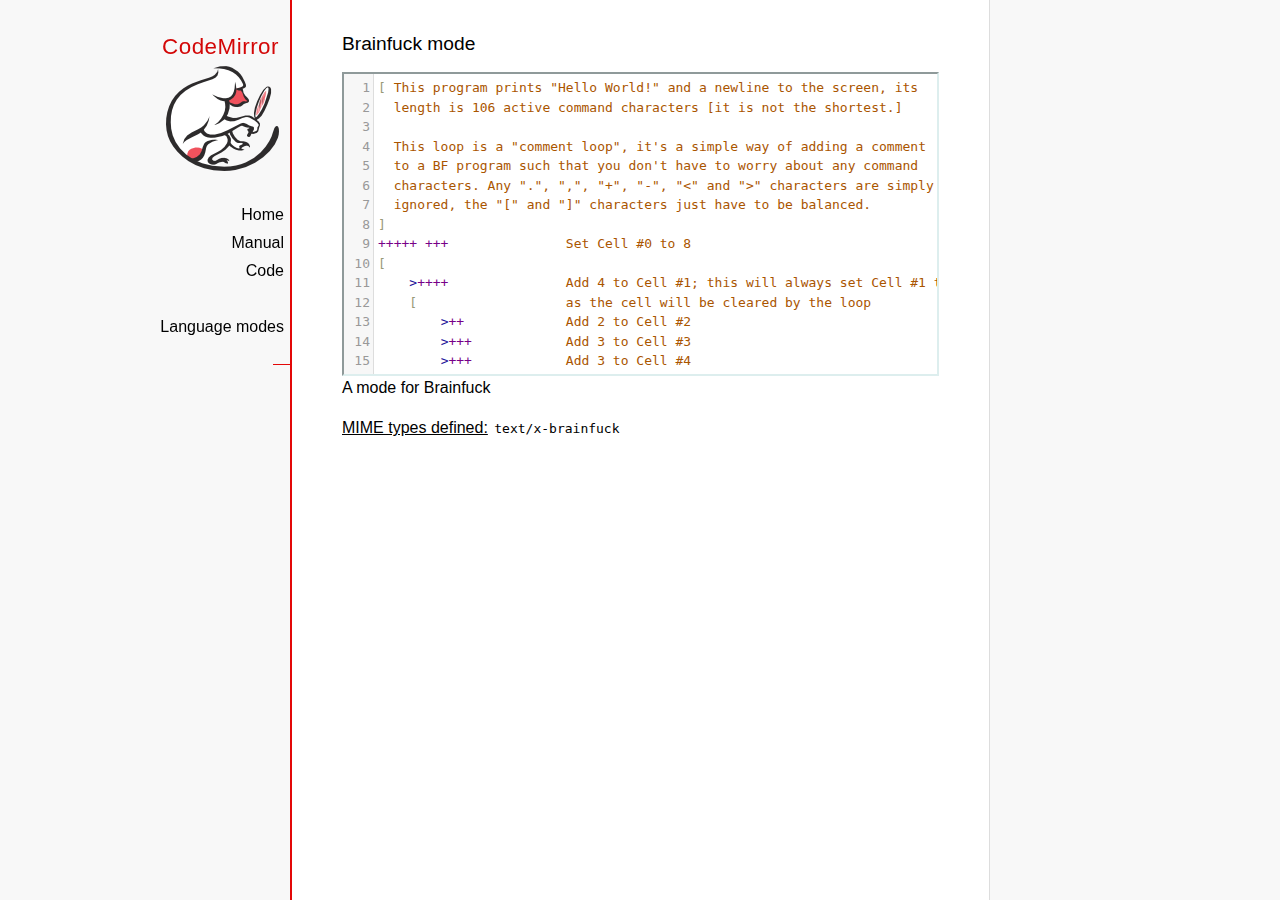
<file: codemirror/mode/brainfuck/index.html>
<!doctype html>

<title>CodeMirror: Brainfuck mode</title>
<meta charset="utf-8"/>
<link rel=stylesheet href="../../doc/docs.css">

<link rel="stylesheet" href="../../lib/codemirror.css">
<script src="../../lib/codemirror.js"></script>
<script src="../../addon/edit/matchbrackets.js"></script>
<script src="./brainfuck.js"></script>
<style>
	.CodeMirror { border: 2px inset #dee; }
    </style>
<div id=nav>
  <a href="https://codemirror.net"><h1>CodeMirror</h1><img id=logo src="../../doc/logo.png" alt=""></a>

  <ul>
    <li><a href="../../index.html">Home</a>
    <li><a href="../../doc/manual.html">Manual</a>
    <li><a href="https://github.com/codemirror/codemirror">Code</a>
  </ul>
  <ul>
    <li><a href="../index.html">Language modes</a>
    <li><a class=active href="#"></a>
  </ul>
</div>

<article>
<h2>Brainfuck mode</h2>
<form><textarea id="code" name="code">
[ This program prints "Hello World!" and a newline to the screen, its
  length is 106 active command characters [it is not the shortest.]

  This loop is a "comment loop", it's a simple way of adding a comment
  to a BF program such that you don't have to worry about any command
  characters. Any ".", ",", "+", "-", "&lt;" and "&gt;" characters are simply
  ignored, the "[" and "]" characters just have to be balanced.
]
+++++ +++               Set Cell #0 to 8
[
    &gt;++++               Add 4 to Cell #1; this will always set Cell #1 to 4
    [                   as the cell will be cleared by the loop
        &gt;++             Add 2 to Cell #2
        &gt;+++            Add 3 to Cell #3
        &gt;+++            Add 3 to Cell #4
        &gt;+              Add 1 to Cell #5
        &lt;&lt;&lt;&lt;-           Decrement the loop counter in Cell #1
    ]                   Loop till Cell #1 is zero; number of iterations is 4
    &gt;+                  Add 1 to Cell #2
    &gt;+                  Add 1 to Cell #3
    &gt;-                  Subtract 1 from Cell #4
    &gt;&gt;+                 Add 1 to Cell #6
    [&lt;]                 Move back to the first zero cell you find; this will
                        be Cell #1 which was cleared by the previous loop
    &lt;-                  Decrement the loop Counter in Cell #0
]                       Loop till Cell #0 is zero; number of iterations is 8

The result of this is:
Cell No :   0   1   2   3   4   5   6
Contents:   0   0  72 104  88  32   8
Pointer :   ^

&gt;&gt;.                     Cell #2 has value 72 which is 'H'
&gt;---.                   Subtract 3 from Cell #3 to get 101 which is 'e'
+++++++..+++.           Likewise for 'llo' from Cell #3
&gt;&gt;.                     Cell #5 is 32 for the space
&lt;-.                     Subtract 1 from Cell #4 for 87 to give a 'W'
&lt;.                      Cell #3 was set to 'o' from the end of 'Hello'
+++.------.--------.    Cell #3 for 'rl' and 'd'
&gt;&gt;+.                    Add 1 to Cell #5 gives us an exclamation point
&gt;++.                    And finally a newline from Cell #6
</textarea></form>

    <script>
      var editor = CodeMirror.fromTextArea(document.getElementById("code"), {
        lineNumbers: true,
        matchBrackets: true,
        mode: "text/x-brainfuck"
      });
    </script>

    <p>A mode for Brainfuck</p>

    <p><strong>MIME types defined:</strong> <code>text/x-brainfuck</code></p>
  </article>
</file>
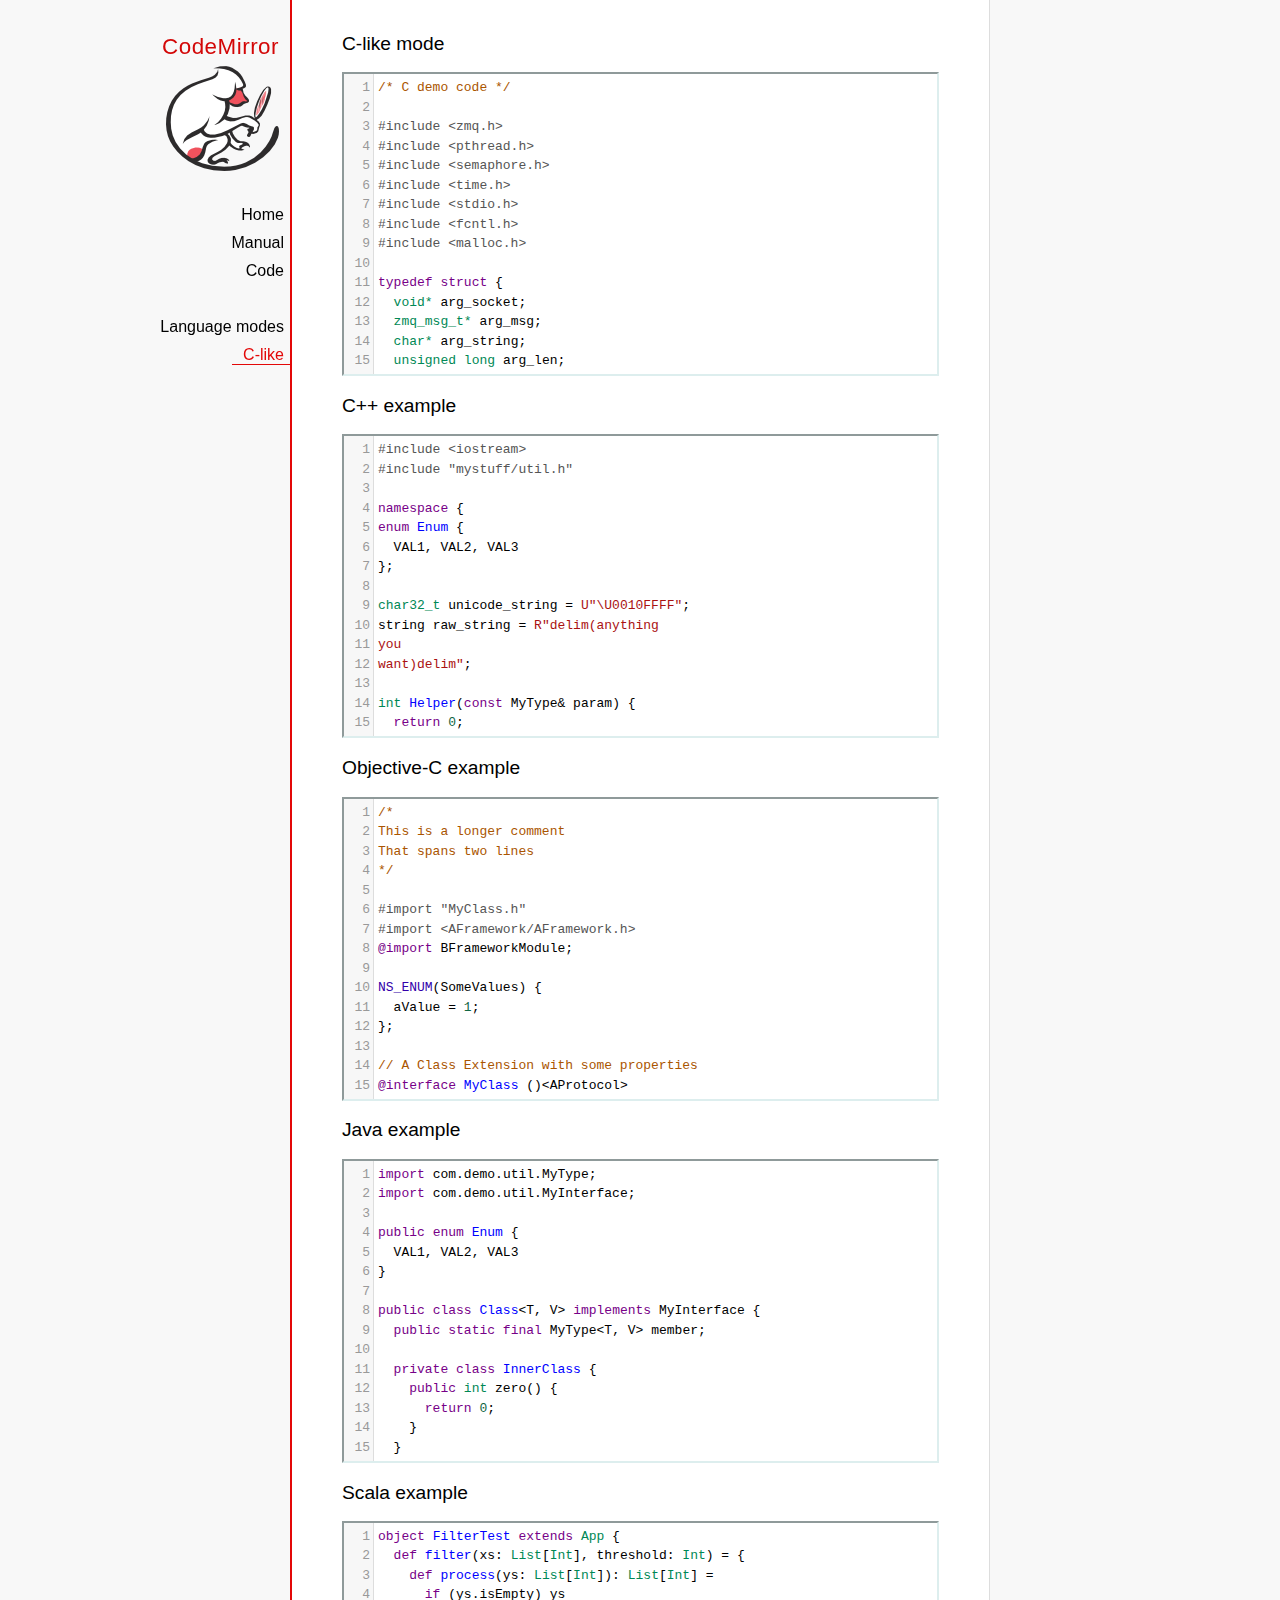
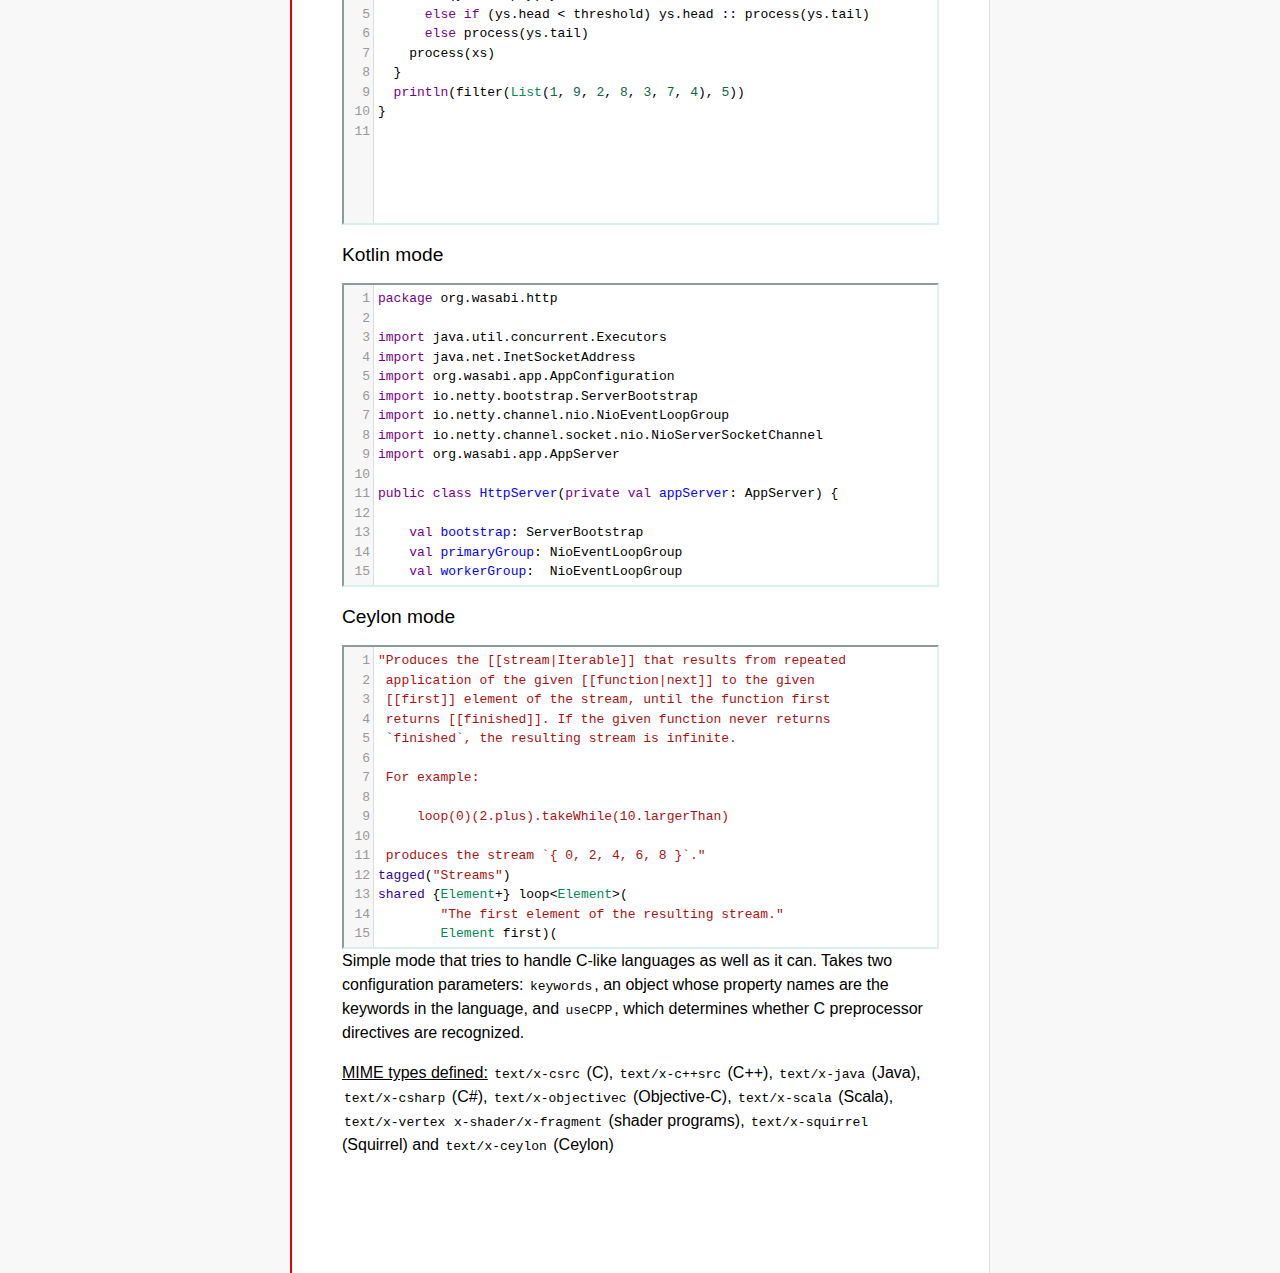
<file: codemirror/mode/clike/index.html>
<!doctype html>

<title>CodeMirror: C-like mode</title>
<meta charset="utf-8"/>
<link rel=stylesheet href="../../doc/docs.css">

<link rel="stylesheet" href="../../lib/codemirror.css">
<script src="../../lib/codemirror.js"></script>
<script src="../../addon/edit/matchbrackets.js"></script>
<link rel="stylesheet" href="../../addon/hint/show-hint.css">
<script src="../../addon/hint/show-hint.js"></script>
<script src="clike.js"></script>
<style>.CodeMirror {border: 2px inset #dee;}</style>
<div id=nav>
  <a href="https://codemirror.net"><h1>CodeMirror</h1><img id=logo src="../../doc/logo.png" alt=""></a>

  <ul>
    <li><a href="../../index.html">Home</a>
    <li><a href="../../doc/manual.html">Manual</a>
    <li><a href="https://github.com/codemirror/codemirror">Code</a>
  </ul>
  <ul>
    <li><a href="../index.html">Language modes</a>
    <li><a class=active href="#">C-like</a>
  </ul>
</div>

<article>
<h2>C-like mode</h2>

<div><textarea id="c-code">
/* C demo code */

#include <zmq.h>
#include <pthread.h>
#include <semaphore.h>
#include <time.h>
#include <stdio.h>
#include <fcntl.h>
#include <malloc.h>

typedef struct {
  void* arg_socket;
  zmq_msg_t* arg_msg;
  char* arg_string;
  unsigned long arg_len;
  int arg_int, arg_command;

  int signal_fd;
  int pad;
  void* context;
  sem_t sem;
} acl_zmq_context;

#define p(X) (context->arg_##X)

void* zmq_thread(void* context_pointer) {
  acl_zmq_context* context = (acl_zmq_context*)context_pointer;
  char ok = 'K', err = 'X';
  int res;

  while (1) {
    while ((res = sem_wait(&amp;context->sem)) == EINTR);
    if (res) {write(context->signal_fd, &amp;err, 1); goto cleanup;}
    switch(p(command)) {
    case 0: goto cleanup;
    case 1: p(socket) = zmq_socket(context->context, p(int)); break;
    case 2: p(int) = zmq_close(p(socket)); break;
    case 3: p(int) = zmq_bind(p(socket), p(string)); break;
    case 4: p(int) = zmq_connect(p(socket), p(string)); break;
    case 5: p(int) = zmq_getsockopt(p(socket), p(int), (void*)p(string), &amp;p(len)); break;
    case 6: p(int) = zmq_setsockopt(p(socket), p(int), (void*)p(string), p(len)); break;
    case 7: p(int) = zmq_send(p(socket), p(msg), p(int)); break;
    case 8: p(int) = zmq_recv(p(socket), p(msg), p(int)); break;
    case 9: p(int) = zmq_poll(p(socket), p(int), p(len)); break;
    }
    p(command) = errno;
    write(context->signal_fd, &amp;ok, 1);
  }
 cleanup:
  close(context->signal_fd);
  free(context_pointer);
  return 0;
}

void* zmq_thread_init(void* zmq_context, int signal_fd) {
  acl_zmq_context* context = malloc(sizeof(acl_zmq_context));
  pthread_t thread;

  context->context = zmq_context;
  context->signal_fd = signal_fd;
  sem_init(&amp;context->sem, 1, 0);
  pthread_create(&amp;thread, 0, &amp;zmq_thread, context);
  pthread_detach(thread);
  return context;
}
</textarea></div>

<h2>C++ example</h2>

<div><textarea id="cpp-code">
#include <iostream>
#include "mystuff/util.h"

namespace {
enum Enum {
  VAL1, VAL2, VAL3
};

char32_t unicode_string = U"\U0010FFFF";
string raw_string = R"delim(anything
you
want)delim";

int Helper(const MyType& param) {
  return 0;
}
} // namespace

class ForwardDec;

template <class T, class V>
class Class : public BaseClass {
  const MyType<T, V> member_;

 public:
  const MyType<T, V>& Method() const {
    return member_;
  }

  void Method2(MyType<T, V>* value);
}

template <class T, class V>
void Class::Method2(MyType<T, V>* value) {
  std::out << 1 >> method();
  value->Method3(member_);
  member_ = value;
}
</textarea></div>

<h2>Objective-C example</h2>

<div><textarea id="objectivec-code">
/*
This is a longer comment
That spans two lines
*/

#import "MyClass.h"
#import <AFramework/AFramework.h>
@import BFrameworkModule;

NS_ENUM(SomeValues) {
  aValue = 1;
};

// A Class Extension with some properties
@interface MyClass ()<AProtocol>
@property(atomic, readwrite, assign) NSInteger anInt;
@property(nonatomic, strong, nullable) NSString *aString;
@end

@implementation YourAppDelegate

- (instancetype)initWithString:(NSString *)aStringVar {
  if ((self = [super init])) {
    aString = aStringVar;
  }
  return self;
}

- (BOOL)doSomething:(float)progress {
  NSString *myString = @"This is a ObjC string %f ";
  myString = [[NSString stringWithFormat:myString, progress] stringByAppendingString:self.aString];
  return myString.length > 100 ? NO : YES;
}

@end
</textarea></div>

<h2>Java example</h2>

<div><textarea id="java-code">
import com.demo.util.MyType;
import com.demo.util.MyInterface;

public enum Enum {
  VAL1, VAL2, VAL3
}

public class Class<T, V> implements MyInterface {
  public static final MyType<T, V> member;
  
  private class InnerClass {
    public int zero() {
      return 0;
    }
  }

  @Override
  public MyType method() {
    return member;
  }

  public void method2(MyType<T, V> value) {
    method();
    value.method3();
    member = value;
  }
}
</textarea></div>

<h2>Scala example</h2>

<div><textarea id="scala-code">
object FilterTest extends App {
  def filter(xs: List[Int], threshold: Int) = {
    def process(ys: List[Int]): List[Int] =
      if (ys.isEmpty) ys
      else if (ys.head < threshold) ys.head :: process(ys.tail)
      else process(ys.tail)
    process(xs)
  }
  println(filter(List(1, 9, 2, 8, 3, 7, 4), 5))
}
</textarea></div>

<h2>Kotlin mode</h2>

<div><textarea id="kotlin-code">
package org.wasabi.http

import java.util.concurrent.Executors
import java.net.InetSocketAddress
import org.wasabi.app.AppConfiguration
import io.netty.bootstrap.ServerBootstrap
import io.netty.channel.nio.NioEventLoopGroup
import io.netty.channel.socket.nio.NioServerSocketChannel
import org.wasabi.app.AppServer

public class HttpServer(private val appServer: AppServer) {

    val bootstrap: ServerBootstrap
    val primaryGroup: NioEventLoopGroup
    val workerGroup:  NioEventLoopGroup

    init {
        // Define worker groups
        primaryGroup = NioEventLoopGroup()
        workerGroup = NioEventLoopGroup()

        // Initialize bootstrap of server
        bootstrap = ServerBootstrap()

        bootstrap.group(primaryGroup, workerGroup)
        bootstrap.channel(javaClass<NioServerSocketChannel>())
        bootstrap.childHandler(NettyPipelineInitializer(appServer))
    }

    public fun start(wait: Boolean = true) {
        val channel = bootstrap.bind(appServer.configuration.port)?.sync()?.channel()

        if (wait) {
            channel?.closeFuture()?.sync()
        }
    }

    public fun stop() {
        // Shutdown all event loops
        primaryGroup.shutdownGracefully()
        workerGroup.shutdownGracefully()

        // Wait till all threads are terminated
        primaryGroup.terminationFuture().sync()
        workerGroup.terminationFuture().sync()
    }
}
</textarea></div>

<h2>Ceylon mode</h2>

<div><textarea id="ceylon-code">
"Produces the [[stream|Iterable]] that results from repeated
 application of the given [[function|next]] to the given
 [[first]] element of the stream, until the function first
 returns [[finished]]. If the given function never returns 
 `finished`, the resulting stream is infinite.

 For example:

     loop(0)(2.plus).takeWhile(10.largerThan)

 produces the stream `{ 0, 2, 4, 6, 8 }`."
tagged("Streams")
shared {Element+} loop&lt;Element&gt;(
        "The first element of the resulting stream."
        Element first)(
        "The function that produces the next element of the
         stream, given the current element. The function may
         return [[finished]] to indicate the end of the 
         stream."
        Element|Finished next(Element element))
    =&gt; let (start = first)
    object satisfies {Element+} {
        first =&gt; start;
        empty =&gt; false;
        function nextElement(Element element)
                =&gt; next(element);
        iterator()
                =&gt; object satisfies Iterator&lt;Element&gt; {
            variable Element|Finished current = start;
            shared actual Element|Finished next() {
                if (!is Finished result = current) {
                    current = nextElement(result);
                    return result;
                }
                else {
                    return finished;
                }
            }
        };
    };
</textarea></div>

    <script>
      var cEditor = CodeMirror.fromTextArea(document.getElementById("c-code"), {
        lineNumbers: true,
        matchBrackets: true,
        mode: "text/x-csrc"
      });
      var cppEditor = CodeMirror.fromTextArea(document.getElementById("cpp-code"), {
        lineNumbers: true,
        matchBrackets: true,
        mode: "text/x-c++src"
      });
      var javaEditor = CodeMirror.fromTextArea(document.getElementById("java-code"), {
        lineNumbers: true,
        matchBrackets: true,
        mode: "text/x-java"
      });
      var objectivecEditor = CodeMirror.fromTextArea(document.getElementById("objectivec-code"), {
        lineNumbers: true,
        matchBrackets: true,
        mode: "text/x-objectivec"
      });
      var scalaEditor = CodeMirror.fromTextArea(document.getElementById("scala-code"), {
        lineNumbers: true,
        matchBrackets: true,
        mode: "text/x-scala"
      });
      var kotlinEditor = CodeMirror.fromTextArea(document.getElementById("kotlin-code"), {
          lineNumbers: true,
          matchBrackets: true,
          mode: "text/x-kotlin"
      });
      var ceylonEditor = CodeMirror.fromTextArea(document.getElementById("ceylon-code"), {
          lineNumbers: true,
          matchBrackets: true,
          mode: "text/x-ceylon"
      });
      var mac = CodeMirror.keyMap.default == CodeMirror.keyMap.macDefault;
      CodeMirror.keyMap.default[(mac ? "Cmd" : "Ctrl") + "-Space"] = "autocomplete";
    </script>

    <p>Simple mode that tries to handle C-like languages as well as it
    can. Takes two configuration parameters: <code>keywords</code>, an
    object whose property names are the keywords in the language,
    and <code>useCPP</code>, which determines whether C preprocessor
    directives are recognized.</p>

    <p><strong>MIME types defined:</strong> <code>text/x-csrc</code>
    (C), <code>text/x-c++src</code> (C++), <code>text/x-java</code>
    (Java), <code>text/x-csharp</code> (C#),
    <code>text/x-objectivec</code> (Objective-C),
    <code>text/x-scala</code> (Scala), <code>text/x-vertex</code>
    <code>x-shader/x-fragment</code> (shader programs),
    <code>text/x-squirrel</code> (Squirrel) and
    <code>text/x-ceylon</code> (Ceylon)</p>
</article>
</file>
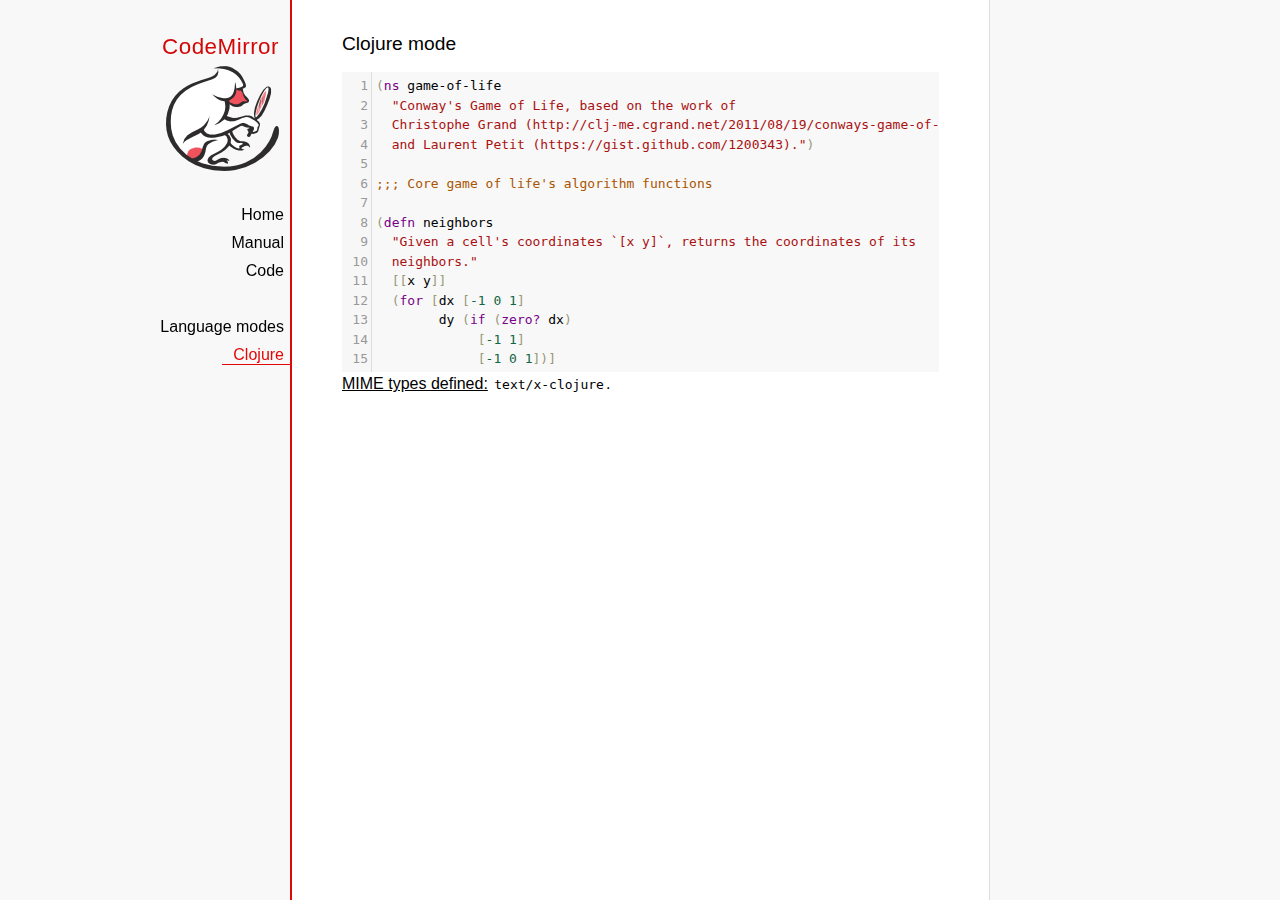
<file: codemirror/mode/clojure/index.html>
<!doctype html>

<title>CodeMirror: Clojure mode</title>
<meta charset="utf-8"/>
<link rel=stylesheet href="../../doc/docs.css">

<link rel="stylesheet" href="../../lib/codemirror.css">
<script src="../../lib/codemirror.js"></script>
<script src="../../addon/edit/closebrackets.js"></script>
<script src="../../addon/edit/matchbrackets.js"></script>
<script src="clojure.js"></script>
<style>.CodeMirror {background: #f8f8f8;}</style>
<div id=nav>
  <a href="https://codemirror.net"><h1>CodeMirror</h1><img id=logo src="../../doc/logo.png" alt=""></a>

  <ul>
    <li><a href="../../index.html">Home</a>
    <li><a href="../../doc/manual.html">Manual</a>
    <li><a href="https://github.com/codemirror/codemirror">Code</a>
  </ul>
  <ul>
    <li><a href="../index.html">Language modes</a>
    <li><a class=active href="#">Clojure</a>
  </ul>
</div>

<article>
<h2>Clojure mode</h2>
<form><textarea id="code" name="code">
(ns game-of-life
  "Conway's Game of Life, based on the work of
  Christophe Grand (http://clj-me.cgrand.net/2011/08/19/conways-game-of-life)
  and Laurent Petit (https://gist.github.com/1200343).")

;;; Core game of life's algorithm functions

(defn neighbors
  "Given a cell's coordinates `[x y]`, returns the coordinates of its
  neighbors."
  [[x y]]
  (for [dx [-1 0 1]
        dy (if (zero? dx)
             [-1 1]
             [-1 0 1])]
    [(+ dx x) (+ dy y)]))

(defn step
  "Given a set of living `cells`, computes the new set of living cells."
  [cells]
  (set (for [[cell n] (frequencies (mapcat neighbors cells))
             :when (or (= n 3)
                       (and (= n 2)
                            (cells cell)))]
         cell)))

;;; Utility methods for displaying game on a text terminal

(defn print-grid
  "Prints a `grid` of `w` columns and `h` rows, on *out*, representing a
  step in the game."
  [grid w h]
  (doseq [x (range (inc w))
          y (range (inc h))]
    (when (= y 0) (println))
    (print (if (grid [x y])
             "[X]"
             " . "))))

(defn print-grids
  "Prints a sequence of `grids` of `w` columns and `h` rows on *out*,
  representing several steps."
  [grids w h]
  (doseq [grid grids]
    (print-grid grid w h)
    (println)))

;;; Launches an example grid

(def grid
  "`grid` represents the initial set of living cells"
  #{[2 1] [2 2] [2 3]})

(print-grids (take 3 (iterate step grid)) 5 5)</textarea></form>
    <script>
      var editor = CodeMirror.fromTextArea(document.getElementById("code"), {
          autoCloseBrackets: true,
          lineNumbers: true,
          matchBrackets: true,
          mode: 'text/x-clojure'
      });
    </script>

    <p><strong>MIME types defined:</strong> <code>text/x-clojure</code>.</p>

  </article>
</file>
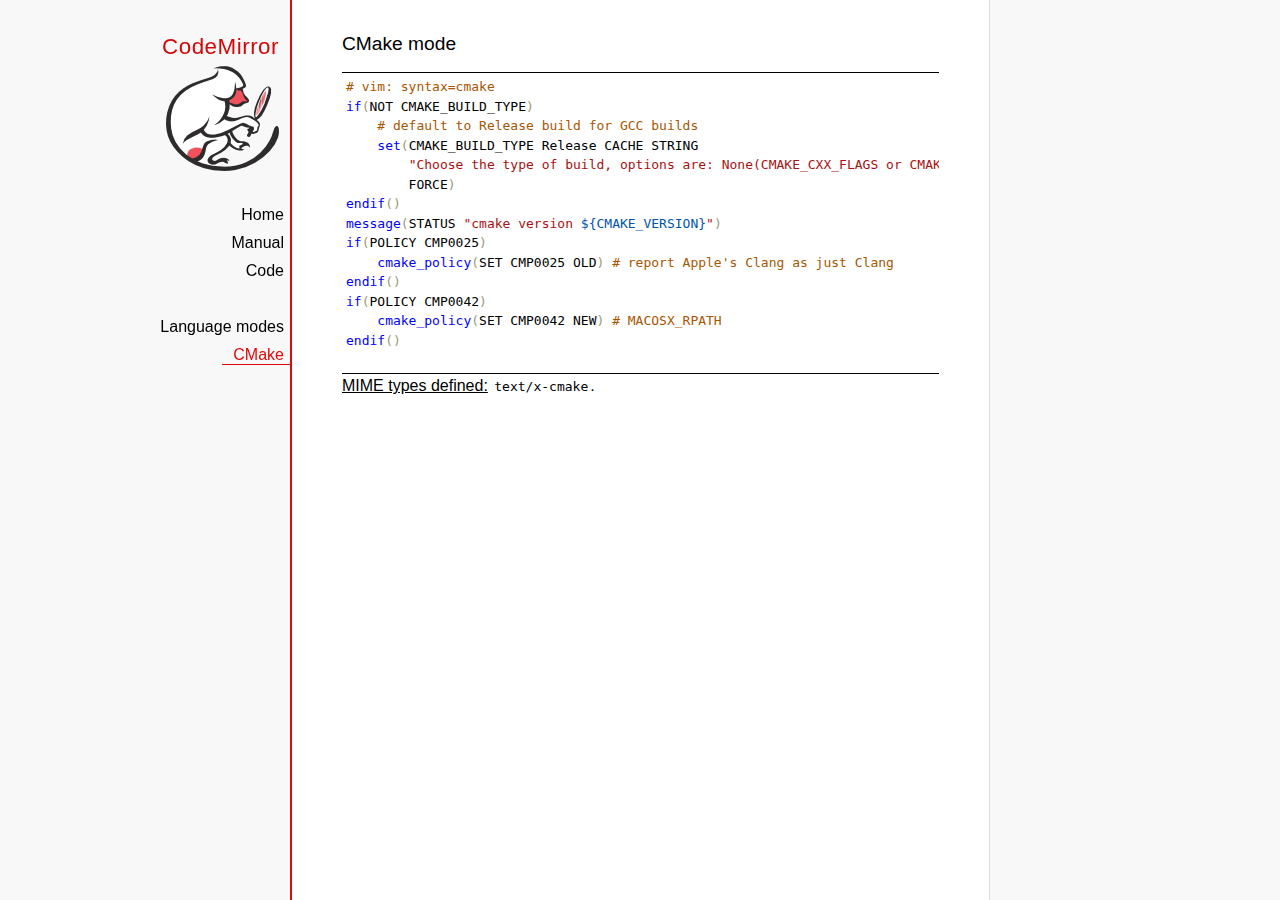
<file: codemirror/mode/cmake/index.html>
<!doctype html>

<title>CodeMirror: CMake mode</title>
<meta charset="utf-8"/>
<link rel=stylesheet href="../../doc/docs.css">

<link rel="stylesheet" href="../../lib/codemirror.css">
<script src="../../lib/codemirror.js"></script>
<script src="../../addon/edit/matchbrackets.js"></script>
<script src="cmake.js"></script>
<style>
      .CodeMirror {border-top: 1px solid black; border-bottom: 1px solid black;}
      .cm-s-default span.cm-arrow { color: red; }
    </style>
<div id=nav>
  <a href="https://codemirror.net"><h1>CodeMirror</h1><img id=logo src="../../doc/logo.png" alt=""></a>

  <ul>
    <li><a href="../../index.html">Home</a>
    <li><a href="../../doc/manual.html">Manual</a>
    <li><a href="https://github.com/codemirror/codemirror">Code</a>
  </ul>
  <ul>
    <li><a href="../index.html">Language modes</a>
    <li><a class=active href="#">CMake</a>
  </ul>
</div>

<article>
<h2>CMake mode</h2>
<form><textarea id="code" name="code">
# vim: syntax=cmake
if(NOT CMAKE_BUILD_TYPE)
    # default to Release build for GCC builds
    set(CMAKE_BUILD_TYPE Release CACHE STRING
        "Choose the type of build, options are: None(CMAKE_CXX_FLAGS or CMAKE_C_FLAGS used) Debug Release RelWithDebInfo MinSizeRel."
        FORCE)
endif()
message(STATUS "cmake version ${CMAKE_VERSION}")
if(POLICY CMP0025)
    cmake_policy(SET CMP0025 OLD) # report Apple's Clang as just Clang
endif()
if(POLICY CMP0042)
    cmake_policy(SET CMP0042 NEW) # MACOSX_RPATH
endif()

project (x265)
cmake_minimum_required (VERSION 2.8.8) # OBJECT libraries require 2.8.8
include(CheckIncludeFiles)
include(CheckFunctionExists)
include(CheckSymbolExists)
include(CheckCXXCompilerFlag)

# X265_BUILD must be incremented each time the public API is changed
set(X265_BUILD 48)
configure_file("${PROJECT_SOURCE_DIR}/x265.def.in"
               "${PROJECT_BINARY_DIR}/x265.def")
configure_file("${PROJECT_SOURCE_DIR}/x265_config.h.in"
               "${PROJECT_BINARY_DIR}/x265_config.h")

SET(CMAKE_MODULE_PATH "${PROJECT_SOURCE_DIR}/cmake" "${CMAKE_MODULE_PATH}")

# System architecture detection
string(TOLOWER "${CMAKE_SYSTEM_PROCESSOR}" SYSPROC)
set(X86_ALIASES x86 i386 i686 x86_64 amd64)
list(FIND X86_ALIASES "${SYSPROC}" X86MATCH)
if("${SYSPROC}" STREQUAL "" OR X86MATCH GREATER "-1")
    message(STATUS "Detected x86 target processor")
    set(X86 1)
    add_definitions(-DX265_ARCH_X86=1)
    if("${CMAKE_SIZEOF_VOID_P}" MATCHES 8)
        set(X64 1)
        add_definitions(-DX86_64=1)
    endif()
elseif(${SYSPROC} STREQUAL "armv6l")
    message(STATUS "Detected ARM target processor")
    set(ARM 1)
    add_definitions(-DX265_ARCH_ARM=1 -DHAVE_ARMV6=1)
else()
    message(STATUS "CMAKE_SYSTEM_PROCESSOR value `${CMAKE_SYSTEM_PROCESSOR}` is unknown")
    message(STATUS "Please add this value near ${CMAKE_CURRENT_LIST_FILE}:${CMAKE_CURRENT_LIST_LINE}")
endif()

if(UNIX)
    list(APPEND PLATFORM_LIBS pthread)
    find_library(LIBRT rt)
    if(LIBRT)
        list(APPEND PLATFORM_LIBS rt)
    endif()
    find_package(Numa)
    if(NUMA_FOUND)
        list(APPEND CMAKE_REQUIRED_LIBRARIES ${NUMA_LIBRARY})
        check_symbol_exists(numa_node_of_cpu numa.h NUMA_V2)
        if(NUMA_V2)
            add_definitions(-DHAVE_LIBNUMA)
            message(STATUS "libnuma found, building with support for NUMA nodes")
            list(APPEND PLATFORM_LIBS ${NUMA_LIBRARY})
            link_directories(${NUMA_LIBRARY_DIR})
            include_directories(${NUMA_INCLUDE_DIR})
        endif()
    endif()
    mark_as_advanced(LIBRT NUMA_FOUND)
endif(UNIX)

if(X64 AND NOT WIN32)
    option(ENABLE_PIC "Enable Position Independent Code" ON)
else()
    option(ENABLE_PIC "Enable Position Independent Code" OFF)
endif(X64 AND NOT WIN32)

# Compiler detection
if(CMAKE_GENERATOR STREQUAL "Xcode")
  set(XCODE 1)
endif()
if (APPLE)
  add_definitions(-DMACOS)
endif()
</textarea></form>
    <script>
      var editor = CodeMirror.fromTextArea(document.getElementById("code"), {
        mode: "text/x-cmake",
        matchBrackets: true,
        indentUnit: 4
      });
    </script>

    <p><strong>MIME types defined:</strong> <code>text/x-cmake</code>.</p>

  </article>
</file>
<file: codemirror/lib/codemirror.css>
/* BASICS */

.CodeMirror {
  /* Set height, width, borders, and global font properties here */
  font-family: monospace;
  height: 300px;
  color: black;
  direction: ltr;
}

/* PADDING */

.CodeMirror-lines {
  padding: 4px 0; /* Vertical padding around content */
}
.CodeMirror pre.CodeMirror-line,
.CodeMirror pre.CodeMirror-line-like {
  padding: 0 4px; /* Horizontal padding of content */
}

.CodeMirror-scrollbar-filler, .CodeMirror-gutter-filler {
  background-color: white; /* The little square between H and V scrollbars */
}

/* GUTTER */

.CodeMirror-gutters {
  border-right: 1px solid #ddd;
  background-color: #f7f7f7;
  white-space: nowrap;
}
.CodeMirror-linenumbers {}
.CodeMirror-linenumber {
  padding: 0 3px 0 5px;
  min-width: 20px;
  text-align: right;
  color: #999;
  white-space: nowrap;
}

.CodeMirror-guttermarker { color: black; }
.CodeMirror-guttermarker-subtle { color: #999; }

/* CURSOR */

.CodeMirror-cursor {
  border-left: 1px solid black;
  border-right: none;
  width: 0;
}
/* Shown when moving in bi-directional text */
.CodeMirror div.CodeMirror-secondarycursor {
  border-left: 1px solid silver;
}
.cm-fat-cursor .CodeMirror-cursor {
  width: auto;
  border: 0 !important;
  background: #7e7;
}
.cm-fat-cursor div.CodeMirror-cursors {
  z-index: 1;
}
.cm-fat-cursor-mark {
  background-color: rgba(20, 255, 20, 0.5);
  -webkit-animation: blink 1.06s steps(1) infinite;
  -moz-animation: blink 1.06s steps(1) infinite;
  animation: blink 1.06s steps(1) infinite;
}
.cm-animate-fat-cursor {
  width: auto;
  border: 0;
  -webkit-animation: blink 1.06s steps(1) infinite;
  -moz-animation: blink 1.06s steps(1) infinite;
  animation: blink 1.06s steps(1) infinite;
  background-color: #7e7;
}
@-moz-keyframes blink {
  0% {}
  50% { background-color: transparent; }
  100% {}
}
@-webkit-keyframes blink {
  0% {}
  50% { background-color: transparent; }
  100% {}
}
@keyframes blink {
  0% {}
  50% { background-color: transparent; }
  100% {}
}

/* Can style cursor different in overwrite (non-insert) mode */
.CodeMirror-overwrite .CodeMirror-cursor {}

.cm-tab { display: inline-block; text-decoration: inherit; }

.CodeMirror-rulers {
  position: absolute;
  left: 0; right: 0; top: -50px; bottom: 0;
  overflow: hidden;
}
.CodeMirror-ruler {
  border-left: 1px solid #ccc;
  top: 0; bottom: 0;
  position: absolute;
}

/* DEFAULT THEME */

.cm-s-default .cm-header {color: blue;}
.cm-s-default .cm-quote {color: #090;}
.cm-negative {color: #d44;}
.cm-positive {color: #292;}
.cm-header, .cm-strong {font-weight: bold;}
.cm-em {font-style: italic;}
.cm-link {text-decoration: underline;}
.cm-strikethrough {text-decoration: line-through;}

.cm-s-default .cm-keyword {color: #708;}
.cm-s-default .cm-atom {color: #219;}
.cm-s-default .cm-number {color: #164;}
.cm-s-default .cm-def {color: #00f;}
.cm-s-default .cm-variable,
.cm-s-default .cm-punctuation,
.cm-s-default .cm-property,
.cm-s-default .cm-operator {}
.cm-s-default .cm-variable-2 {color: #05a;}
.cm-s-default .cm-variable-3, .cm-s-default .cm-type {color: #085;}
.cm-s-default .cm-comment {color: #a50;}
.cm-s-default .cm-string {color: #a11;}
.cm-s-default .cm-string-2 {color: #f50;}
.cm-s-default .cm-meta {color: #555;}
.cm-s-default .cm-qualifier {color: #555;}
.cm-s-default .cm-builtin {color: #30a;}
.cm-s-default .cm-bracket {color: #997;}
.cm-s-default .cm-tag {color: #170;}
.cm-s-default .cm-attribute {color: #00c;}
.cm-s-default .cm-hr {color: #999;}
.cm-s-default .cm-link {color: #00c;}

.cm-s-default .cm-error {color: #f00;}
.cm-invalidchar {color: #f00;}

.CodeMirror-composing { border-bottom: 2px solid; }

/* Default styles for common addons */

div.CodeMirror span.CodeMirror-matchingbracket {color: #0b0;}
div.CodeMirror span.CodeMirror-nonmatchingbracket {color: #a22;}
.CodeMirror-matchingtag { background: rgba(255, 150, 0, .3); }
.CodeMirror-activeline-background {background: #e8f2ff;}

/* STOP */

/* The rest of this file contains styles related to the mechanics of
   the editor. You probably shouldn't touch them. */

.CodeMirror {
  position: relative;
  overflow: hidden;
  background: white;
}

.CodeMirror-scroll {
  overflow: scroll !important; /* Things will break if this is overridden */
  /* 50px is the magic margin used to hide the element's real scrollbars */
  /* See overflow: hidden in .CodeMirror */
  margin-bottom: -50px; margin-right: -50px;
  padding-bottom: 50px;
  height: 100%;
  outline: none; /* Prevent dragging from highlighting the element */
  position: relative;
}
.CodeMirror-sizer {
  position: relative;
  border-right: 50px solid transparent;
}

/* The fake, visible scrollbars. Used to force redraw during scrolling
   before actual scrolling happens, thus preventing shaking and
   flickering artifacts. */
.CodeMirror-vscrollbar, .CodeMirror-hscrollbar, .CodeMirror-scrollbar-filler, .CodeMirror-gutter-filler {
  position: absolute;
  z-index: 6;
  display: none;
  outline: none;
}
.CodeMirror-vscrollbar {
  right: 0; top: 0;
  overflow-x: hidden;
  overflow-y: scroll;
}
.CodeMirror-hscrollbar {
  bottom: 0; left: 0;
  overflow-y: hidden;
  overflow-x: scroll;
}
.CodeMirror-scrollbar-filler {
  right: 0; bottom: 0;
}
.CodeMirror-gutter-filler {
  left: 0; bottom: 0;
}

.CodeMirror-gutters {
  position: absolute; left: 0; top: 0;
  min-height: 100%;
  z-index: 3;
}
.CodeMirror-gutter {
  white-space: normal;
  height: 100%;
  display: inline-block;
  vertical-align: top;
  margin-bottom: -50px;
}
.CodeMirror-gutter-wrapper {
  position: absolute;
  z-index: 4;
  background: none !important;
  border: none !important;
}
.CodeMirror-gutter-background {
  position: absolute;
  top: 0; bottom: 0;
  z-index: 4;
}
.CodeMirror-gutter-elt {
  position: absolute;
  cursor: default;
  z-index: 4;
}
.CodeMirror-gutter-wrapper ::selection { background-color: transparent }
.CodeMirror-gutter-wrapper ::-moz-selection { background-color: transparent }

.CodeMirror-lines {
  cursor: text;
  min-height: 1px; /* prevents collapsing before first draw */
}
.CodeMirror pre.CodeMirror-line,
.CodeMirror pre.CodeMirror-line-like {
  /* Reset some styles that the rest of the page might have set */
  -moz-border-radius: 0; -webkit-border-radius: 0; border-radius: 0;
  border-width: 0;
  background: transparent;
  font-family: inherit;
  font-size: inherit;
  margin: 0;
  white-space: pre;
  word-wrap: normal;
  line-height: inherit;
  color: inherit;
  z-index: 2;
  position: relative;
  overflow: visible;
  -webkit-tap-highlight-color: transparent;
  -webkit-font-variant-ligatures: contextual;
  font-variant-ligatures: contextual;
}
.CodeMirror-wrap pre.CodeMirror-line,
.CodeMirror-wrap pre.CodeMirror-line-like {
  word-wrap: break-word;
  white-space: pre-wrap;
  word-break: normal;
}

.CodeMirror-linebackground {
  position: absolute;
  left: 0; right: 0; top: 0; bottom: 0;
  z-index: 0;
}

.CodeMirror-linewidget {
  position: relative;
  z-index: 2;
  padding: 0.1px; /* Force widget margins to stay inside of the container */
}

.CodeMirror-widget {}

.CodeMirror-rtl pre { direction: rtl; }

.CodeMirror-code {
  outline: none;
}

/* Force content-box sizing for the elements where we expect it */
.CodeMirror-scroll,
.CodeMirror-sizer,
.CodeMirror-gutter,
.CodeMirror-gutters,
.CodeMirror-linenumber {
  -moz-box-sizing: content-box;
  box-sizing: content-box;
}

.CodeMirror-measure {
  position: absolute;
  width: 100%;
  height: 0;
  overflow: hidden;
  visibility: hidden;
}

.CodeMirror-cursor {
  position: absolute;
  pointer-events: none;
}
.CodeMirror-measure pre { position: static; }

div.CodeMirror-cursors {
  visibility: hidden;
  position: relative;
  z-index: 3;
}
div.CodeMirror-dragcursors {
  visibility: visible;
}

.CodeMirror-focused div.CodeMirror-cursors {
  visibility: visible;
}

.CodeMirror-selected { background: #d9d9d9; }
.CodeMirror-focused .CodeMirror-selected { background: #d7d4f0; }
.CodeMirror-crosshair { cursor: crosshair; }
.CodeMirror-line::selection, .CodeMirror-line > span::selection, .CodeMirror-line > span > span::selection { background: #d7d4f0; }
.CodeMirror-line::-moz-selection, .CodeMirror-line > span::-moz-selection, .CodeMirror-line > span > span::-moz-selection { background: #d7d4f0; }

.cm-searching {
  background-color: #ffa;
  background-color: rgba(255, 255, 0, .4);
}

/* Used to force a border model for a node */
.cm-force-border { padding-right: .1px; }

@media print {
  /* Hide the cursor when printing */
  .CodeMirror div.CodeMirror-cursors {
    visibility: hidden;
  }
}

/* See issue #2901 */
.cm-tab-wrap-hack:after { content: ''; }

/* Help users use markselection to safely style text background */
span.CodeMirror-selectedtext { background: none; }
</file>
<file: codemirror/theme/dracula.css>
/*

    Name:       dracula
    Author:     Michael Kaminsky (http://github.com/mkaminsky11)

    Original dracula color scheme by Zeno Rocha (https://github.com/zenorocha/dracula-theme)

*/


.cm-s-dracula.CodeMirror, .cm-s-dracula .CodeMirror-gutters {
  background-color: #282a36 !important;
  color: #f8f8f2 !important;
  border: none;
}
.cm-s-dracula .CodeMirror-gutters { color: #282a36; }
.cm-s-dracula .CodeMirror-cursor { border-left: solid thin #f8f8f0; }
.cm-s-dracula .CodeMirror-linenumber { color: #6D8A88; }
.cm-s-dracula .CodeMirror-selected { background: rgba(255, 255, 255, 0.10); }
.cm-s-dracula .CodeMirror-line::selection, .cm-s-dracula .CodeMirror-line > span::selection, .cm-s-dracula .CodeMirror-line > span > span::selection { background: rgba(255, 255, 255, 0.10); }
.cm-s-dracula .CodeMirror-line::-moz-selection, .cm-s-dracula .CodeMirror-line > span::-moz-selection, .cm-s-dracula .CodeMirror-line > span > span::-moz-selection { background: rgba(255, 255, 255, 0.10); }
.cm-s-dracula span.cm-comment { color: #6272a4; }
.cm-s-dracula span.cm-string, .cm-s-dracula span.cm-string-2 { color: #f1fa8c; }
.cm-s-dracula span.cm-number { color: #bd93f9; }
.cm-s-dracula span.cm-variable { color: #50fa7b; }
.cm-s-dracula span.cm-variable-2 { color: white; }
.cm-s-dracula span.cm-def { color: #50fa7b; }
.cm-s-dracula span.cm-operator { color: #ff79c6; }
.cm-s-dracula span.cm-keyword { color: #ff79c6; }
.cm-s-dracula span.cm-atom { color: #bd93f9; }
.cm-s-dracula span.cm-meta { color: #f8f8f2; }
.cm-s-dracula span.cm-tag { color: #ff79c6; }
.cm-s-dracula span.cm-attribute { color: #50fa7b; }
.cm-s-dracula span.cm-qualifier { color: #50fa7b; }
.cm-s-dracula span.cm-property { color: #66d9ef; }
.cm-s-dracula span.cm-builtin { color: #50fa7b; }
.cm-s-dracula span.cm-variable-3, .cm-s-dracula span.cm-type { color: #ffb86c; }

.cm-s-dracula .CodeMirror-activeline-background { background: rgba(255,255,255,0.1); }
.cm-s-dracula .CodeMirror-matchingbracket { text-decoration: underline; color: white !important; }
</file>
<file: codemirror/doc/docs.css>
@font-face {
  font-family: 'Source Sans Pro';
  font-style: normal;
  font-weight: 400;
  src: local('Source Sans Pro'), local('SourceSansPro-Regular'), url(//themes.googleusercontent.com/static/fonts/sourcesanspro/v5/ODelI1aHBYDBqgeIAH2zlBM0YzuT7MdOe03otPbuUS0.woff) format('woff');
}

body, html { margin: 0; padding: 0; height: 100%; }
section, article { display: block; padding: 0; }

body {
  background: #f8f8f8;
  font-family: 'Source Sans Pro', Helvetica, Arial, sans-serif;
  line-height: 1.5;
}

p { margin-top: 0; }

h2, h3, h1 {
  font-weight: normal;
  margin-bottom: .7em;
}
h1 { font-size: 140%; }
h2 { font-size: 120%; }
h3 { font-size: 110%; }
article > h2:first-child, section:first-child > h2 { margin-top: 0; }

#nav h1 {
  margin-right: 12px;
  margin-top: 0;
  margin-bottom: 2px;
  color: #d30707;
  letter-spacing: .5px;
}

a, a:visited, a:link, .quasilink {
  color: #A21313;
}

em {
  padding-right: 2px;
}

.quasilink {
  cursor: pointer;
}

article {
  max-width: 700px;
  margin: 0 0 0 160px;
  border-left: 2px solid #E30808;
  border-right: 1px solid #ddd;
  padding: 30px 50px 100px 50px;
  background: white;
  z-index: 2;
  position: relative;
  min-height: 100%;
  box-sizing: border-box;
  -moz-box-sizing: border-box;
}

#nav {
  position: fixed;
  padding-top: 30px;
  max-height: 100%;
  box-sizing: -moz-border-box;
  box-sizing: border-box;
  overflow-y: auto;
  left: 0; right: none;
  width: 160px;
  text-align: right;
  z-index: 1;
}

@media screen and (min-width: 1000px) {
  article {
    margin: 0 auto;
  }
  #nav {
    right: 50%;
    width: auto;
    border-right: 349px solid transparent;
  }
}

#nav ul {
  display: block;
  margin: 0; padding: 0;
  margin-bottom: 32px;
}

#nav a {
  text-decoration: none;
}

#nav li {
  display: block;
  margin-bottom: 4px;
}

#nav li ul {
  font-size: 80%;
  margin-bottom: 0;
  display: none;
}

#nav li.active ul {
  display: block;
}

#nav li li a {
  padding-right: 20px;
  display: inline-block;
}

#nav ul a {
  color: black;
  padding: 0 7px 1px 11px;
}

#nav ul a.active, #nav ul a:hover {
  border-bottom: 1px solid #E30808;
  margin-bottom: -1px;
  color: #E30808;
}

#logo {
  border: 0;
  margin-right: 12px;
  margin-bottom: 25px;
}

section {
  border-top: 1px solid #E30808;
  margin: 1.5em 0;
}

section.first {
  border: none;
  margin-top: 0;
}

#demo {
  position: relative;
}

#demolist {
  position: absolute;
  right: 5px;
  top: 5px;
  z-index: 25;
}

.yinyang {
  position: absolute;
  top: -10px;
  left: 0; right: 0;
  margin: auto;
  display: block;
  height: 120px;
}

.actions {
  margin: 1em 0 0;
  min-height: 100px;
  position: relative;
}

.actionspicture {
  pointer-events: none;
  position: absolute;
  height: 100px;
  top: 0; left: 0; right: 0;
}

.actionlink {
  pointer-events: auto;
  font-family: arial;
  font-size: 80%;
  font-weight: bold;
  position: absolute;
  top: 0; bottom: 0;
  line-height: 1;
  height: 1em;
  margin: auto;
}

.actionlink.download {
  color: white;
  right: 50%;
  margin-right: 13px;
  text-shadow: -1px 1px 3px #b00, -1px -1px 3px #b00, 1px 0px 3px #b00;
}

.actionlink.fund {
  color: #b00;
  left: 50%;
  margin-left: 15px;
}

.actionlink:hover {
  text-decoration: underline;
}

.actionlink a {
  color: inherit;
}

.actionsleft {
  float: left;
}

.actionsright {
  float: right;
  text-align: right;
}

@media screen and (max-width: 800px) {
  .actions {
    padding-top: 120px;
  }
  .actionsleft, .actionsright {
    float: none;
    text-align: left;
    margin-bottom: 1em;
  }
}

th {
  text-decoration: underline;
  font-weight: normal;
  text-align: left;
}

#features ul {
  list-style: none;
  margin: 0 0 1em;
  padding: 0 0 0 1.2em;
}

#features li:before {
  content: "-";
  width: 1em;
  display: inline-block;
  padding: 0;
  margin: 0;
  margin-left: -1em;
}

.rel {
  margin-bottom: 0;
}
.rel-note {
  margin-top: 0;
  color: #555;
}

pre {
  padding-left: 15px;
  border-left: 2px solid #ddd;
}

code {
  padding: 0 2px;
}

strong {
  text-decoration: underline;
  font-weight: normal;
}

.field {
  border: 1px solid #A21313;
}
</file>
<file: codemirror/test/mode_test.css>
.mt-output .mt-token {
  border: 1px solid #ddd;
  white-space: pre;
  font-family: "Consolas", monospace;
  text-align: center;
}

.mt-output .mt-style {
  font-size: x-small;
}

.mt-output .mt-state {
  font-size: x-small;
  vertical-align: top;
}

.mt-output .mt-state-row {
  display: none;
}

.mt-state-unhide .mt-output .mt-state-row {
  display: table-row;
}
</file>
<file: codemirror/addon/hint/show-hint.css>
.CodeMirror-hints {
  position: absolute;
  z-index: 10;
  overflow: hidden;
  list-style: none;

  margin: 0;
  padding: 2px;

  -webkit-box-shadow: 2px 3px 5px rgba(0,0,0,.2);
  -moz-box-shadow: 2px 3px 5px rgba(0,0,0,.2);
  box-shadow: 2px 3px 5px rgba(0,0,0,.2);
  border-radius: 3px;
  border: 1px solid silver;

  background: white;
  font-size: 90%;
  font-family: monospace;

  max-height: 20em;
  overflow-y: auto;
}

.CodeMirror-hint {
  margin: 0;
  padding: 0 4px;
  border-radius: 2px;
  white-space: pre;
  color: black;
  cursor: pointer;
}

li.CodeMirror-hint-active {
  background: #08f;
  color: white;
}
</file>
<file: css/index.css>
body{
    background-color: darkslategray;
}
#blobLogoText {
    -webkit-animation-duration: 1s;
    animation-duration: 1s;
    -webkit-animation-duration: var(--animate-duration);
    animation-duration: var(--animate-duration);
    -webkit-animation-fill-mode: both;
    animation-fill-mode: both;
}
</file>
